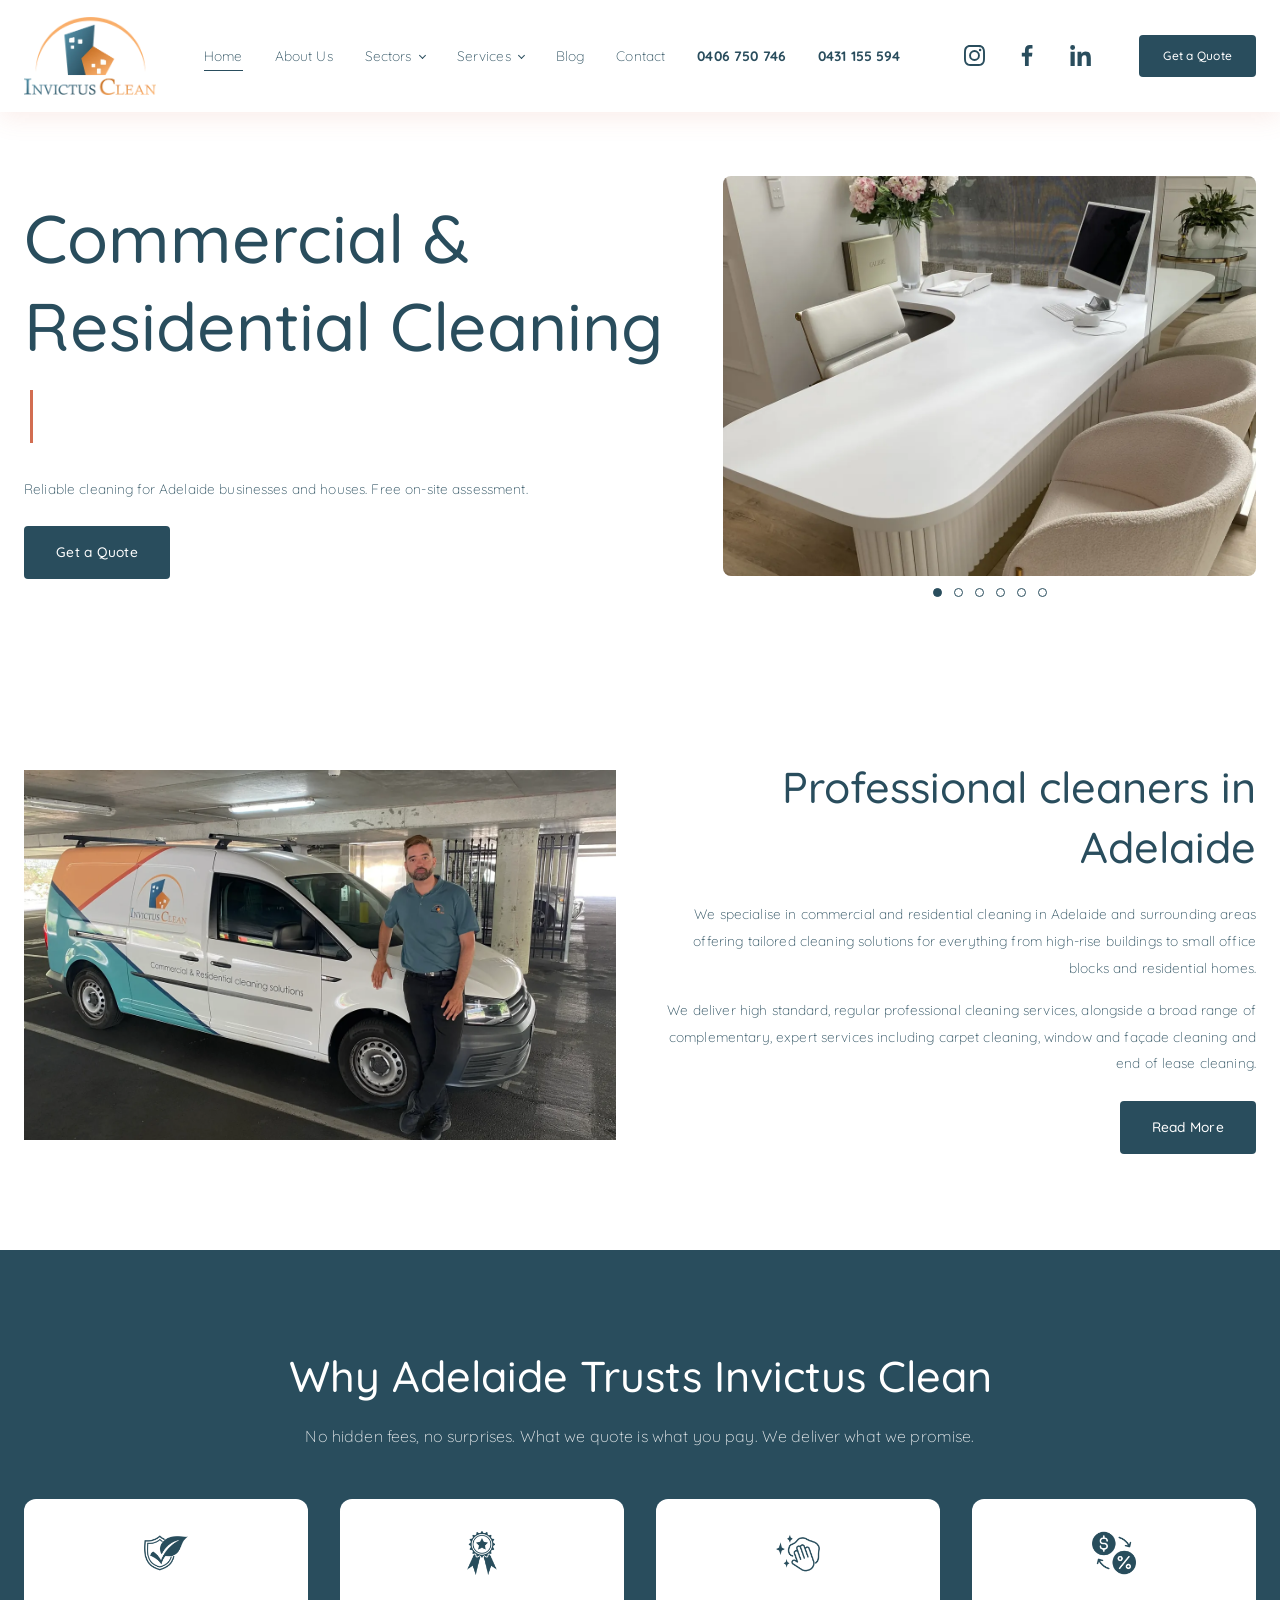
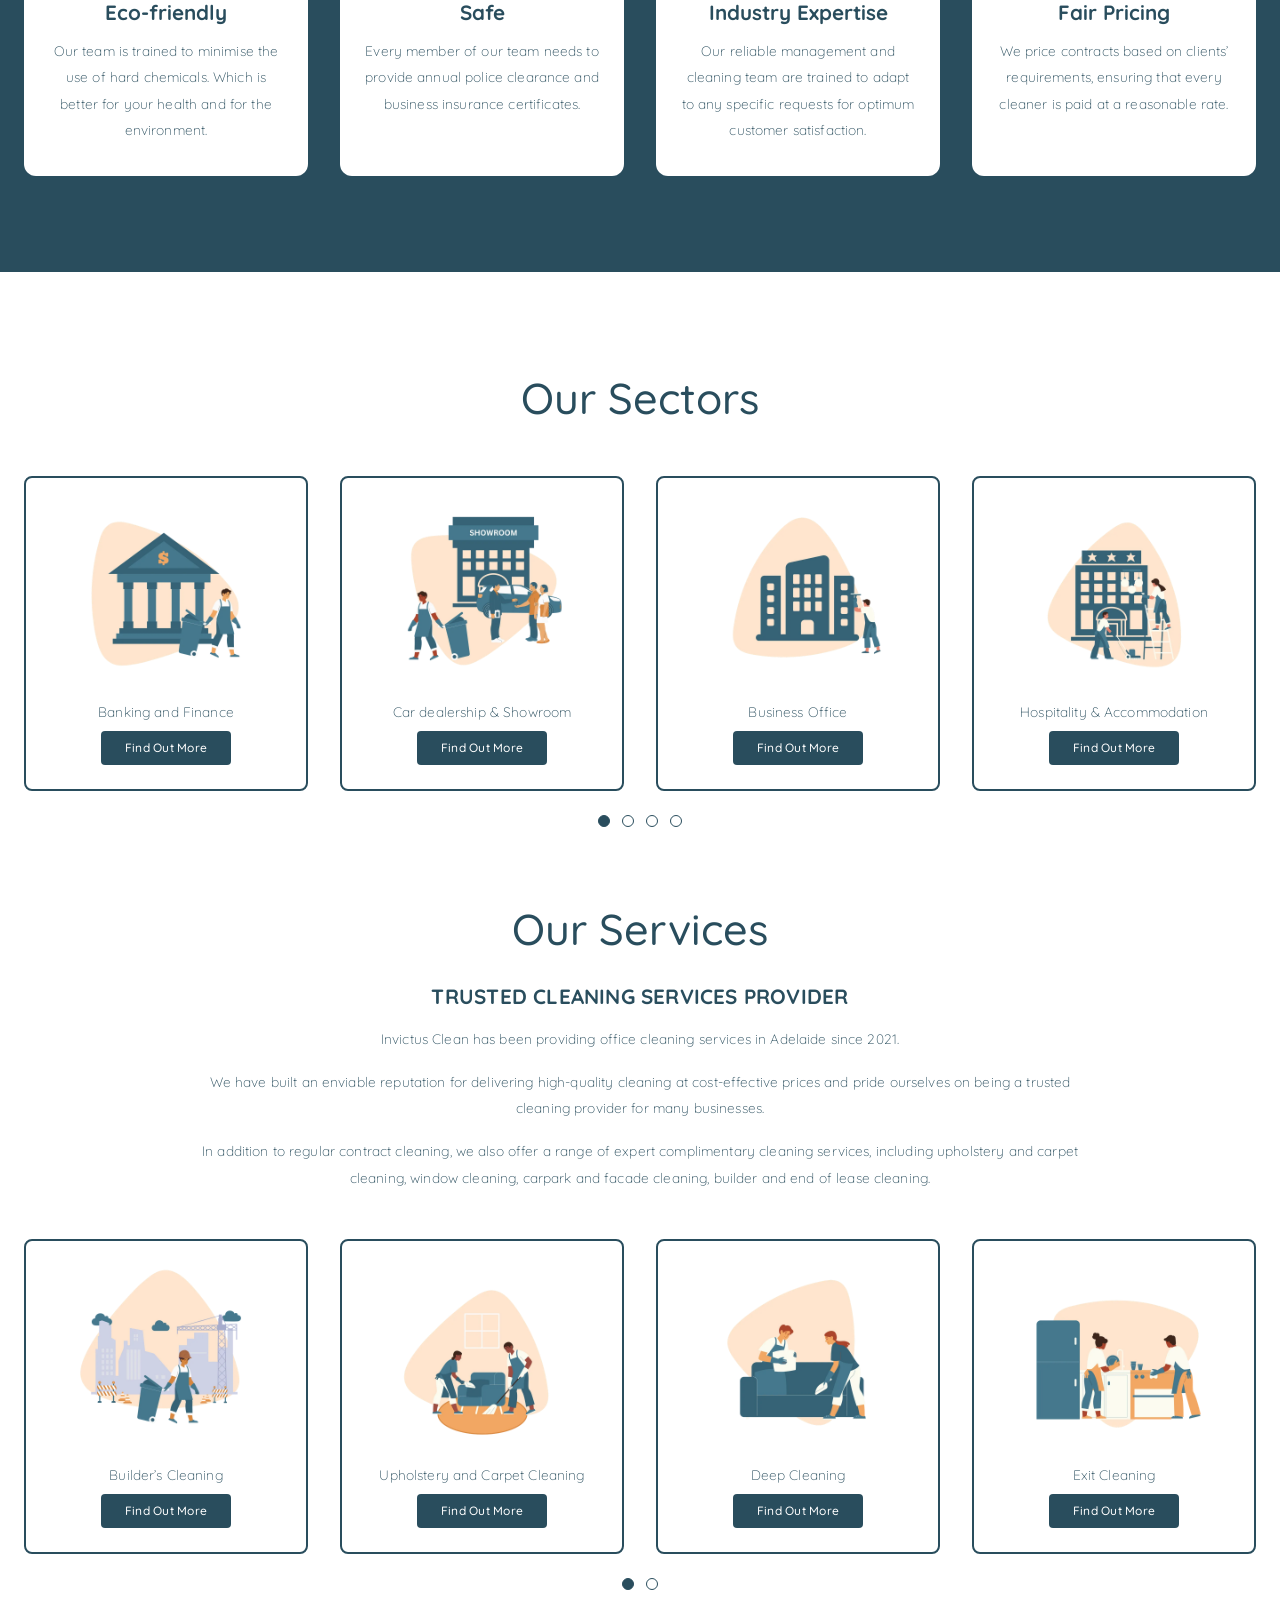
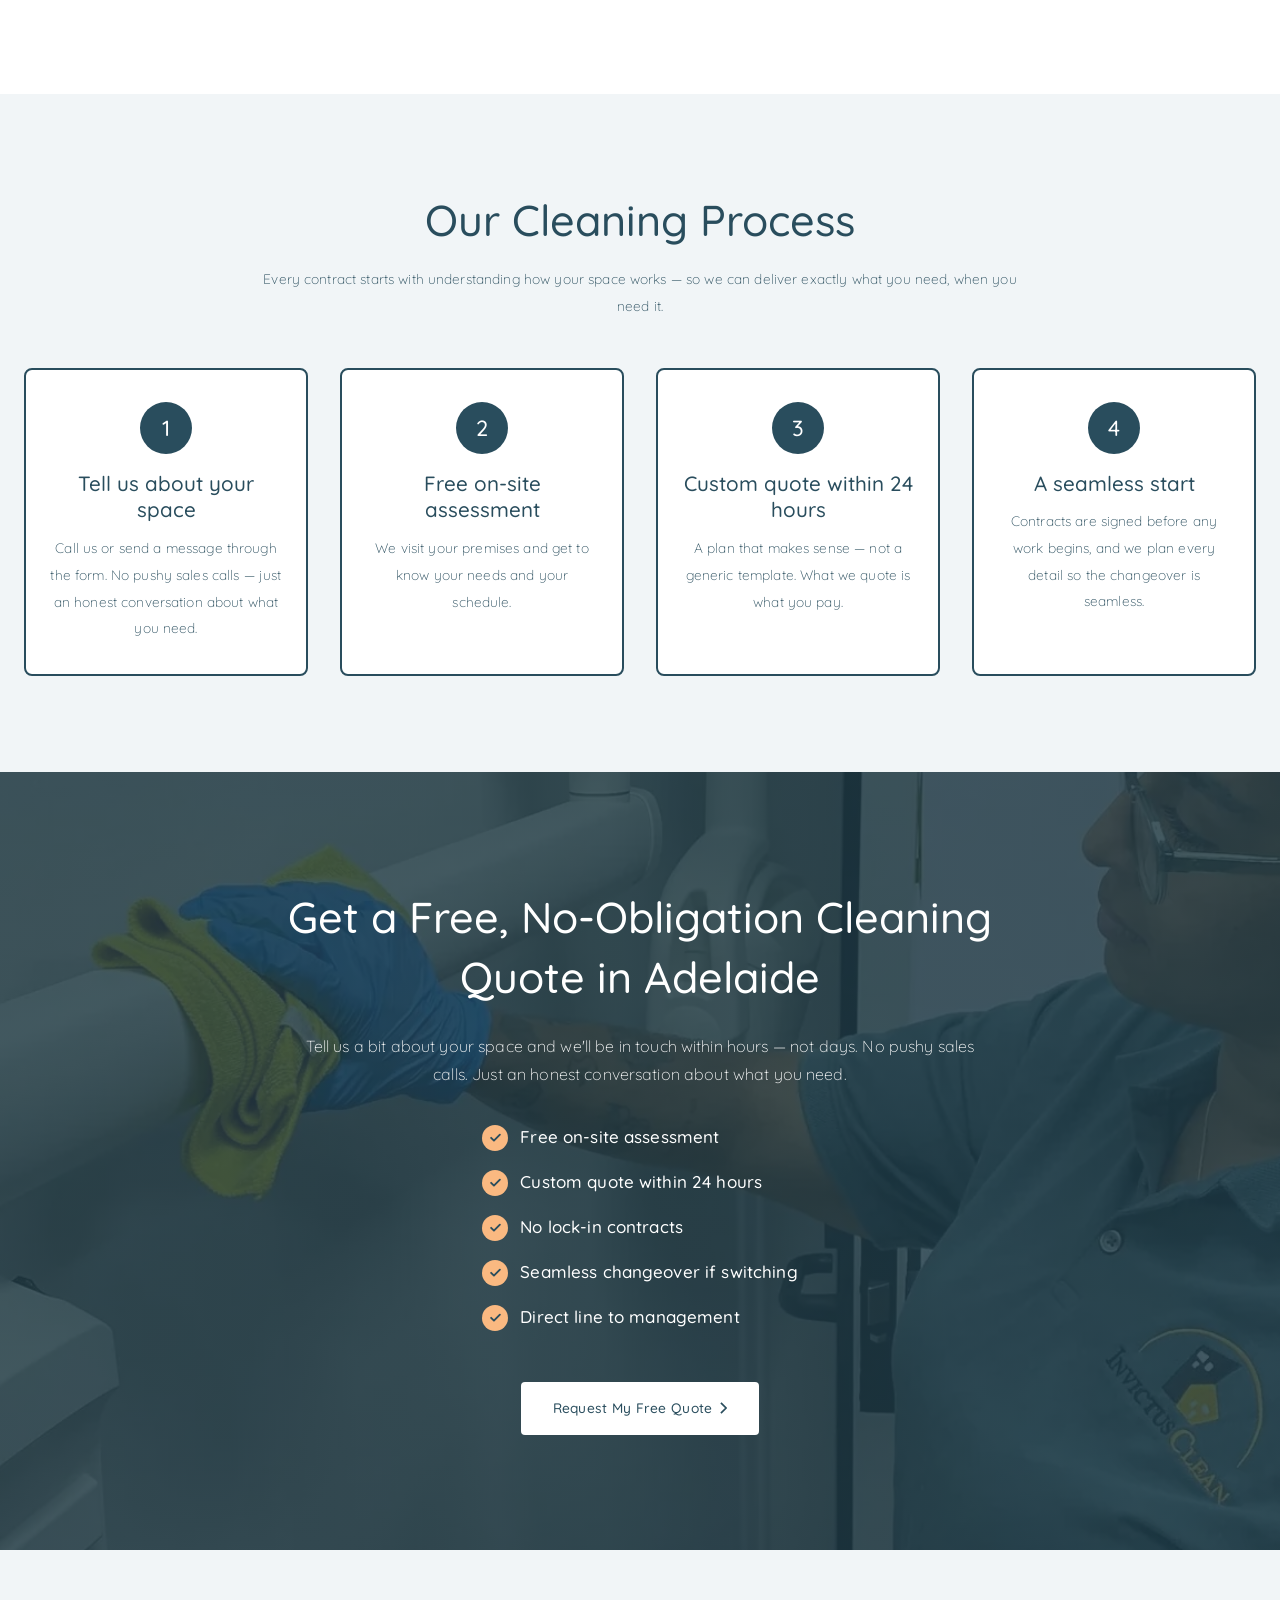
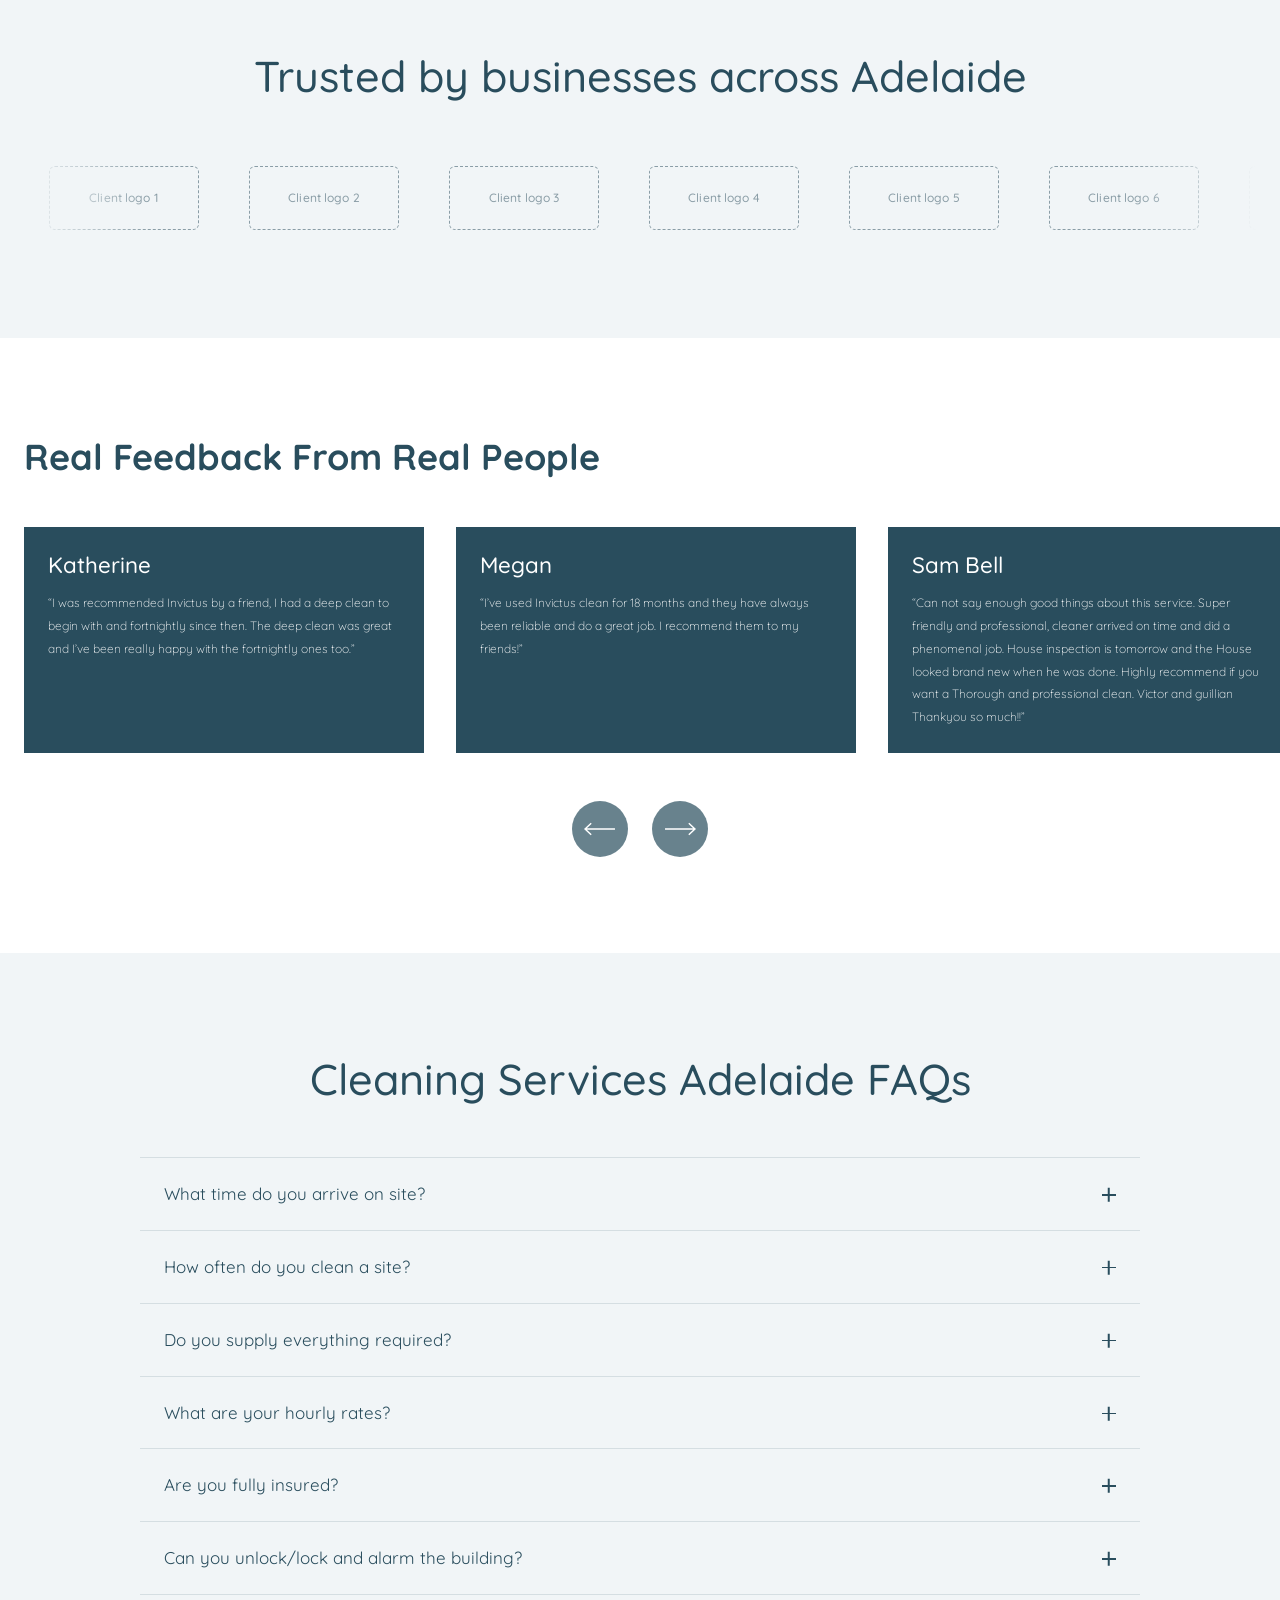
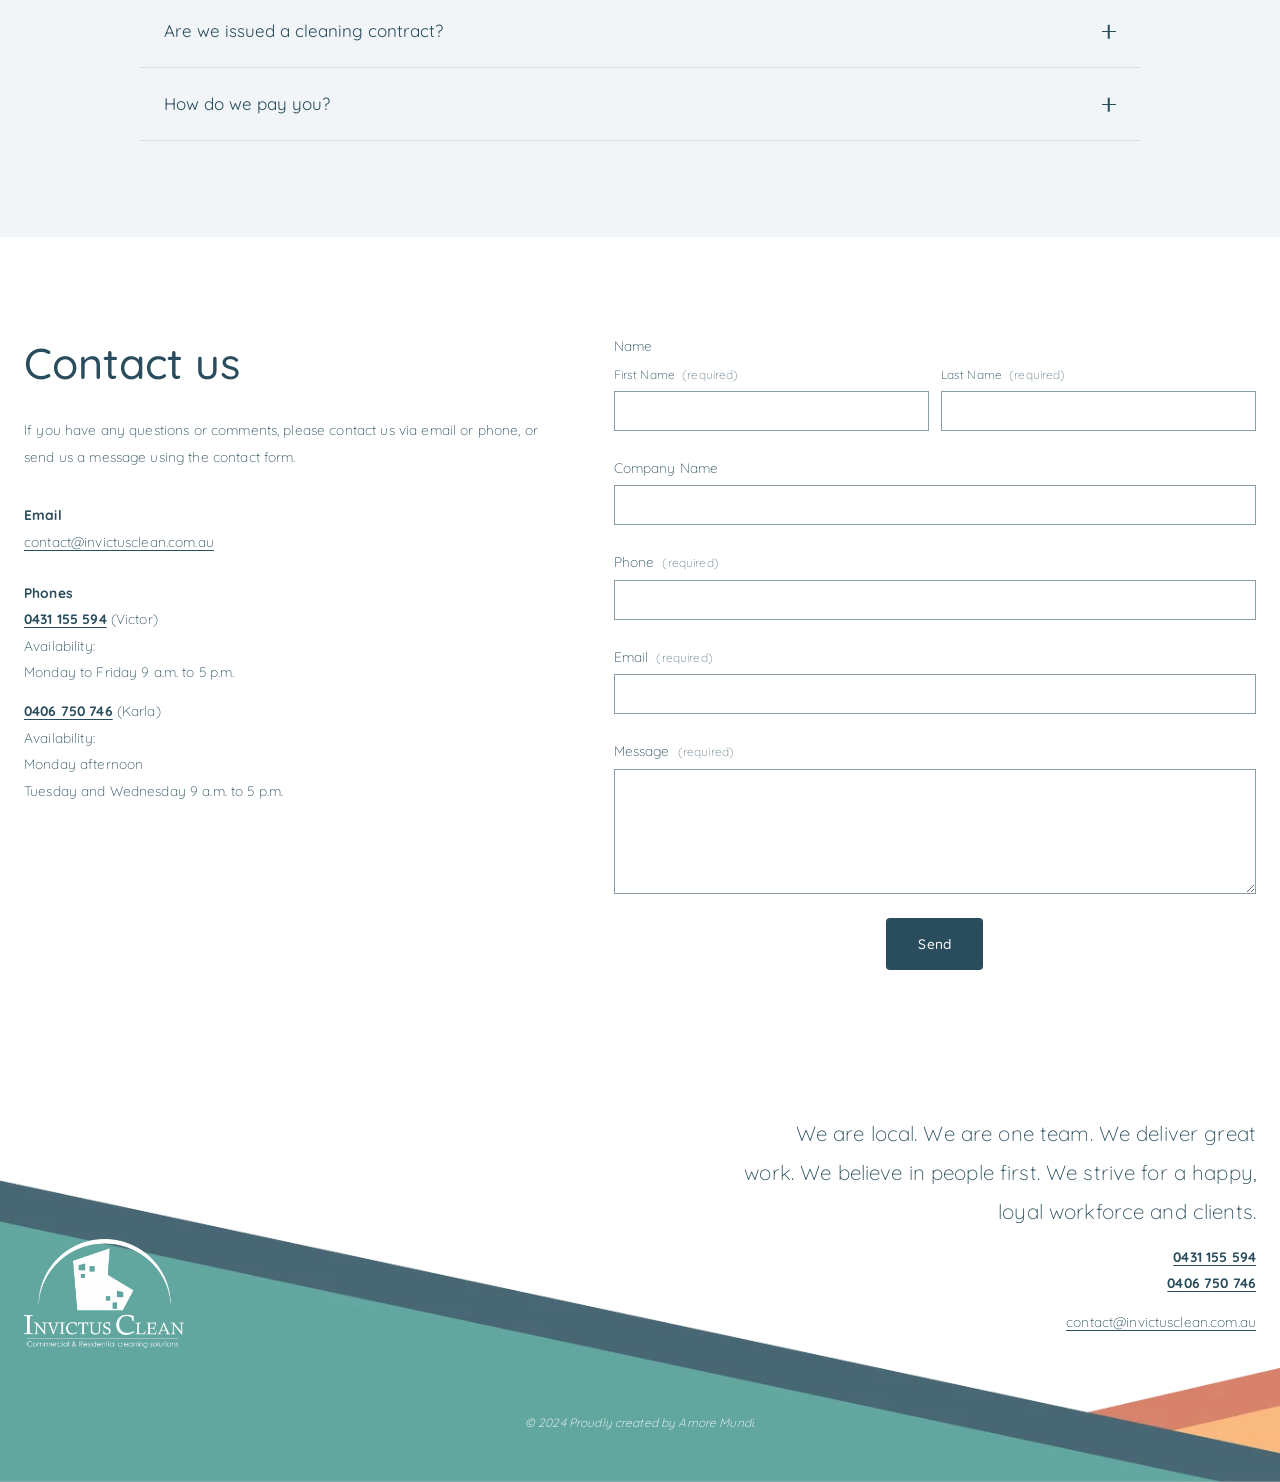
<file: index.html>
<!doctype html>
<html lang="en-AU">
<head>
  <meta charset="utf-8">
  <meta name="viewport" content="width=device-width, initial-scale=1">
  <!-- PREVIEW ONLY: keeps this online copy out of Google (do not carry over to WordPress) -->
  <meta name="robots" content="noindex, nofollow">
  <title>Invictus Clean | Commercial Cleaning Adelaide | Office Cleaning</title>
  <meta name="description" content="Adelaide's trusted commercial cleaning company. We keep offices, gyms, schools, banks &amp; corporate spaces spotless — long-term contracts available. Get your free quote today!">
  <link rel="canonical" href="https://www.invictusclean.com.au/">

  <meta property="og:type" content="website">
  <meta property="og:url" content="https://www.invictusclean.com.au/">
  <meta property="og:title" content="Invictus Clean | Commercial Cleaning Adelaide | Office Cleaning">
  <meta property="og:description" content="Adelaide's trusted commercial cleaning company. We keep offices, gyms, schools, banks &amp; corporate spaces spotless — long-term contracts available. Get your free quote today!">
  <meta property="og:image" content="images/global-logo.webp">
  <meta name="twitter:card" content="summary">

  <link rel="icon" href="images/global-favicon-512.png" type="image/png">

  <link rel="preconnect" href="https://fonts.googleapis.com">
  <link rel="preconnect" href="https://fonts.gstatic.com" crossorigin>
  <link href="https://fonts.googleapis.com/css2?family=Quicksand:wght@300;500;700&display=swap" rel="stylesheet">
  <link rel="stylesheet" href="css/style.css">

  <script type="application/ld+json">
  {
    "@context": "https://schema.org",
    "@type": "LocalBusiness",
    "name": "Invictus Clean",
    "url": "https://www.invictusclean.com.au/",
    "email": "contact@invictusclean.com.au",
    "telephone": "+61 431 155 594",
    "address": {
      "@type": "PostalAddress",
      "streetAddress": "386 Carrington Street",
      "addressLocality": "Adelaide",
      "addressRegion": "SA",
      "postalCode": "5000",
      "addressCountry": "AU"
    },
    "openingHours": "Mo-Fr 09:00-18:00",
    "sameAs": [
      "https://instagram.com/invictusclean.au",
      "https://www.facebook.com/profile.php?id=61556073989324",
      "https://www.linkedin.com/company/100952873/"
    ]
  }
  </script>
</head>
<body>

<a class="ic-skip" href="#main">Skip to content</a>

<!-- =========================================================
     HEADER  → Elementor: Theme Builder > Header
     ========================================================= -->
<header class="ic-header" id="top">
  <div class="ic-header__inner">
    <a class="ic-header__logo" href="index.html" aria-label="Invictus Clean – Home">
      <img src="images/global-logo.webp" alt="Invictus Clean logo" width="132" height="79">
    </a>

    <nav class="ic-nav" aria-label="Main">
      <ul class="ic-nav__list">
        <li class="ic-nav__item is-active"><a href="index.html" aria-current="page">Home</a></li>
        <li class="ic-nav__item"><a href="about.html">About Us</a></li>
        <li class="ic-nav__item has-sub has-mega">
          <a href="index.html#sectors" aria-haspopup="true">Sectors</a>
          <div class="ic-mega">
            <div class="ic-mega__inner">
              <p class="ic-mega__eyebrow">Cleaning sectors</p>
              <ul class="ic-mega__list">
                <li><a href="banking-and-finance.html">Banking and Finance</a></li>
                <li><a href="car-dealership-showroom.html">Car dealership &amp; Showroom</a></li>
                <li><a href="business-office.html">Business Office</a></li>
                <li><a href="hospitality-accommodation.html">Hospitality &amp; Accommodation</a></li>
                <li><a href="professional-practice.html">Professional Practice</a></li>
                <li><a href="healthcare-medical-centre.html">Healthcare &amp; Medical Centre</a></li>
                <li><a href="property-management.html">Property Management</a></li>
                <li><a href="public-sector.html">Public Sector</a></li>
                <li><a href="retail-gym-and-leisure.html">Retail, Gym and Leisure</a></li>
                <li><a href="school-education.html">School &amp; Education</a></li>
                <li><a href="tv-radio-film-studio.html">TV, Radio &amp; Film Studio</a></li>
                <li><a href="church-community-centre.html">Church &amp; Community Centre</a></li>
                <li><a href="residential-homes.html">Residential Homes</a></li>
              </ul>
            </div>
          </div>
        </li>
        <li class="ic-nav__item has-sub has-mega">
          <a href="index.html#services" aria-haspopup="true">Services</a>
          <div class="ic-mega">
            <div class="ic-mega__inner">
              <p class="ic-mega__eyebrow">Cleaning services</p>
              <ul class="ic-mega__list">
                <li><a href="builders-cleaning.html">Builder’s Cleaning</a></li>
                <li><a href="upholstery-and-carpet-cleaning.html">Upholstery and Carpet Cleaning</a></li>
                <li><a href="deep-cleaning.html">Deep Cleaning</a></li>
                <li><a href="exit-cleaning.html">Exit Cleaning</a></li>
                <li><a href="window-cleaning.html">Window Cleaning</a></li>
                <li><a href="carpark-and-facade-cleaning.html">Carpark and Facade Cleaning</a></li>
              </ul>
            </div>
          </div>
        </li>
        <li class="ic-nav__item"><a href="blog.html">Blog</a></li>
        <li class="ic-nav__item"><a href="contact.html">Contact</a></li>
        <li class="ic-nav__item ic-nav__item--phone"><a href="tel:+61406750746">0406 750 746</a></li>
        <li class="ic-nav__item ic-nav__item--phone"><a href="tel:+61431155594">0431 155 594</a></li>
      </ul>
    </nav>

    <div class="ic-header__actions">
      <ul class="ic-social" aria-label="Social media">
        <li><a href="https://instagram.com/invictusclean.au" target="_blank" rel="noopener" aria-label="Instagram">
          <svg viewBox="0 0 24 24" aria-hidden="true"><path d="M12 2.2c3.2 0 3.6 0 4.8.1 1.2.1 1.8.2 2.2.4.6.2 1 .5 1.4.9.4.4.7.8.9 1.4.2.4.4 1.1.4 2.2.1 1.3.1 1.6.1 4.8s0 3.6-.1 4.8c-.1 1.2-.2 1.8-.4 2.2-.2.6-.5 1-.9 1.4-.4.4-.8.7-1.4.9-.4.2-1.1.4-2.2.4-1.3.1-1.6.1-4.8.1s-3.6 0-4.8-.1c-1.2-.1-1.8-.2-2.2-.4-.6-.2-1-.5-1.4-.9-.4-.4-.7-.8-.9-1.4-.2-.4-.4-1.1-.4-2.2C2.2 15.6 2.2 15.2 2.2 12s0-3.6.1-4.8c.1-1.2.2-1.8.4-2.2.2-.6.5-1 .9-1.4.4-.4.8-.7 1.4-.9.4-.2 1.1-.4 2.2-.4C8.4 2.2 8.8 2.2 12 2.2M12 0C8.7 0 8.3 0 7.1.1 5.8.1 4.9.3 4.1.6c-.8.3-1.5.7-2.1 1.4C1.3 2.6.9 3.3.6 4.1.3 4.9.1 5.8.1 7.1 0 8.3 0 8.7 0 12s0 3.7.1 4.9c.1 1.3.3 2.2.6 2.9.3.8.7 1.5 1.4 2.1.7.7 1.3 1.1 2.1 1.4.8.3 1.6.5 2.9.6 1.2.1 1.6.1 4.9.1s3.7 0 4.9-.1c1.3-.1 2.2-.3 2.9-.6.8-.3 1.5-.7 2.1-1.4.7-.7 1.1-1.3 1.4-2.1.3-.8.5-1.6.6-2.9.1-1.2.1-1.6.1-4.9s0-3.7-.1-4.9c-.1-1.3-.3-2.2-.6-2.9-.3-.8-.7-1.5-1.4-2.1C21.4 1.3 20.7.9 19.9.6 19.1.3 18.2.1 16.9.1 15.7 0 15.3 0 12 0Zm0 5.8a6.2 6.2 0 1 0 0 12.4 6.2 6.2 0 0 0 0-12.4ZM12 16a4 4 0 1 1 0-8 4 4 0 0 1 0 8Zm6.4-11.8a1.4 1.4 0 1 0 0 2.9 1.4 1.4 0 0 0 0-2.9Z"/></svg>
        </a></li>
        <li><a href="https://www.facebook.com/profile.php?id=61556073989324" target="_blank" rel="noopener" aria-label="Facebook">
          <svg viewBox="0 0 24 24" aria-hidden="true"><path d="M13.4 24V13.1h3.7l.5-4.3h-4.2V6.1c0-1.2.3-2.1 2.1-2.1h2.2V.2C17.3.1 16 0 14.5 0c-3.2 0-5.4 2-5.4 5.6v3.2H5.5v4.3h3.6V24h4.3Z"/></svg>
        </a></li>
        <li><a href="https://www.linkedin.com/company/100952873/" target="_blank" rel="noopener" aria-label="LinkedIn">
          <svg viewBox="0 0 24 24" aria-hidden="true"><path d="M5.4 7.8H.6V24h4.8V7.8ZM3 0a2.8 2.8 0 1 0 0 5.6A2.8 2.8 0 0 0 3 0Zm5.6 7.8V24h4.8v-8c0-2.1.4-4.2 3-4.2s2.6 2.4 2.6 4.3V24h4.8v-8.9c0-4.4-.9-7.7-6-7.7-2.5 0-4.1 1.3-4.8 2.6h-.1V7.8H8.6Z"/></svg>
        </a></li>
      </ul>
      <a class="ic-btn ic-btn--sm" href="contact.html">Get a Quote</a>
    </div>

    <button class="ic-burger" type="button" aria-label="Open menu" aria-expanded="false" aria-controls="ic-mobile-menu">
      <span></span><span></span>
    </button>
  </div>

  <!-- Mobile menu → Elementor: Nav Menu widget (dropdown / off-canvas) -->
  <div class="ic-mobile-menu" id="ic-mobile-menu" hidden>
    <ul>
      <li><a href="index.html">Home</a></li>
      <li><a href="about.html">About Us</a></li>
      <li><a href="index.html#sectors">Sectors</a></li>
      <li><a href="index.html#services">Services</a></li>
      <li><a href="blog.html">Blog</a></li>
      <li><a href="contact.html">Contact</a></li>
      <li><a class="is-bold" href="tel:+61406750746">0406 750 746</a></li>
      <li><a class="is-bold" href="tel:+61431155594">0431 155 594</a></li>
    </ul>
    <a class="ic-btn" href="contact.html">Get a Quote</a>
  </div>
</header>

<main id="main">

  <!-- =========================================================
       1. HERO  → Elementor: Container (2 columns)
       v2: typing animation on the title → Elementor Pro "Animated Headline" widget, animation "Typing"
       ========================================================= -->
  <section class="ic-section ic-hero">
    <div class="ic-container ic-hero__grid">
      <div class="ic-hero__content">
        <h1 class="ic-hero__title">
          <!-- Google and screen readers read the full sentence; the animated part is visual only -->
          <span class="ic-visually-hidden">Commercial &amp; Residential Cleaning Solutions</span>
          <span aria-hidden="true">Commercial &amp; Residential Cleaning
            <span class="ic-typing" data-typing='["Solutions", "You Can Trust", "Across Adelaide", "Done Right"]'><span class="ic-typing__text">Solutions</span><span class="ic-typing__cursor"></span></span>
          </span>
        </h1>
        <div class="ic-hero__text">
          <p>Reliable cleaning for Adelaide businesses and houses. Free on-site assessment.</p>
          <div class="ic-hero__cta">
            <a class="ic-btn" href="contact.html">Get a Quote</a>
          </div>
        </div>
      </div>
      <!-- v3: photos of clean spaces (results) instead of the illustration; people photos live on About.
           Alternating commercial / residential to match the title. Same photo slider as About:
           Elementor → Image Carousel, 1 slide, Fade, autoplay 4500ms, pause on hover No, arrows + dots (same as About). -->
      <div class="ic-hero__media">
        <div class="ic-slider ic-slider--hero" data-slider aria-roledescription="carousel" aria-label="Spaces we clean across Adelaide">
          <div class="ic-slider__viewport">
            <figure class="ic-slider__slide is-active" aria-roledescription="slide" aria-label="1 of 6">
              <img src="images/home-hero-01-reception-desk.webp" alt="Clean, bright reception desk after a professional clean" width="1200" height="900" fetchpriority="high">
            </figure>
            <figure class="ic-slider__slide" aria-roledescription="slide" aria-label="2 of 6">
              <img src="images/home-hero-02-carpeted-bedroom.webp" alt="Clean carpeted bedroom in an Adelaide home" width="1200" height="900" loading="lazy">
            </figure>
            <figure class="ic-slider__slide" aria-roledescription="slide" aria-label="3 of 6">
              <img src="images/home-hero-03-open-plan-office.webp" alt="Clean open-plan office in Adelaide" width="1200" height="900" loading="lazy">
            </figure>
            <figure class="ic-slider__slide" aria-roledescription="slide" aria-label="4 of 6">
              <img src="images/home-hero-04-bedroom.webp" alt="Freshly cleaned bedroom with a made bed" width="1200" height="900" loading="lazy">
            </figure>
            <figure class="ic-slider__slide" aria-roledescription="slide" aria-label="5 of 6">
              <img src="images/home-hero-05-office-lounge.webp" alt="Clean office lounge area with a blue sofa" width="1200" height="900" loading="lazy">
            </figure>
            <figure class="ic-slider__slide" aria-roledescription="slide" aria-label="6 of 6">
              <img src="images/home-hero-06-carpet-cleaning.webp" alt="Freshly cleaned carpet in a building hallway" width="1200" height="900" loading="lazy">
            </figure>

            <button class="ic-slider__arrow ic-slider__arrow--prev" type="button" data-slider-prev aria-label="Previous photo">
              <svg viewBox="0 0 10 18" aria-hidden="true"><path d="M9 1 1 9l8 8"/></svg>
            </button>
            <button class="ic-slider__arrow ic-slider__arrow--next" type="button" data-slider-next aria-label="Next photo">
              <svg viewBox="0 0 10 18" aria-hidden="true"><path d="m1 1 8 8-8 8"/></svg>
            </button>
          </div>
          <div class="ic-slider__dots" data-slider-dots></div>
        </div>
      </div>
    </div>
  </section>

  <!-- =========================================================
       2. ABOUT  → Elementor: Container (2 columns). Text comes first in the code (= first on mobile);
          on desktop the grid shows the photo on the left.
       ========================================================= -->
  <section class="ic-section ic-about">
    <div class="ic-container ic-about__grid">
      <div class="ic-about__content">
        <h2 class="ic-h2">Professional cleaners in Adelaide</h2>
        <p>We specialise in commercial and residential cleaning in Adelaide and surrounding areas offering tailored cleaning solutions for everything from high-rise buildings to small office blocks and residential homes.</p>
        <p>We deliver high standard, regular professional cleaning services, alongside a broad range of complementary, expert services including carpet cleaning, window and façade cleaning and end of lease cleaning.</p>
        <div class="ic-about__cta">
          <a class="ic-btn" href="about.html">Read More</a>
        </div>
      </div>
      <div class="ic-about__media">
        <img src="images/home-professional.webp" alt="Invictus Clean team leader beside branded cleaning van in Adelaide" width="1400" height="1050" loading="lazy">
      </div>
    </div>
  </section>

  <!-- =========================================================
       2b. WHY ADELAIDE TRUSTS US (v2)  → Elementor: Container (dark background) + Heading + Text + 4 Icon Box
       Reference: "Peace of Mind" band (totalclean.co.uk). Same 4 values as before, in white cards.
       ========================================================= -->
  <section class="ic-why" aria-labelledby="ic-why-title">
    <div class="ic-container">
      <h2 class="ic-h2 ic-center" id="ic-why-title">Why Adelaide Trusts Invictus Clean</h2>
      <p class="ic-why__intro">No hidden fees, no surprises. What we quote is what you pay. We deliver what we promise.</p>
      <ul class="ic-why__cards">
          <li class="ic-value">
            <img class="ic-value__icon" src="images/home-value-01-eco-friendly-dark.webp" alt="" width="40" height="40" loading="lazy">
            <h3 class="ic-value__title">Eco-friendly</h3>
            <p>Our team is trained to minimise the use of hard chemicals. Which is better for your health and for the environment.</p>
          </li>
          <li class="ic-value">
            <img class="ic-value__icon" src="images/home-value-02-safe-dark.webp" alt="" width="40" height="40" loading="lazy">
            <h3 class="ic-value__title">Safe</h3>
            <p>Every member of our team needs to provide annual police clearance and business insurance certificates.</p>
          </li>
          <li class="ic-value">
            <img class="ic-value__icon" src="images/home-value-03-industry-expertise-dark.webp" alt="" width="40" height="40" loading="lazy">
            <h3 class="ic-value__title">Industry Expertise</h3>
            <p>Our reliable management and cleaning team are trained to adapt to any specific requests for optimum customer satisfaction.</p>
          </li>
          <li class="ic-value">
            <img class="ic-value__icon" src="images/home-value-04-fair-pricing-dark.webp" alt="" width="40" height="40" loading="lazy">
            <h3 class="ic-value__title">Fair Pricing</h3>
            <p>We price contracts based on clients’ requirements, ensuring that every cleaner is paid at a reasonable rate.</p>
          </li>
      </ul>
    </div>
  </section>

  <!-- =========================================================
       3. SECTORS + SERVICES  → Elementor: Heading + Container grid (3 cols) of Image Box
       v2: "Our Sectors" is now a carousel (4 cards per view, arrows on the sides, dots below)
           → Elementor: Loop Carousel / Image Carousel — see GUIA-ELEMENTOR.md. "Our Services" uses the same carousel.
       ========================================================= -->
  <section class="ic-section ic-cards-section" id="sectors">
    <div class="ic-container">
      <h2 class="ic-h2 ic-center">Our Sectors</h2>

      <div class="ic-card-carousel" data-card-carousel aria-roledescription="carousel" aria-label="Our sectors">
        <div class="ic-card-carousel__viewport" data-cc-viewport>
          <ul class="ic-card-carousel__track">
            <li><a class="ic-card" href="banking-and-finance.html">
              <img src="images/home-sector-01-banking-finance.webp" alt="Illustration of a cleaner pushing a bin in front of a bank building" width="600" height="600" loading="lazy">
              <span class="ic-card__label">Banking and Finance</span>
              <span class="ic-card__btn" aria-hidden="true">Find Out More</span>
            </a></li>
            <li><a class="ic-card" href="car-dealership-showroom.html">
              <img src="images/home-sector-02-car-dealership.webp" alt="Illustration of a car showroom with a cleaner outside" width="600" height="600" loading="lazy">
              <span class="ic-card__label">Car dealership &amp; Showroom</span>
              <span class="ic-card__btn" aria-hidden="true">Find Out More</span>
            </a></li>
            <li><a class="ic-card" href="business-office.html">
              <img src="images/home-sector-03-business-office.webp" alt="Illustration of a cleaner washing an office building" width="600" height="600" loading="lazy">
              <span class="ic-card__label">Business Office</span>
              <span class="ic-card__btn" aria-hidden="true">Find Out More</span>
            </a></li>
            <li><a class="ic-card" href="hospitality-accommodation.html">
              <img src="images/home-sector-04-hospitality.webp" alt="Illustration of cleaners working on a hotel facade" width="600" height="600" loading="lazy">
              <span class="ic-card__label">Hospitality &amp; Accommodation</span>
              <span class="ic-card__btn" aria-hidden="true">Find Out More</span>
            </a></li>
            <li><a class="ic-card" href="professional-practice.html">
              <img src="images/home-sector-05-professional-practice.webp" alt="Illustration of two cleaners organising an office room" width="600" height="600" loading="lazy">
              <span class="ic-card__label">Professional Practice</span>
              <span class="ic-card__btn" aria-hidden="true">Find Out More</span>
            </a></li>
            <li><a class="ic-card" href="healthcare-medical-centre.html">
              <img src="images/home-sector-06-healthcare.webp" alt="Illustration of a cleaner mopping outside a hospital" width="600" height="600" loading="lazy">
              <span class="ic-card__label">Healthcare &amp; Medical Centre</span>
              <span class="ic-card__btn" aria-hidden="true">Find Out More</span>
            </a></li>
            <li><a class="ic-card" href="property-management.html">
              <img src="images/home-sector-07-property-management.webp" alt="Illustration of two cleaners working in a property" width="600" height="600" loading="lazy">
              <span class="ic-card__label">Property Management</span>
              <span class="ic-card__btn" aria-hidden="true">Find Out More</span>
            </a></li>
            <li><a class="ic-card" href="public-sector.html">
              <img src="images/home-sector-08-public-sector.webp" alt="Illustration of a cleaner in front of a public building" width="600" height="600" loading="lazy">
              <span class="ic-card__label">Public Sector</span>
              <span class="ic-card__btn" aria-hidden="true">Find Out More</span>
            </a></li>
            <li><a class="ic-card" href="retail-gym-and-leisure.html">
              <img src="images/home-sector-09-retail-gym-leisure.webp" alt="Illustration of a cleaner wiping gym equipment" width="600" height="600" loading="lazy">
              <span class="ic-card__label">Retail, Gym and Leisure</span>
              <span class="ic-card__btn" aria-hidden="true">Find Out More</span>
            </a></li>
            <li><a class="ic-card" href="school-education.html">
              <img src="images/home-sector-10-school-education.webp" alt="Illustration of two cleaners in a classroom" width="600" height="600" loading="lazy">
              <span class="ic-card__label">School &amp; Education</span>
              <span class="ic-card__btn" aria-hidden="true">Find Out More</span>
            </a></li>
            <li><a class="ic-card" href="tv-radio-film-studio.html">
              <img src="images/home-sector-11-tv-radio-film.webp" alt="Illustration of a cleaner next to a film clapperboard" width="600" height="600" loading="lazy">
              <span class="ic-card__label">TV, Radio &amp; Film Studio</span>
              <span class="ic-card__btn" aria-hidden="true">Find Out More</span>
            </a></li>
            <li><a class="ic-card" href="church-community-centre.html">
              <img src="images/home-sector-12-church-community.webp" alt="Illustration of two cleaners at a church" width="600" height="600" loading="lazy">
              <span class="ic-card__label">Church &amp; Community Centre</span>
              <span class="ic-card__btn" aria-hidden="true">Find Out More</span>
            </a></li>
            <li><a class="ic-card" href="residential-homes.html">
              <img src="images/home-sector-13-residential-homes.webp" alt="Illustration of two cleaners cleaning a sofa at home" width="600" height="600" loading="lazy">
              <span class="ic-card__label">Residential Homes</span>
              <span class="ic-card__btn" aria-hidden="true">Find Out More</span>
            </a></li>
          </ul>
        </div>

        <div class="ic-card-carousel__nav">
          <button class="ic-card-carousel__arrow ic-card-carousel__arrow--prev" type="button" data-cc-prev aria-label="Previous sectors">
            <svg viewBox="0 0 24 24" aria-hidden="true"><path d="M19 12H5m6-6-6 6 6 6"/></svg>
          </button>
          <div class="ic-card-carousel__dots" data-cc-dots></div>
          <button class="ic-card-carousel__arrow ic-card-carousel__arrow--next" type="button" data-cc-next aria-label="Next sectors">
            <svg viewBox="0 0 24 24" aria-hidden="true"><path d="M5 12h14m-6-6 6 6-6 6"/></svg>
          </button>
        </div>
      </div>

      <h2 class="ic-h2 ic-center ic-services-title" id="services">Our Services</h2>
      <div class="ic-services-intro">
        <h3 class="ic-eyebrow">TRUSTED CLEANING SERVICES PROVIDER</h3>
        <p>Invictus Clean has been providing office cleaning services in Adelaide since 2021.</p>
        <p>We have built an enviable reputation for delivering high-quality cleaning at cost-effective prices and pride ourselves on being a trusted cleaning provider for many businesses.</p>
        <p>In addition to regular contract cleaning, we also offer a range of expert complimentary cleaning services, including upholstery and carpet cleaning, window cleaning, carpark and facade cleaning, builder and end of lease cleaning.</p>
      </div>

      <div class="ic-card-carousel" data-card-carousel aria-roledescription="carousel" aria-label="Our services">
        <div class="ic-card-carousel__viewport" data-cc-viewport>
          <ul class="ic-card-carousel__track">
            <li><a class="ic-card" href="builders-cleaning.html">
              <img src="images/home-service-01-builders-cleaning.webp" alt="Illustration of a worker carrying a bin on a construction site" width="600" height="600" loading="lazy">
              <span class="ic-card__label">Builder’s Cleaning</span>
              <span class="ic-card__btn" aria-hidden="true">Find Out More</span>
            </a></li>
            <li><a class="ic-card" href="upholstery-and-carpet-cleaning.html">
              <img src="images/home-service-02-upholstery-carpet.webp" alt="Illustration of two cleaners vacuuming an armchair and carpet" width="600" height="600" loading="lazy">
              <span class="ic-card__label">Upholstery and Carpet Cleaning</span>
              <span class="ic-card__btn" aria-hidden="true">Find Out More</span>
            </a></li>
            <li><a class="ic-card" href="deep-cleaning.html">
              <img src="images/home-service-03-deep-cleaning.webp" alt="Illustration of two cleaners deep cleaning a sofa" width="600" height="600" loading="lazy">
              <span class="ic-card__label">Deep Cleaning</span>
              <span class="ic-card__btn" aria-hidden="true">Find Out More</span>
            </a></li>
            <li><a class="ic-card" href="exit-cleaning.html">
              <img src="images/home-service-04-exit-cleaning.webp" alt="Illustration of two cleaners cleaning a kitchen" width="600" height="600" loading="lazy">
              <span class="ic-card__label">Exit Cleaning</span>
              <span class="ic-card__btn" aria-hidden="true">Find Out More</span>
            </a></li>
            <li><a class="ic-card" href="window-cleaning.html">
              <img src="images/home-service-05-window-cleaning.webp" alt="Illustration of two cleaners washing a large window" width="600" height="600" loading="lazy">
              <span class="ic-card__label">Window Cleaning</span>
              <span class="ic-card__btn" aria-hidden="true">Find Out More</span>
            </a></li>
            <li><a class="ic-card" href="carpark-and-facade-cleaning.html">
              <img src="images/home-service-06-carpark-facade.webp" alt="Illustration of workers cleaning a building facade and car park" width="600" height="600" loading="lazy">
              <span class="ic-card__label">Carpark and Facade Cleaning</span>
              <span class="ic-card__btn" aria-hidden="true">Find Out More</span>
            </a></li>
          </ul>
        </div>

        <div class="ic-card-carousel__nav">
          <button class="ic-card-carousel__arrow ic-card-carousel__arrow--prev" type="button" data-cc-prev aria-label="Previous services">
            <svg viewBox="0 0 24 24" aria-hidden="true"><path d="M19 12H5m6-6-6 6 6 6"/></svg>
          </button>
          <div class="ic-card-carousel__dots" data-cc-dots></div>
          <button class="ic-card-carousel__arrow ic-card-carousel__arrow--next" type="button" data-cc-next aria-label="Next services">
            <svg viewBox="0 0 24 24" aria-hidden="true"><path d="M5 12h14m-6-6 6 6-6 6"/></svg>
          </button>
        </div>
      </div>
    </div>
  </section>

  <!-- =========================================================
       3c. OUR CLEANING PROCESS (v2)  → Elementor: Heading + Text + 4 Icon Box (number instead of icon)
       Reference: "Our ... Office Cleaning Process" (totalclean.co.uk). Copy taken from the site's landing pages + FAQ.
       ========================================================= -->
  <section class="ic-process" aria-labelledby="ic-process-title">
    <div class="ic-container">
      <h2 class="ic-h2 ic-center" id="ic-process-title">Our Cleaning Process</h2>
      <p class="ic-process__intro">Every contract starts with understanding how your space works — so we can deliver exactly what you need, when you need it.</p>
      <ol class="ic-process__steps">
        <li class="ic-step">
          <span class="ic-step__num" aria-hidden="true">1</span>
          <h3 class="ic-step__title">Tell us about your space</h3>
          <p>Call us or send a message through the form. No pushy sales calls — just an honest conversation about what you need.</p>
        </li>
        <li class="ic-step">
          <span class="ic-step__num" aria-hidden="true">2</span>
          <h3 class="ic-step__title">Free on-site assessment</h3>
          <p>We visit your premises and get to know your needs and your schedule.</p>
        </li>
        <li class="ic-step">
          <span class="ic-step__num" aria-hidden="true">3</span>
          <h3 class="ic-step__title">Custom quote within 24 hours</h3>
          <p>A plan that makes sense — not a generic template. What we quote is what you pay.</p>
        </li>
        <li class="ic-step">
          <span class="ic-step__num" aria-hidden="true">4</span>
          <h3 class="ic-step__title">A seamless start</h3>
          <p>Contracts are signed before any work begins, and we plan every detail so the changeover is seamless.</p>
        </li>
      </ol>
    </div>
  </section>

  <!-- =========================================================
       3d. FREE QUOTE CTA (v2)  → Elementor: Container (background image + dark overlay) + Heading + Text + Icon List + Button
       Reference: "Request a ... quote ... today" (totalclean.co.uk). Copy from the site's landing pages.
       Button goes to the contact form at the bottom of this page.
       ========================================================= -->
  <section class="ic-quote-cta" aria-labelledby="ic-quote-title">
    <div class="ic-container">
      <div class="ic-quote-cta__content">
        <h2 class="ic-h2" id="ic-quote-title">Get a Free, No-Obligation Cleaning Quote in Adelaide</h2>
        <p>Tell us a bit about your space and we'll be in touch within hours — not days. No pushy sales calls. Just an honest conversation about what you need.</p>
        <ul class="ic-quote-cta__checks">
          <li>Free on-site assessment</li>
          <li>Custom quote within 24 hours</li>
          <li>No lock-in contracts</li>
          <li>Seamless changeover if switching</li>
          <li>Direct line to management</li>
        </ul>
        <a class="ic-btn ic-btn--light" href="#contact">Request My Free Quote
          <svg viewBox="0 0 8 14" aria-hidden="true"><path d="m1 1 6 6-6 6"/></svg>
        </a>
      </div>
    </div>
  </section>

  <!-- =========================================================
       3b. CLIENT LOGOS (v2)  → Elementor: Heading + logo strip scrolling non-stop
       (Image Carousel / Loop Carousel with continuous autoplay — see GUIA-ELEMENTOR.md)
       PLACEHOLDERS: swap each .ic-logo-placeholder for <img src="images/client-logo-XX.webp" alt="Client name">
       ========================================================= -->
  <section class="ic-clients" aria-labelledby="ic-clients-title">
    <div class="ic-container">
      <h2 class="ic-h2 ic-center ic-clients__title" id="ic-clients-title">Trusted by businesses across Adelaide</h2>
    </div>

    <div class="ic-logo-marquee" data-logo-marquee>
      <div class="ic-logo-marquee__inner">
      <ul class="ic-logo-marquee__track">
        <li><span class="ic-logo-placeholder">Client logo 1</span></li>
        <li><span class="ic-logo-placeholder">Client logo 2</span></li>
        <li><span class="ic-logo-placeholder">Client logo 3</span></li>
        <li><span class="ic-logo-placeholder">Client logo 4</span></li>
        <li><span class="ic-logo-placeholder">Client logo 5</span></li>
        <li><span class="ic-logo-placeholder">Client logo 6</span></li>
        <li><span class="ic-logo-placeholder">Client logo 7</span></li>
        <li><span class="ic-logo-placeholder">Client logo 8</span></li>
      </ul>
      <!-- the JS duplicates the list here so the loop has no gap -->
      </div>
    </div>
  </section>

  <!-- =========================================================
       4. TESTIMONIALS  → Elementor: Heading + Testimonial Carousel (Pro) / Loop Carousel
       ========================================================= -->
  <section class="ic-section ic-testimonials" aria-labelledby="ic-testimonials-title">
    <div class="ic-container ic-container--wide">
      <h2 class="ic-testimonials__title" id="ic-testimonials-title">Real Feedback From Real People</h2>
    </div>

    <div class="ic-carousel" data-carousel>
      <ul class="ic-carousel__track" data-carousel-track>
        <li class="ic-testimonial">
          <h3 class="ic-testimonial__name">Katherine</h3>
          <p>“I was recommended Invictus by a friend, I had a deep clean to begin with and fortnightly since then. The deep clean was great and I’ve been really happy with the fortnightly ones too.”</p>
        </li>
        <li class="ic-testimonial">
          <h3 class="ic-testimonial__name">Megan</h3>
          <p>“I’ve used Invictus clean for 18 months and they have always been reliable and do a great job. I recommend them to my friends!”</p>
        </li>
        <li class="ic-testimonial">
          <h3 class="ic-testimonial__name">Sam Bell</h3>
          <p>“Can not say enough good things about this service. Super friendly and professional, cleaner arrived on time and did a phenomenal job. House inspection is tomorrow and the House looked brand new when he was done. Highly recommend if you want a Thorough and professional clean. Victor and guillian Thankyou so much!!”</p>
        </li>
        <li class="ic-testimonial">
          <h3 class="ic-testimonial__name">Anna Hodge</h3>
          <p>“Victor and his team have always shown attention to detail and provide a high quality cleaning service. They are reliable, fast and a wonderful company to work with. Would highly recommend!”</p>
        </li>
        <li class="ic-testimonial">
          <h3 class="ic-testimonial__name">Anita Sheppard</h3>
          <p>“My house has never been so clean! Always on time. Always professional. Great value for money and just lovely hard workers.”</p>
        </li>
        <li class="ic-testimonial">
          <h3 class="ic-testimonial__name">Amy R</h3>
          <p>“Victor and his team are professional, punctual and perfectionist. We use Invictus for our commercial business as well as home cleaning. Highly recommended, you won’t be disappointed!”</p>
        </li>
        <li class="ic-testimonial">
          <h3 class="ic-testimonial__name">Julie Bakasetas</h3>
          <p>“Victor from Invictus Clean is reliable, professional and always does a thorough job. He’s easy to deal with and takes pride in his work. Highly recommend.”</p>
        </li>
        <li class="ic-testimonial">
          <h3 class="ic-testimonial__name">Alicia Depetro</h3>
          <p>“Victor and Maria helped with my end of lease clean and I couldn’t be happier with the results. They were friendly, professional, and extremely thorough. I would highly recommend them to anyone looking for thoughtful cleaners. They were able to fit me in with late notice, for an affordable price. Thank you!”</p>
        </li>
        <li class="ic-testimonial">
          <h3 class="ic-testimonial__name">Bev</h3>
          <p>“I am so pleased I chose Invictus clean they have done a remarkable job [...] the cleaners very professional in service and manner I can recommend them and will use their service more often. [...] also no dog smells”</p>
        </li>
        <li class="ic-testimonial">
          <h3 class="ic-testimonial__name">Sharyn, SY LUXURY REAL ESTATE</h3>
          <p>“I cannot recommend Victor from Invictus cleaning enough [...] the service was outstanding [...] resulted in an exceptional clean outcome [...] we have regular carpet cleaning but never has the result been as quality as today's outcome. [...] Myself and our business will definitely recommend and refer you.”</p>
        </li>
      </ul>

      <div class="ic-carousel__nav">
        <button class="ic-carousel__arrow" type="button" data-carousel-prev aria-label="Previous testimonial">
          <svg viewBox="0 0 44 18" aria-hidden="true"><path d="M9.9 1 1.4 9l8.5 8M1.4 9h41.2"/></svg>
        </button>
        <button class="ic-carousel__arrow" type="button" data-carousel-next aria-label="Next testimonial">
          <svg viewBox="0 0 44 18" aria-hidden="true"><path d="m34.1 1 8.5 8-8.5 8m8.5-8H1.4"/></svg>
        </button>
      </div>
    </div>
  </section>

  <!-- =========================================================
       4b. FAQ (v2)  → Elementor: Heading + Accordion widget (1 open at a time)
       General / service questions. The company questions live on the About page (no duplicated content).
       ========================================================= -->
  <section class="ic-faq-list" aria-labelledby="ic-faq-home-title">
    <div class="ic-container">
      <h2 class="ic-h2 ic-center" id="ic-faq-home-title">Cleaning Services Adelaide FAQs</h2>
      <div class="ic-faq-list__items">
        <details name="faq-home">
          <summary>What time do you arrive on site?</summary>
          <div class="ic-faq-list__answer"><p>We have a completely flexible approach and will attend your premises at the time that suits your use of the site. This can be early mornings, before any of your staff arrive, during the day, or in the evening after everyone has left for the day.</p></div>
        </details>
        <details name="faq-home">
          <summary>How often do you clean a site?</summary>
          <div class="ic-faq-list__answer"><p>Our service is tailored entirely to your requirements. For some, we will only attend once or twice per week. For other larger clients, we will have many cleaners on site seven days per week or even multiple times during the day. We build our service around what you need.</p></div>
        </details>
        <details name="faq-home">
          <summary>Do you supply everything required?</summary>
          <div class="ic-faq-list__answer"><p>Yes. Generally, we supply all the labour, equipment, machinery and materials required to carry out all our cleaning tasks within the agreed price. Additionally, we regularly supply consumables such as toilet rolls, hand towels, bin liners etc., which would be invoiced at the end of each calendar month.</p></div>
        </details>
        <details name="faq-home">
          <summary>What are your hourly rates?</summary>
          <div class="ic-faq-list__answer"><p>We believe our prices are very competitive, but do not publish a fixed hourly rate. All jobs are priced according to the service required, whether it be a domestic or commercial service, a builders clean or a one-off deep clean. A number of variables will impact the final calculation of the rate such as equipment and materials.</p></div>
        </details>
        <details name="faq-home">
          <summary>Are you fully insured?</summary>
          <div class="ic-faq-list__answer"><p>Each cleaner, as a subcontractor, have their own business insurance cover which, amongst other things, covers Public Liability for at least AUS 5,000,000.</p></div>
        </details>
        <details name="faq-home">
          <summary>Can you unlock/lock and alarm the building?</summary>
          <div class="ic-faq-list__answer"><p>Yes. This is a regular service offered to all our clients, large or small. This enables us to carry out our cleaning service outside normal working hours, thus minimising disruption to your staff.</p></div>
        </details>
        <details name="faq-home">
          <summary>Are we issued a cleaning contract?</summary>
          <div class="ic-faq-list__answer"><p>Yes. Contracts are signed before going ahead with any work.</p></div>
        </details>
        <details name="faq-home">
          <summary>How do we pay you?</summary>
          <div class="ic-faq-list__answer"><p>Both Commercial and Residential clients are invoiced at the end of each calendar month and are expected to proceed with the payment on the fortnight from invoice date.</p></div>
        </details>
      </div>
    </div>
  </section>

  <!-- =========================================================
       5. CONTACT  → Elementor: Container (2 columns) — Text Editor + Form widget (Pro) / WPForms / CF7
       ========================================================= -->
  <section class="ic-section ic-contact" id="contact">
    <div class="ic-container ic-contact__grid">
      <div class="ic-contact__info">
        <h2 class="ic-h2">Contact us</h2>
        <p class="ic-contact__intro">If you have any questions or comments, please contact us via email or phone, or send us a message using the contact form.</p>

        <p class="ic-contact__email"><strong>Email</strong><br>
          <a class="ic-link" href="mailto:contact@invictusclean.com.au">contact@invictusclean.com.au</a></p>

        <p><strong>Phones</strong><br>
          <a class="ic-link ic-link--bold" href="tel:+61431155594">0431 155 594</a> (Victor)<br>
          Availability:<br>
          Monday to Friday 9 a.m. to 5 p.m.</p>

        <p><a class="ic-link ic-link--bold" href="tel:+61406750746">0406 750 746</a> (Karla)<br>
          Availability:<br>
          Monday afternoon<br>
          Tuesday and Wednesday 9 a.m. to 5 p.m.</p>
      </div>

      <!-- In WordPress this form is replaced by the Elementor Form widget (or WPForms / Contact Form 7).
           The fields, labels and styles below are the reference. -->
      <form class="ic-form" action="#" method="post" novalidate>
        <fieldset class="ic-form__group">
          <legend class="ic-form__legend">Name</legend>
          <div class="ic-form__row">
            <label class="ic-field">
              <span class="ic-field__label ic-field__label--sm">First Name <em>(required)</em></span>
              <input type="text" name="first_name" autocomplete="given-name" required>
            </label>
            <label class="ic-field">
              <span class="ic-field__label ic-field__label--sm">Last Name <em>(required)</em></span>
              <input type="text" name="last_name" autocomplete="family-name" required>
            </label>
          </div>
        </fieldset>

        <label class="ic-field">
          <span class="ic-field__label">Company Name</span>
          <input type="text" name="company" autocomplete="organization">
        </label>

        <label class="ic-field">
          <span class="ic-field__label">Phone <em>(required)</em></span>
          <input type="tel" name="phone" autocomplete="tel" required>
        </label>

        <label class="ic-field">
          <span class="ic-field__label">Email <em>(required)</em></span>
          <input type="email" name="email" autocomplete="email" required>
        </label>

        <label class="ic-field">
          <span class="ic-field__label">Message <em>(required)</em></span>
          <textarea name="message" rows="4" required></textarea>
        </label>

        <div class="ic-form__submit">
          <button class="ic-btn" type="submit">Send</button>
        </div>
      </form>
    </div>
  </section>

</main>

<!-- =========================================================
     FOOTER  → Elementor: Theme Builder > Footer
     ========================================================= -->
<footer class="ic-footer">
  <div class="ic-footer__inner">
    <div class="ic-footer__text">
      <p class="ic-footer__tagline">We are local. We are one team. We deliver great work. We believe in people first. We strive for a happy, loyal workforce and clients.</p>
      <p>
        <a class="ic-link ic-link--bold" href="tel:+61431155594">0431 155 594</a><br>
        <a class="ic-link ic-link--bold" href="tel:+61406750746">0406 750 746</a>
      </p>
      <p><a class="ic-link" href="mailto:contact@invictusclean.com.au">contact@invictusclean.com.au</a></p>
    </div>

    <a class="ic-footer__logo" href="index.html" aria-label="Invictus Clean – Home">
      <img src="images/global-logo-white.webp" alt="Invictus Clean – Commercial &amp; Residential cleaning solutions" width="160" height="109" loading="lazy">
    </a>

    <p class="ic-footer__copy"><em>© 2024 Proudly created by Amore Mundi.</em></p>
  </div>
</footer>

<script src="js/main.js" defer></script>
</body>
</html>
</file>
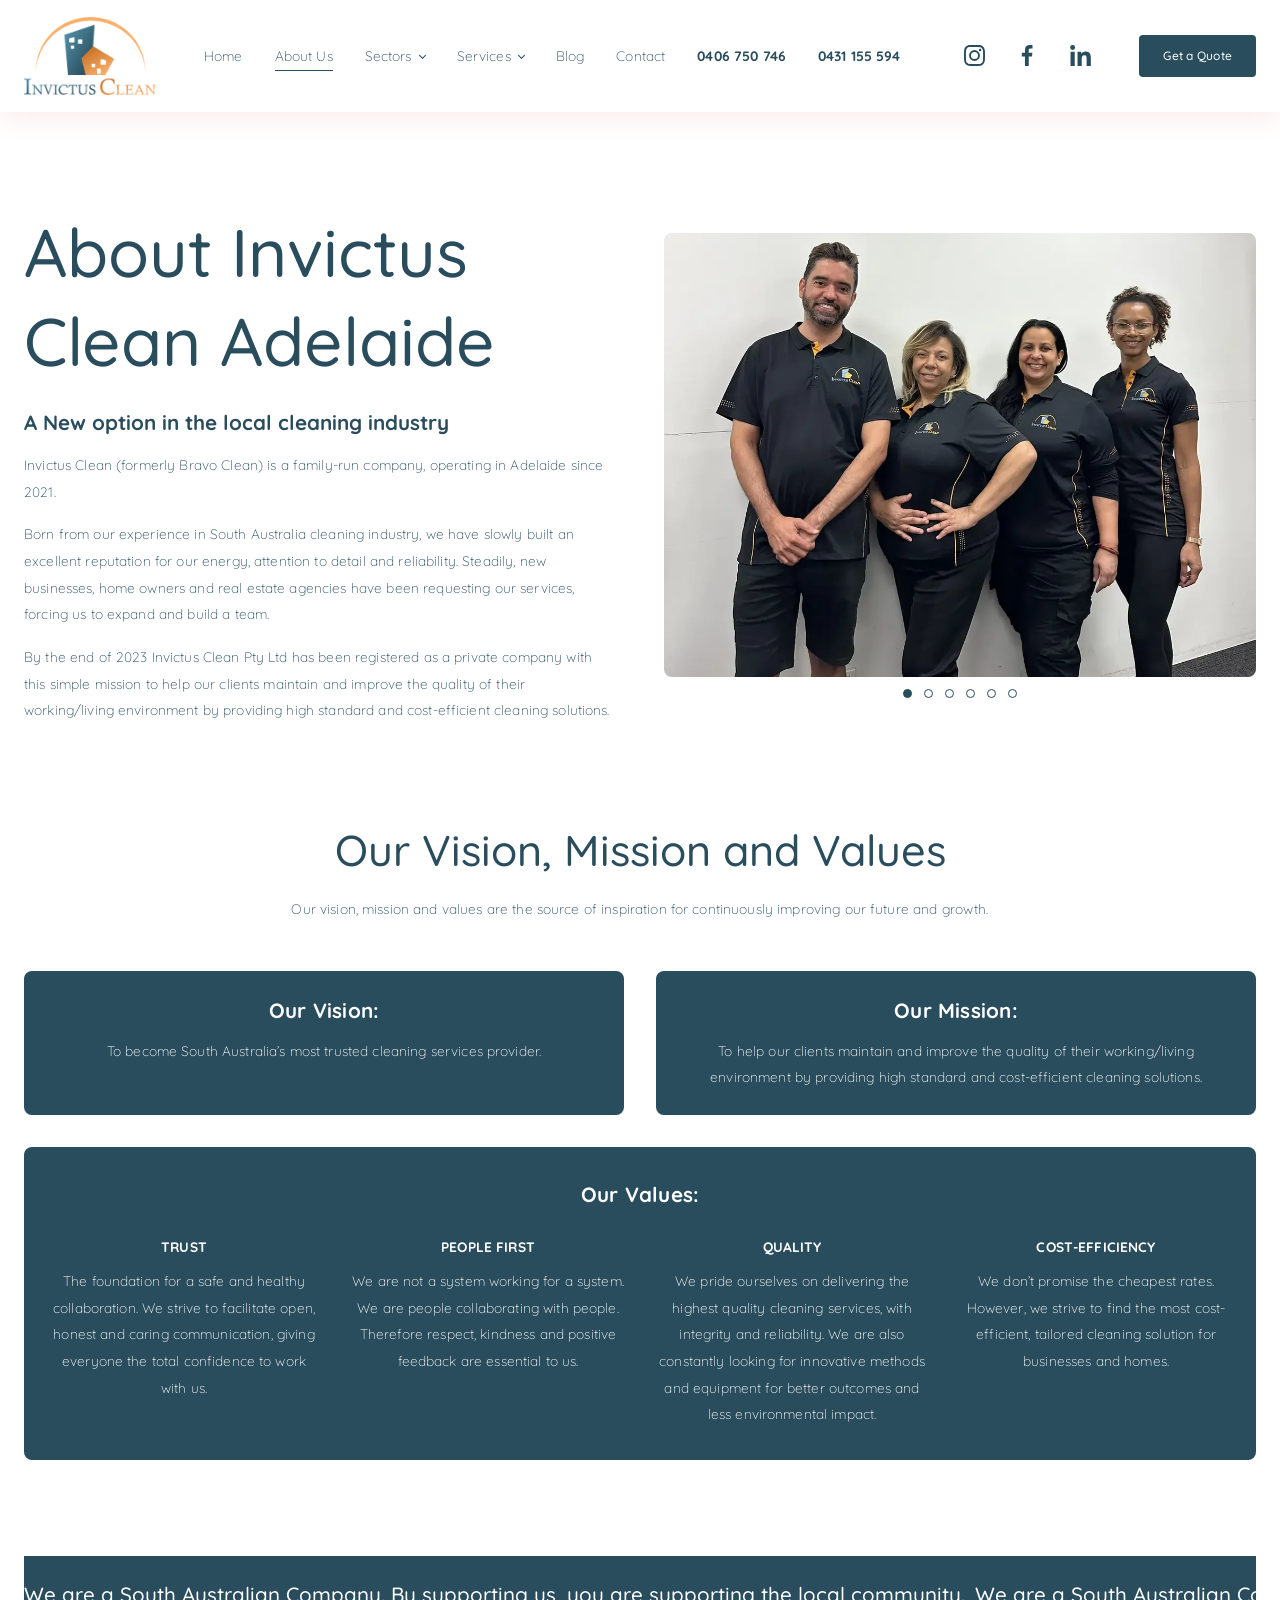
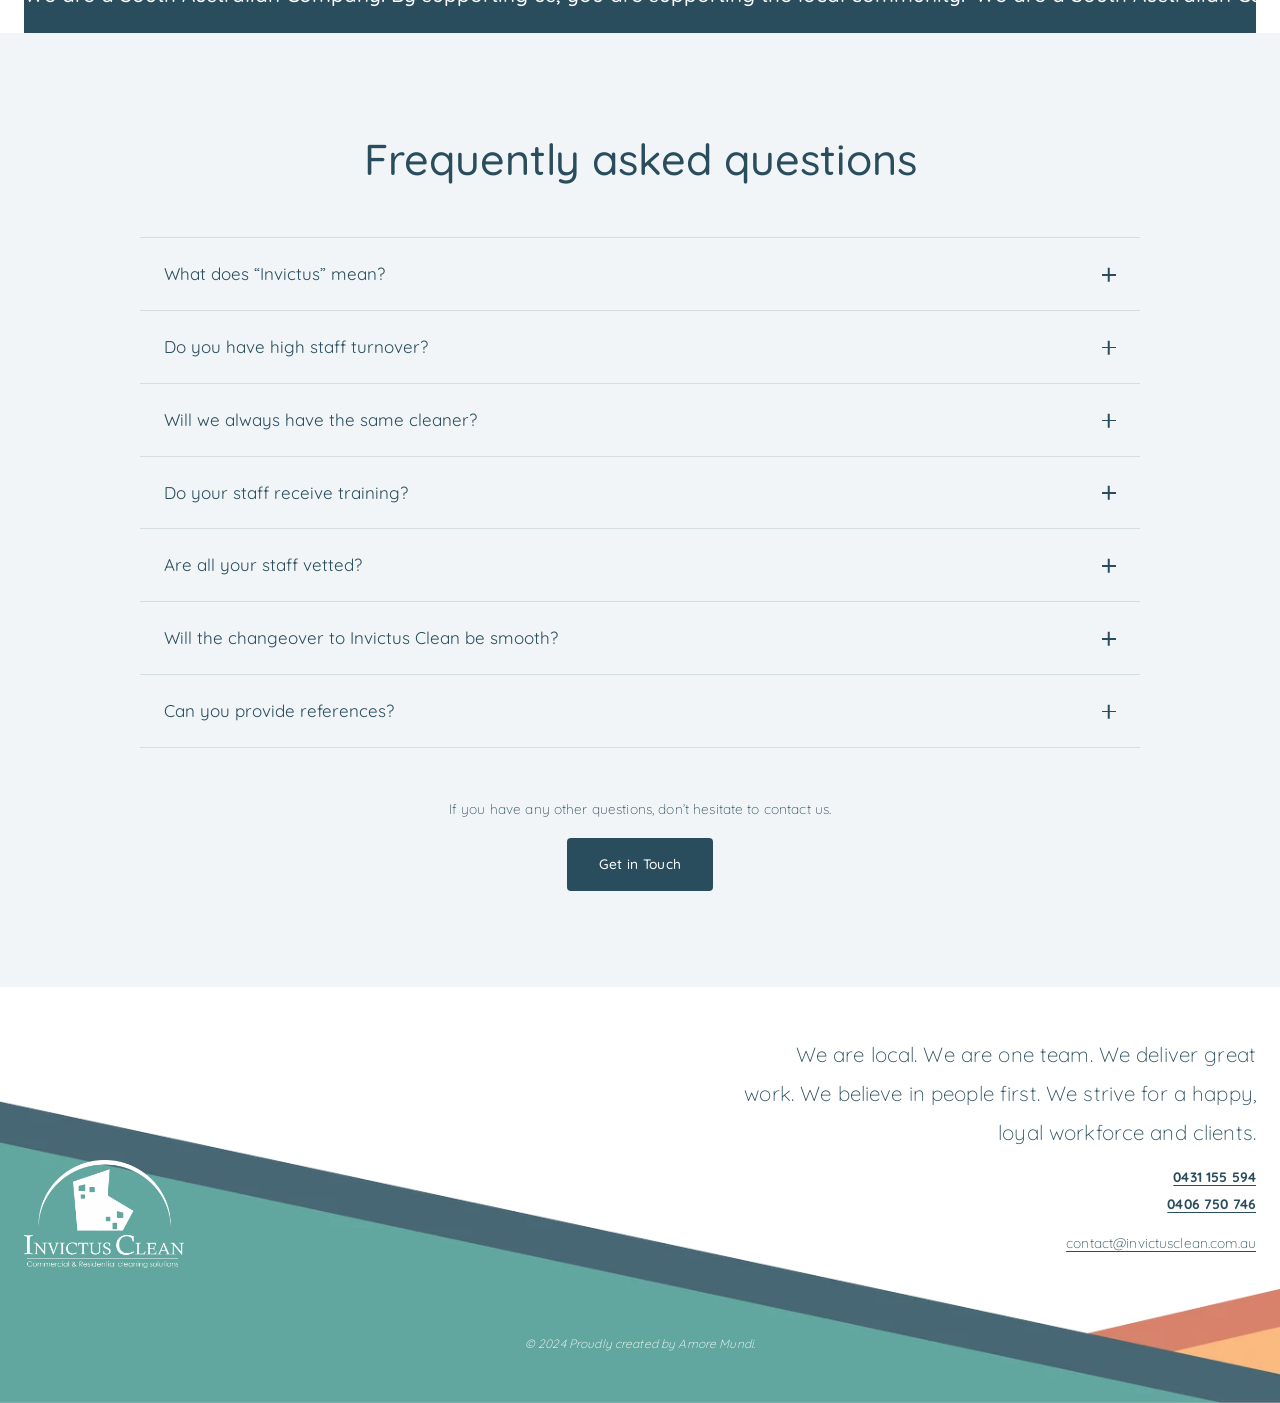
<file: about.html>
<!doctype html>
<html lang="en-AU">
<head>
  <meta charset="utf-8">
  <meta name="viewport" content="width=device-width, initial-scale=1">
  <!-- PREVIEW ONLY: keeps this online copy out of Google (do not carry over to WordPress) -->
  <meta name="robots" content="noindex, nofollow">
  <title>About Us | Experience Reliable Cleaning Today</title>
  <meta name="description" content="Invictus Clean offers trusted, high-quality cleaning services in Adelaide, supporting various sectors including commercial and residential clients with cost-efficient solutions.">
  <link rel="canonical" href="https://www.invictusclean.com.au/about">

  <meta property="og:type" content="website">
  <meta property="og:url" content="https://www.invictusclean.com.au/about">
  <meta property="og:title" content="About Us | Experience Reliable Cleaning Today">
  <meta property="og:description" content="Invictus Clean offers trusted, high-quality cleaning services in Adelaide, supporting various sectors including commercial and residential clients with cost-efficient solutions.">
  <meta property="og:image" content="images/global-logo.webp">
  <meta name="twitter:card" content="summary">

  <link rel="icon" href="images/global-favicon-512.png" type="image/png">

  <link rel="preconnect" href="https://fonts.googleapis.com">
  <link rel="preconnect" href="https://fonts.gstatic.com" crossorigin>
  <link href="https://fonts.googleapis.com/css2?family=Quicksand:wght@300;500;700&display=swap" rel="stylesheet">
  <link rel="stylesheet" href="css/style.css">
</head>
<body>

<a class="ic-skip" href="#main">Skip to content</a>

<!-- =========================================================
     HEADER  → Elementor: Theme Builder > Header
     ========================================================= -->
<header class="ic-header" id="top">
  <div class="ic-header__inner">
    <a class="ic-header__logo" href="index.html" aria-label="Invictus Clean – Home">
      <img src="images/global-logo.webp" alt="Invictus Clean logo" width="132" height="79">
    </a>

    <nav class="ic-nav" aria-label="Main">
      <ul class="ic-nav__list">
        <li class="ic-nav__item"><a href="index.html">Home</a></li>
        <li class="ic-nav__item is-active"><a href="about.html" aria-current="page">About Us</a></li>
        <li class="ic-nav__item has-sub has-mega">
          <a href="index.html#sectors" aria-haspopup="true">Sectors</a>
          <div class="ic-mega">
            <div class="ic-mega__inner">
              <p class="ic-mega__eyebrow">Cleaning sectors</p>
              <ul class="ic-mega__list">
                <li><a href="banking-and-finance.html">Banking and Finance</a></li>
                <li><a href="car-dealership-showroom.html">Car dealership &amp; Showroom</a></li>
                <li><a href="business-office.html">Business Office</a></li>
                <li><a href="hospitality-accommodation.html">Hospitality &amp; Accommodation</a></li>
                <li><a href="professional-practice.html">Professional Practice</a></li>
                <li><a href="healthcare-medical-centre.html">Healthcare &amp; Medical Centre</a></li>
                <li><a href="property-management.html">Property Management</a></li>
                <li><a href="public-sector.html">Public Sector</a></li>
                <li><a href="retail-gym-and-leisure.html">Retail, Gym and Leisure</a></li>
                <li><a href="school-education.html">School &amp; Education</a></li>
                <li><a href="tv-radio-film-studio.html">TV, Radio &amp; Film Studio</a></li>
                <li><a href="church-community-centre.html">Church &amp; Community Centre</a></li>
                <li><a href="residential-homes.html">Residential Homes</a></li>
              </ul>
            </div>
          </div>
        </li>
        <li class="ic-nav__item has-sub has-mega">
          <a href="index.html#services" aria-haspopup="true">Services</a>
          <div class="ic-mega">
            <div class="ic-mega__inner">
              <p class="ic-mega__eyebrow">Cleaning services</p>
              <ul class="ic-mega__list">
                <li><a href="builders-cleaning.html">Builder’s Cleaning</a></li>
                <li><a href="upholstery-and-carpet-cleaning.html">Upholstery and Carpet Cleaning</a></li>
                <li><a href="deep-cleaning.html">Deep Cleaning</a></li>
                <li><a href="exit-cleaning.html">Exit Cleaning</a></li>
                <li><a href="window-cleaning.html">Window Cleaning</a></li>
                <li><a href="carpark-and-facade-cleaning.html">Carpark and Facade Cleaning</a></li>
              </ul>
            </div>
          </div>
        </li>
        <li class="ic-nav__item"><a href="blog.html">Blog</a></li>
        <li class="ic-nav__item"><a href="contact.html">Contact</a></li>
        <li class="ic-nav__item ic-nav__item--phone"><a href="tel:+61406750746">0406 750 746</a></li>
        <li class="ic-nav__item ic-nav__item--phone"><a href="tel:+61431155594">0431 155 594</a></li>
      </ul>
    </nav>

    <div class="ic-header__actions">
      <ul class="ic-social" aria-label="Social media">
        <li><a href="https://instagram.com/invictusclean.au" target="_blank" rel="noopener" aria-label="Instagram">
          <svg viewBox="0 0 24 24" aria-hidden="true"><path d="M12 2.2c3.2 0 3.6 0 4.8.1 1.2.1 1.8.2 2.2.4.6.2 1 .5 1.4.9.4.4.7.8.9 1.4.2.4.4 1.1.4 2.2.1 1.3.1 1.6.1 4.8s0 3.6-.1 4.8c-.1 1.2-.2 1.8-.4 2.2-.2.6-.5 1-.9 1.4-.4.4-.8.7-1.4.9-.4.2-1.1.4-2.2.4-1.3.1-1.6.1-4.8.1s-3.6 0-4.8-.1c-1.2-.1-1.8-.2-2.2-.4-.6-.2-1-.5-1.4-.9-.4-.4-.7-.8-.9-1.4-.2-.4-.4-1.1-.4-2.2C2.2 15.6 2.2 15.2 2.2 12s0-3.6.1-4.8c.1-1.2.2-1.8.4-2.2.2-.6.5-1 .9-1.4.4-.4.8-.7 1.4-.9.4-.2 1.1-.4 2.2-.4C8.4 2.2 8.8 2.2 12 2.2M12 0C8.7 0 8.3 0 7.1.1 5.8.1 4.9.3 4.1.6c-.8.3-1.5.7-2.1 1.4C1.3 2.6.9 3.3.6 4.1.3 4.9.1 5.8.1 7.1 0 8.3 0 8.7 0 12s0 3.7.1 4.9c.1 1.3.3 2.2.6 2.9.3.8.7 1.5 1.4 2.1.7.7 1.3 1.1 2.1 1.4.8.3 1.6.5 2.9.6 1.2.1 1.6.1 4.9.1s3.7 0 4.9-.1c1.3-.1 2.2-.3 2.9-.6.8-.3 1.5-.7 2.1-1.4.7-.7 1.1-1.3 1.4-2.1.3-.8.5-1.6.6-2.9.1-1.2.1-1.6.1-4.9s0-3.7-.1-4.9c-.1-1.3-.3-2.2-.6-2.9-.3-.8-.7-1.5-1.4-2.1C21.4 1.3 20.7.9 19.9.6 19.1.3 18.2.1 16.9.1 15.7 0 15.3 0 12 0Zm0 5.8a6.2 6.2 0 1 0 0 12.4 6.2 6.2 0 0 0 0-12.4ZM12 16a4 4 0 1 1 0-8 4 4 0 0 1 0 8Zm6.4-11.8a1.4 1.4 0 1 0 0 2.9 1.4 1.4 0 0 0 0-2.9Z"/></svg>
        </a></li>
        <li><a href="https://www.facebook.com/profile.php?id=61556073989324" target="_blank" rel="noopener" aria-label="Facebook">
          <svg viewBox="0 0 24 24" aria-hidden="true"><path d="M13.4 24V13.1h3.7l.5-4.3h-4.2V6.1c0-1.2.3-2.1 2.1-2.1h2.2V.2C17.3.1 16 0 14.5 0c-3.2 0-5.4 2-5.4 5.6v3.2H5.5v4.3h3.6V24h4.3Z"/></svg>
        </a></li>
        <li><a href="https://www.linkedin.com/company/100952873/" target="_blank" rel="noopener" aria-label="LinkedIn">
          <svg viewBox="0 0 24 24" aria-hidden="true"><path d="M5.4 7.8H.6V24h4.8V7.8ZM3 0a2.8 2.8 0 1 0 0 5.6A2.8 2.8 0 0 0 3 0Zm5.6 7.8V24h4.8v-8c0-2.1.4-4.2 3-4.2s2.6 2.4 2.6 4.3V24h4.8v-8.9c0-4.4-.9-7.7-6-7.7-2.5 0-4.1 1.3-4.8 2.6h-.1V7.8H8.6Z"/></svg>
        </a></li>
      </ul>
      <a class="ic-btn ic-btn--sm" href="contact.html">Get a Quote</a>
    </div>

    <button class="ic-burger" type="button" aria-label="Open menu" aria-expanded="false" aria-controls="ic-mobile-menu">
      <span></span><span></span>
    </button>
  </div>

  <!-- Mobile menu → Elementor: Nav Menu widget (dropdown / off-canvas) -->
  <div class="ic-mobile-menu" id="ic-mobile-menu" hidden>
    <ul>
      <li><a href="index.html">Home</a></li>
      <li><a href="about.html">About Us</a></li>
      <li><a href="index.html#sectors">Sectors</a></li>
      <li><a href="index.html#services">Services</a></li>
      <li><a href="blog.html">Blog</a></li>
      <li><a href="contact.html">Contact</a></li>
      <li><a class="is-bold" href="tel:+61406750746">0406 750 746</a></li>
      <li><a class="is-bold" href="tel:+61431155594">0431 155 594</a></li>
    </ul>
    <a class="ic-btn" href="contact.html">Get a Quote</a>
  </div>
</header>

<main id="main">

  <!-- =========================================================
       1. HERO: ABOUT US + STORY  → Elementor: Container (2 halves) — Heading H1 + Heading H2 + Text Editor | Image Carousel
       v3 (client feedback): the story comes first; vision / mission / values moved to the next section.
       ========================================================= -->
  <section class="ic-section ic-about-hero">
    <div class="ic-container ic-about-hero__grid">
      <div class="ic-about-hero__intro">
        <h1 class="ic-h1">About Invictus Clean Adelaide</h1>
        <h2 class="ic-about-hero__subtitle">A New option in the local cleaning industry</h2>
        <div class="ic-about-hero__story">
          <p>Invictus Clean (formerly Bravo Clean) is a family-run company, operating in Adelaide since 2021.</p>
          <p>Born from our experience in South Australia cleaning industry, we have slowly built an excellent reputation for our energy, attention to detail and reliability. Steadily, new businesses, home owners and real estate agencies have been requesting our services, forcing us to expand and build a team.</p>
          <p>By the end of 2023 Invictus Clean Pty Ltd has been registered as a private company with this simple mission to help our clients maintain and improve the quality of their working/living environment by providing high standard and cost-efficient cleaning solutions.</p>
        </div>
      </div>

      <!-- photo carousel (real team photos) → Elementor: Image Carousel, Fade, autoplay 4500ms, pause on hover No, arrows + dots -->
      <div class="ic-about-hero__media">
        <div class="ic-slider" data-slider aria-roledescription="carousel" aria-label="The Invictus Clean team at work">
          <div class="ic-slider__viewport">
            <figure class="ic-slider__slide is-active" aria-roledescription="slide" aria-label="1 of 6">
              <img src="images/about-carousel-01-team.webp" alt="The Invictus Clean team in Adelaide" width="1116" height="860" fetchpriority="high">
            </figure>
            <figure class="ic-slider__slide" aria-roledescription="slide" aria-label="2 of 6">
              <img src="images/about-carousel-02-cleaner-smiling.webp" alt="Smiling Invictus Clean cleaner wiping a kitchen benchtop" width="1116" height="860" loading="lazy">
            </figure>
            <figure class="ic-slider__slide" aria-roledescription="slide" aria-label="3 of 6">
              <img src="images/about-carousel-03-victor-van.webp" alt="Victor, Invictus Clean team leader, beside the branded cleaning van" width="1116" height="860" loading="lazy">
            </figure>
            <figure class="ic-slider__slide" aria-roledescription="slide" aria-label="4 of 6">
              <img src="images/about-carousel-04-handrail.webp" alt="Invictus Clean cleaner wiping a handrail with a microfibre cloth" width="1116" height="860" loading="lazy">
            </figure>
            <figure class="ic-slider__slide" aria-roledescription="slide" aria-label="5 of 6">
              <img src="images/about-carousel-05-office-vacuuming.webp" alt="Invictus Clean cleaner vacuuming an office with a backpack vacuum" width="1116" height="860" loading="lazy">
            </figure>
            <figure class="ic-slider__slide" aria-roledescription="slide" aria-label="6 of 6">
              <img src="images/about-carousel-06-reception.webp" alt="Invictus Clean cleaner cleaning a reception desk" width="1116" height="860" loading="lazy">
            </figure>

            <button class="ic-slider__arrow ic-slider__arrow--prev" type="button" data-slider-prev aria-label="Previous photo">
              <svg viewBox="0 0 10 18" aria-hidden="true"><path d="M9 1 1 9l8 8"/></svg>
            </button>
            <button class="ic-slider__arrow ic-slider__arrow--next" type="button" data-slider-next aria-label="Next photo">
              <svg viewBox="0 0 10 18" aria-hidden="true"><path d="m1 1 8 8-8 8"/></svg>
            </button>
          </div>
          <div class="ic-slider__dots" data-slider-dots></div>
        </div>
      </div>
    </div>
  </section>

  <!-- =========================================================
       2. VISION / MISSION / VALUES  → Elementor: Heading + Text + Container (2 dark panels) + dark panel with 4 columns
       ========================================================= -->
  <section class="ic-section ic-vmv" aria-labelledby="ic-vmv-title">
    <div class="ic-container">
      <h2 class="ic-h2 ic-center" id="ic-vmv-title">Our Vision, Mission and Values</h2>
      <p class="ic-vmv__intro">Our vision, mission and values are the source of inspiration for continuously improving our future and growth.</p>
        <div class="ic-vmv__cards">
          <div class="ic-panel ic-panel--vm">
            <h2 class="ic-panel__title">Our Vision:</h2>
            <p>To become South Australia’s most trusted cleaning services provider.</p>
          </div>
          <div class="ic-panel ic-panel--vm">
            <h2 class="ic-panel__title">Our Mission:</h2>
            <p>To help our clients maintain and improve the quality of their working/living environment by providing high standard and cost-efficient cleaning solutions.</p>
          </div>
        </div>
      <div class="ic-panel ic-values-panel">
        <h2 class="ic-panel__title">Our Values:</h2>
        <ul class="ic-values-panel__grid">
          <li>
            <h3 class="ic-values-panel__label">TRUST</h3>
            <p>The foundation for a safe and healthy collaboration. We strive to facilitate open, honest and caring communication, giving everyone the total confidence to work with us.</p>
          </li>
          <li>
            <h3 class="ic-values-panel__label">PEOPLE FIRST</h3>
            <p>We are not a system working for a system. We are people collaborating with people. Therefore respect, kindness and positive feedback are essential to us.</p>
          </li>
          <li>
            <h3 class="ic-values-panel__label">QUALITY</h3>
            <p>We pride ourselves on delivering the highest quality cleaning services, with integrity and reliability. We are also constantly looking for innovative methods and equipment for better outcomes and less environmental impact.</p>
          </li>
          <li>
            <h3 class="ic-values-panel__label">COST-EFFICIENCY</h3>
            <p>We don’t promise the cheapest rates. However, we strive to find the most cost-efficient, tailored cleaning solution for businesses and homes.</p>
          </li>
        </ul>
      </div>
    </div>
  </section>

  <!-- =========================================================
       3. MARQUEE  → Elementor: HTML widget (snippet in GUIA-ELEMENTOR.md)
       ========================================================= -->
  <div class="ic-container ic-container--wide">
    <div class="ic-marquee" role="marquee" aria-label="We are a South Australian Company. By supporting us, you are supporting the local community.">
      <div class="ic-marquee__track" aria-hidden="true">
        <span>We are a South Australian Company. By supporting us, you are supporting the local community.</span>
        <span>We are a South Australian Company. By supporting us, you are supporting the local community.</span>
        <span>We are a South Australian Company. By supporting us, you are supporting the local community.</span>
        <span>We are a South Australian Company. By supporting us, you are supporting the local community.</span>
      </div>
    </div>
  </div>

  <!-- =========================================================
       4. FAQ (v2)  → Elementor: Heading + Accordion widget (1 open at a time) + Text + Button
       Questions about the company. The general / service questions live on the Home page.
       ========================================================= -->
  <section class="ic-faq-list" aria-labelledby="faq-title">
    <div class="ic-container">
      <h2 class="ic-h2 ic-center" id="faq-title">Frequently asked questions</h2>
      <div class="ic-faq-list__items">
        <details name="faq-about">
          <summary>What does “Invictus” mean?</summary>
          <div class="ic-faq-list__answer"><p>Invictus means unconquerable or undefeated in Latin. It is also the name of a poem written by William Ernest Henley in 1875, which has been a source of inspiration for our company. Through all adversities and misfortunes life can put us through, we want to be that undefeated partner everyone can rely on.</p></div>
        </details>
        <details name="faq-about">
          <summary>Do you have high staff turnover?</summary>
          <div class="ic-faq-list__answer"><p>We have a small but very committed team. We aim to be the employer of choice in the cleaning industry, as such we provide our staff with appropriate training and competitive remuneration.</p></div>
        </details>
        <details name="faq-about">
          <summary>Will we always have the same cleaner?</summary>
          <div class="ic-faq-list__answer"><p>Yes, as far as is practical. We always try to maintain continuity by using the same staff on a client’s contract. This helps to build extensive knowledge of the site, a healthy relationship and trust between the cleaning team and the client, and leads to increased security for our customers.</p></div>
        </details>
        <details name="faq-about">
          <summary>Do your staff receive training?</summary>
          <div class="ic-faq-list__answer"><p>Yes. Each of our cleaners receives comprehensive in-house and in-situ training in all areas required for them to skilfully perform their duties. All Health and Safety issues and key company policies are covered in their initial training and induction.</p></div>
        </details>
        <details name="faq-about">
          <summary>Are all your staff vetted?</summary>
          <div class="ic-faq-list__answer"><p>Yes. As part of our recruitment process, following interview, we request a previous employer’s reference and required proof of address and entitlement to work in Australia. We also require a copy of their passport and driving licence for our records. We also require current police check and business insurance certificates to ensure additional security for our clients.</p></div>
        </details>
        <details name="faq-about">
          <summary>Will the changeover to Invictus Clean be smooth?</summary>
          <div class="ic-faq-list__answer"><p>Of course. We have experience in dealing with new office cleaning contracts, which allows us to be thorough with planning and client liaison in order to make the changeover a seamless process. The only difference you will notice is the planned improvement in service and standards.</p></div>
        </details>
        <details name="faq-about">
          <summary>Can you provide references?</summary>
          <div class="ic-faq-list__answer"><p>Yes. Once you have received the formal quotation from us and are serious about going ahead, we will be happy to provide you with customer references to help you finalise your decision.</p></div>
        </details>
      </div>
      <div class="ic-faq-list__cta">
        <p>If you have any other questions, don’t hesitate to contact us.</p>
        <a class="ic-btn" href="contact.html">Get in Touch</a>
      </div>
    </div>
  </section>

</main>

<!-- =========================================================
     FOOTER  → Elementor: Theme Builder > Footer
     ========================================================= -->
<footer class="ic-footer">
  <div class="ic-footer__inner">
    <div class="ic-footer__text">
      <p class="ic-footer__tagline">We are local. We are one team. We deliver great work. We believe in people first. We strive for a happy, loyal workforce and clients.</p>
      <p>
        <a class="ic-link ic-link--bold" href="tel:+61431155594">0431 155 594</a><br>
        <a class="ic-link ic-link--bold" href="tel:+61406750746">0406 750 746</a>
      </p>
      <p><a class="ic-link" href="mailto:contact@invictusclean.com.au">contact@invictusclean.com.au</a></p>
    </div>

    <a class="ic-footer__logo" href="index.html" aria-label="Invictus Clean – Home">
      <img src="images/global-logo-white.webp" alt="Invictus Clean – Commercial &amp; Residential cleaning solutions" width="160" height="109" loading="lazy">
    </a>

    <p class="ic-footer__copy"><em>© 2024 Proudly created by Amore Mundi.</em></p>
  </div>
</footer>

<script src="js/main.js" defer></script>
</body>
</html>
</file>
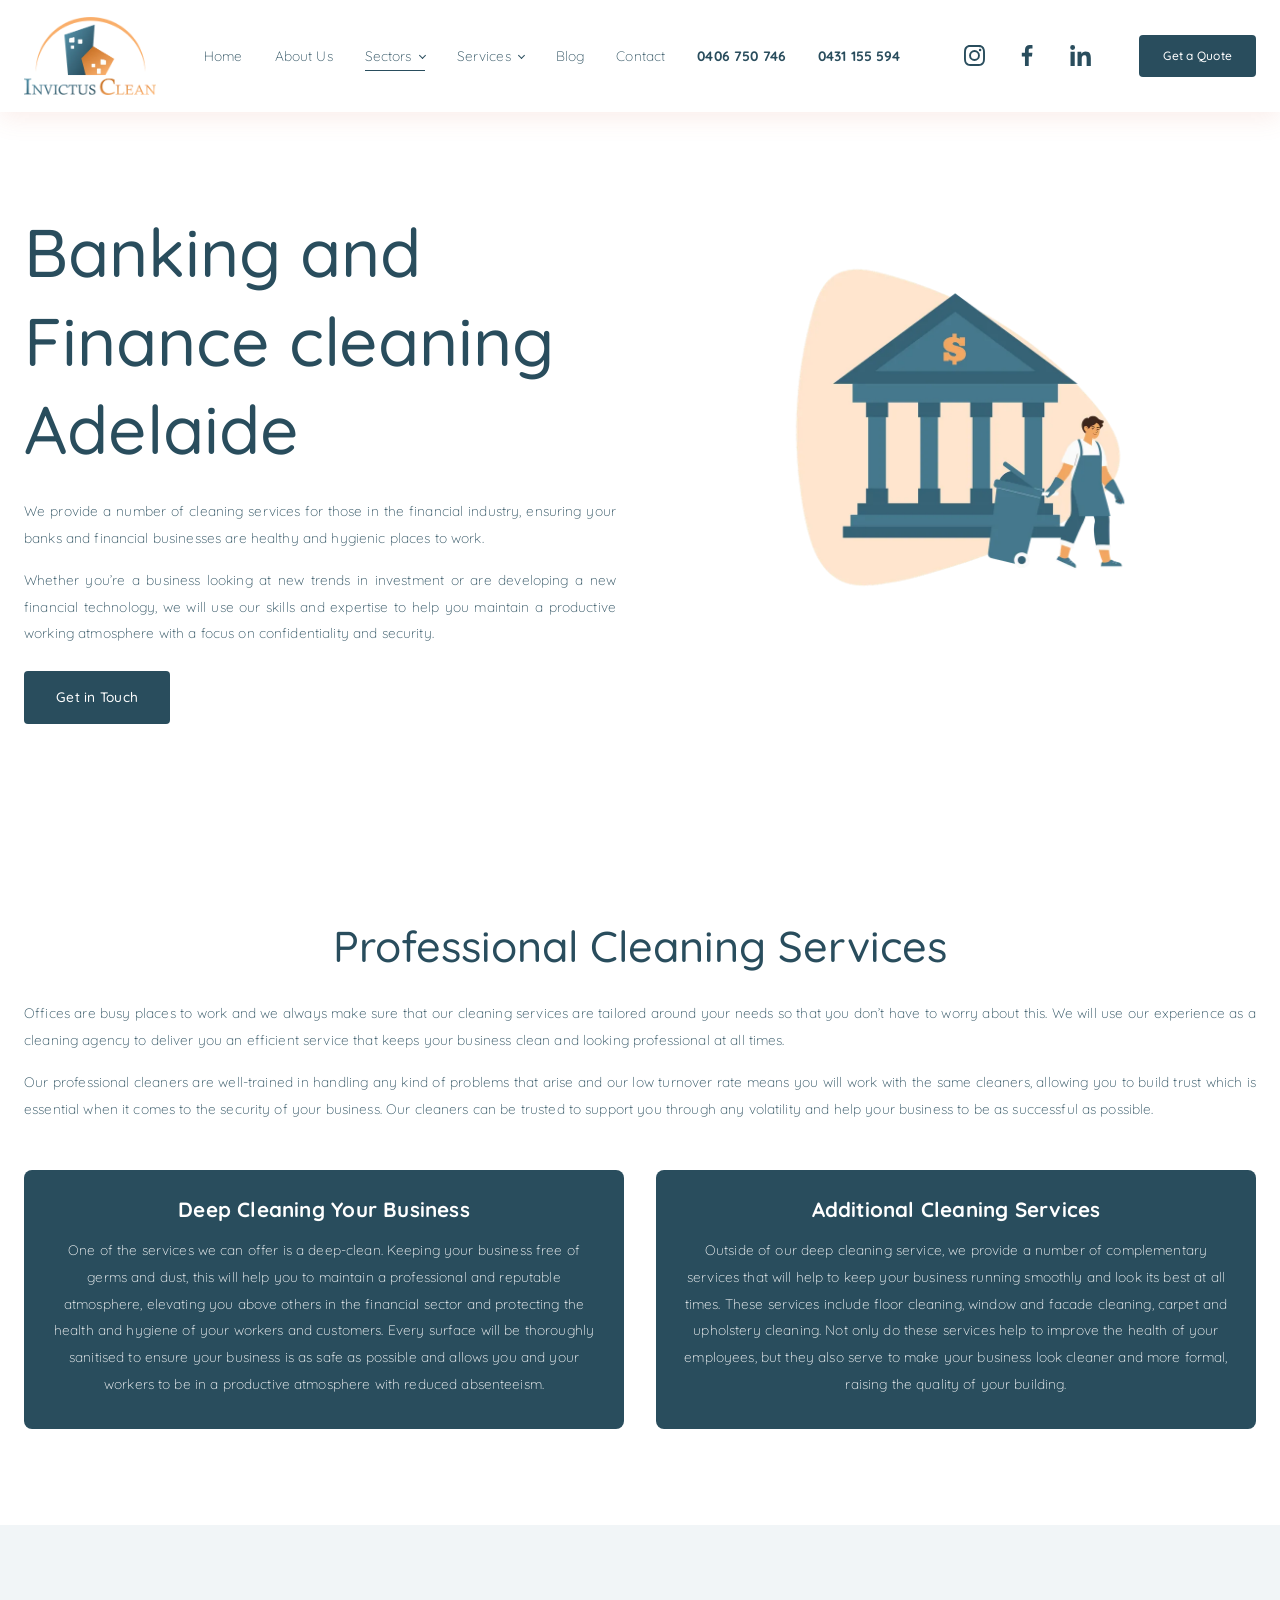
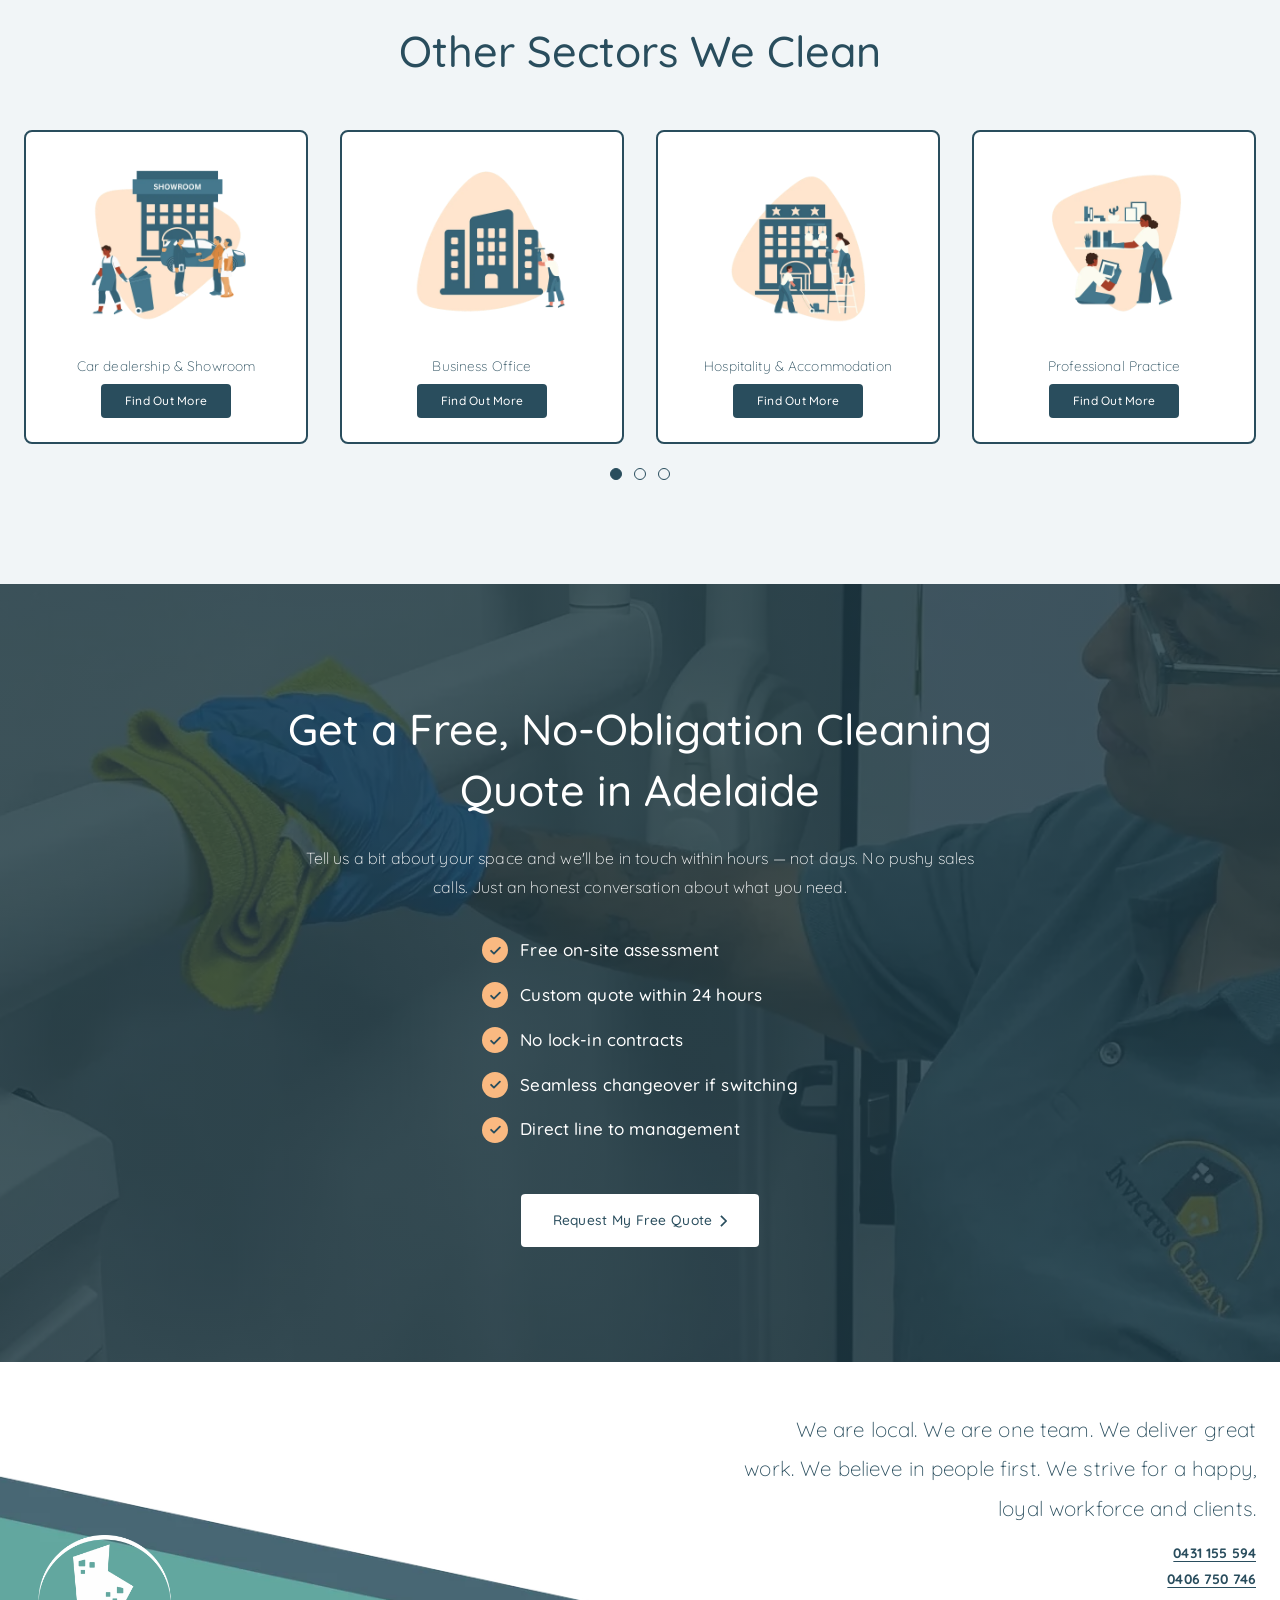
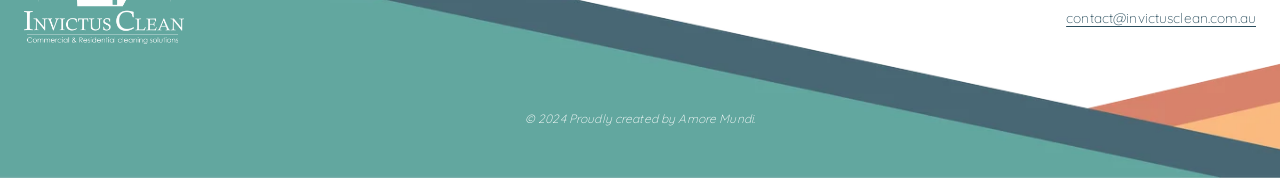
<file: banking-and-finance.html>
<!doctype html>
<html lang="en-AU">
<head>
  <meta charset="utf-8">
  <meta name="viewport" content="width=device-width, initial-scale=1">
  <!-- PREVIEW ONLY: keeps this online copy out of Google (do not carry over to WordPress) -->
  <meta name="robots" content="noindex, nofollow">
  <title>Banking and Finance | Enhance Security and Cleanliness Today</title>
  <meta name="description" content="Professional cleaning solutions for banking and finance sectors in Adelaide, ensuring a hygienic, secure, and professional environment for your business.">
  <link rel="canonical" href="https://www.invictusclean.com.au/banking-and-finance">

  <meta property="og:type" content="website">
  <meta property="og:url" content="https://www.invictusclean.com.au/banking-and-finance">
  <meta property="og:title" content="Banking and Finance | Enhance Security and Cleanliness Today">
  <meta property="og:description" content="Professional cleaning solutions for banking and finance sectors in Adelaide, ensuring a hygienic, secure, and professional environment for your business.">
  <meta property="og:image" content="images/global-logo.webp">
  <meta name="twitter:card" content="summary">

  <link rel="icon" href="images/global-favicon-512.png" type="image/png">

  <link rel="preconnect" href="https://fonts.googleapis.com">
  <link rel="preconnect" href="https://fonts.gstatic.com" crossorigin>
  <link href="https://fonts.googleapis.com/css2?family=Quicksand:wght@300;500;700&display=swap" rel="stylesheet">
  <link rel="stylesheet" href="css/style.css">
</head>
<body>

<a class="ic-skip" href="#main">Skip to content</a>

<!-- =========================================================
     HEADER  → Elementor: Theme Builder > Header
     ========================================================= -->
<header class="ic-header" id="top">
  <div class="ic-header__inner">
    <a class="ic-header__logo" href="index.html" aria-label="Invictus Clean – Home">
      <img src="images/global-logo.webp" alt="Invictus Clean logo" width="132" height="79">
    </a>

    <nav class="ic-nav" aria-label="Main">
      <ul class="ic-nav__list">
        <li class="ic-nav__item"><a href="index.html">Home</a></li>
        <li class="ic-nav__item"><a href="about.html">About Us</a></li>
        <li class="ic-nav__item has-sub has-mega is-active">
          <a href="index.html#sectors" aria-current="page" aria-haspopup="true">Sectors</a>
          <div class="ic-mega">
            <div class="ic-mega__inner">
              <p class="ic-mega__eyebrow">Cleaning sectors</p>
              <ul class="ic-mega__list">
                <li><a href="banking-and-finance.html">Banking and Finance</a></li>
                <li><a href="car-dealership-showroom.html">Car dealership &amp; Showroom</a></li>
                <li><a href="business-office.html">Business Office</a></li>
                <li><a href="hospitality-accommodation.html">Hospitality &amp; Accommodation</a></li>
                <li><a href="professional-practice.html">Professional Practice</a></li>
                <li><a href="healthcare-medical-centre.html">Healthcare &amp; Medical Centre</a></li>
                <li><a href="property-management.html">Property Management</a></li>
                <li><a href="public-sector.html">Public Sector</a></li>
                <li><a href="retail-gym-and-leisure.html">Retail, Gym and Leisure</a></li>
                <li><a href="school-education.html">School &amp; Education</a></li>
                <li><a href="tv-radio-film-studio.html">TV, Radio &amp; Film Studio</a></li>
                <li><a href="church-community-centre.html">Church &amp; Community Centre</a></li>
                <li><a href="residential-homes.html">Residential Homes</a></li>
              </ul>
            </div>
          </div>
        </li>
        <li class="ic-nav__item has-sub has-mega">
          <a href="index.html#services" aria-haspopup="true">Services</a>
          <div class="ic-mega">
            <div class="ic-mega__inner">
              <p class="ic-mega__eyebrow">Cleaning services</p>
              <ul class="ic-mega__list">
                <li><a href="builders-cleaning.html">Builder’s Cleaning</a></li>
                <li><a href="upholstery-and-carpet-cleaning.html">Upholstery and Carpet Cleaning</a></li>
                <li><a href="deep-cleaning.html">Deep Cleaning</a></li>
                <li><a href="exit-cleaning.html">Exit Cleaning</a></li>
                <li><a href="window-cleaning.html">Window Cleaning</a></li>
                <li><a href="carpark-and-facade-cleaning.html">Carpark and Facade Cleaning</a></li>
              </ul>
            </div>
          </div>
        </li>
        <li class="ic-nav__item"><a href="blog.html">Blog</a></li>
        <li class="ic-nav__item"><a href="contact.html">Contact</a></li>
        <li class="ic-nav__item ic-nav__item--phone"><a href="tel:+61406750746">0406 750 746</a></li>
        <li class="ic-nav__item ic-nav__item--phone"><a href="tel:+61431155594">0431 155 594</a></li>
      </ul>
    </nav>

    <div class="ic-header__actions">
      <ul class="ic-social" aria-label="Social media">
        <li><a href="https://instagram.com/invictusclean.au" target="_blank" rel="noopener" aria-label="Instagram">
          <svg viewBox="0 0 24 24" aria-hidden="true"><path d="M12 2.2c3.2 0 3.6 0 4.8.1 1.2.1 1.8.2 2.2.4.6.2 1 .5 1.4.9.4.4.7.8.9 1.4.2.4.4 1.1.4 2.2.1 1.3.1 1.6.1 4.8s0 3.6-.1 4.8c-.1 1.2-.2 1.8-.4 2.2-.2.6-.5 1-.9 1.4-.4.4-.8.7-1.4.9-.4.2-1.1.4-2.2.4-1.3.1-1.6.1-4.8.1s-3.6 0-4.8-.1c-1.2-.1-1.8-.2-2.2-.4-.6-.2-1-.5-1.4-.9-.4-.4-.7-.8-.9-1.4-.2-.4-.4-1.1-.4-2.2C2.2 15.6 2.2 15.2 2.2 12s0-3.6.1-4.8c.1-1.2.2-1.8.4-2.2.2-.6.5-1 .9-1.4.4-.4.8-.7 1.4-.9.4-.2 1.1-.4 2.2-.4C8.4 2.2 8.8 2.2 12 2.2M12 0C8.7 0 8.3 0 7.1.1 5.8.1 4.9.3 4.1.6c-.8.3-1.5.7-2.1 1.4C1.3 2.6.9 3.3.6 4.1.3 4.9.1 5.8.1 7.1 0 8.3 0 8.7 0 12s0 3.7.1 4.9c.1 1.3.3 2.2.6 2.9.3.8.7 1.5 1.4 2.1.7.7 1.3 1.1 2.1 1.4.8.3 1.6.5 2.9.6 1.2.1 1.6.1 4.9.1s3.7 0 4.9-.1c1.3-.1 2.2-.3 2.9-.6.8-.3 1.5-.7 2.1-1.4.7-.7 1.1-1.3 1.4-2.1.3-.8.5-1.6.6-2.9.1-1.2.1-1.6.1-4.9s0-3.7-.1-4.9c-.1-1.3-.3-2.2-.6-2.9-.3-.8-.7-1.5-1.4-2.1C21.4 1.3 20.7.9 19.9.6 19.1.3 18.2.1 16.9.1 15.7 0 15.3 0 12 0Zm0 5.8a6.2 6.2 0 1 0 0 12.4 6.2 6.2 0 0 0 0-12.4ZM12 16a4 4 0 1 1 0-8 4 4 0 0 1 0 8Zm6.4-11.8a1.4 1.4 0 1 0 0 2.9 1.4 1.4 0 0 0 0-2.9Z"/></svg>
        </a></li>
        <li><a href="https://www.facebook.com/profile.php?id=61556073989324" target="_blank" rel="noopener" aria-label="Facebook">
          <svg viewBox="0 0 24 24" aria-hidden="true"><path d="M13.4 24V13.1h3.7l.5-4.3h-4.2V6.1c0-1.2.3-2.1 2.1-2.1h2.2V.2C17.3.1 16 0 14.5 0c-3.2 0-5.4 2-5.4 5.6v3.2H5.5v4.3h3.6V24h4.3Z"/></svg>
        </a></li>
        <li><a href="https://www.linkedin.com/company/100952873/" target="_blank" rel="noopener" aria-label="LinkedIn">
          <svg viewBox="0 0 24 24" aria-hidden="true"><path d="M5.4 7.8H.6V24h4.8V7.8ZM3 0a2.8 2.8 0 1 0 0 5.6A2.8 2.8 0 0 0 3 0Zm5.6 7.8V24h4.8v-8c0-2.1.4-4.2 3-4.2s2.6 2.4 2.6 4.3V24h4.8v-8.9c0-4.4-.9-7.7-6-7.7-2.5 0-4.1 1.3-4.8 2.6h-.1V7.8H8.6Z"/></svg>
        </a></li>
      </ul>
      <a class="ic-btn ic-btn--sm" href="contact.html">Get a Quote</a>
    </div>

    <button class="ic-burger" type="button" aria-label="Open menu" aria-expanded="false" aria-controls="ic-mobile-menu">
      <span></span><span></span>
    </button>
  </div>

  <!-- Mobile menu → Elementor: Nav Menu widget (dropdown / off-canvas) -->
  <div class="ic-mobile-menu" id="ic-mobile-menu" hidden>
    <ul>
      <li><a href="index.html">Home</a></li>
      <li><a href="about.html">About Us</a></li>
      <li><a href="index.html#sectors">Sectors</a></li>
      <li><a href="index.html#services">Services</a></li>
      <li><a href="blog.html">Blog</a></li>
      <li><a href="contact.html">Contact</a></li>
      <li><a class="is-bold" href="tel:+61406750746">0406 750 746</a></li>
      <li><a class="is-bold" href="tel:+61431155594">0431 155 594</a></li>
    </ul>
    <a class="ic-btn" href="contact.html">Get a Quote</a>
  </div>
</header>

<!-- SECTOR PAGE TEMPLATE — the other 12 sector pages follow this same layout
     (hero, details + 2 dark cards, "Other sectors" carousel, free quote band). -->
<main id="main">

  <!-- =========================================================
       1. HERO  → Elementor: Container (2 columns): Heading + Text Editor + Button | Image
       ========================================================= -->
  <section class="ic-section ic-page-hero ic-page-hero--sector">
    <div class="ic-container ic-page-hero__grid">
      <div class="ic-page-hero__content">
        <h1 class="ic-h1">Banking and Finance cleaning Adelaide</h1>
        <div class="ic-text-justify">
          <p>We provide a number of cleaning services for those in the financial industry, ensuring your banks and financial businesses are healthy and hygienic places to work.</p>
          <p>Whether you’re a business looking at new trends in investment or are developing a new financial technology, we will use our skills and expertise to help you maintain a productive working atmosphere with a focus on confidentiality and security.</p>
        </div>
      </div>
      <div class="ic-page-hero__media">
        <img src="images/home-sector-01-banking-finance.webp" alt="Illustration of a cleaner pushing a bin in front of a bank building" width="900" height="900" fetchpriority="high">
      </div>
      <div class="ic-page-hero__cta">
        <a class="ic-btn" href="contact.html">Get in Touch</a>
      </div>
    </div>
  </section>

  <!-- =========================================================
       2. DETAILS  → Elementor: Heading + Text Editor + Container (2 dark boxes)
       ========================================================= -->
  <section class="ic-section ic-page-details">
    <div class="ic-container">
      <h2 class="ic-h2 ic-center">Professional Cleaning Services</h2>
      <div class="ic-text-justify ic-page-details__text">
        <p>Offices are busy places to work and we always make sure that our cleaning services are tailored around your needs so that you don’t have to worry about this. We will use our experience as a cleaning agency to deliver you an efficient service that keeps your business clean and looking professional at all times.</p>
        <p>Our professional cleaners are well-trained in handling any kind of problems that arise and our low turnover rate means you will work with the same cleaners, allowing you to build trust which is essential when it comes to the security of your business. Our cleaners can be trusted to support you through any volatility and help your business to be as successful as possible.</p>
      </div>
    </div>

    <div class="ic-sector-cards">
      <div class="ic-panel ic-panel--feature">
        <h3 class="ic-panel__title">Deep Cleaning Your Business</h3>
        <p>One of the services we can offer is a deep-clean. Keeping your business free of germs and dust, this will help you to maintain a professional and reputable atmosphere, elevating you above others in the financial sector and protecting the health and hygiene of your workers and customers. Every surface will be thoroughly sanitised to ensure your business is as safe as possible and allows you and your workers to be in a productive atmosphere with reduced absenteeism.</p>
      </div>
      <div class="ic-panel ic-panel--feature">
        <h3 class="ic-panel__title">Additional Cleaning Services</h3>
        <p>Outside of our deep cleaning service, we provide a number of complementary services that will help to keep your business running smoothly and look its best at all times. These services include floor cleaning, window and facade cleaning, carpet and upholstery cleaning. Not only do these services help to improve the health of your employees, but they also serve to make your business look cleaner and more formal, raising the quality of your building.</p>
      </div>
    </div>
  </section>

  <!-- =========================================================
       3. OTHER SECTORS (v2)  → Elementor: Heading + Loop Carousel (same card carousel as the Home)
       Every sector page lists the others (internal links). Remove the current page from the list.
       ========================================================= -->
  <section class="ic-section ic-related" aria-labelledby="ic-related-title">
    <div class="ic-container">
      <h2 class="ic-h2 ic-center" id="ic-related-title">Other Sectors We Clean</h2>

      <div class="ic-card-carousel" data-card-carousel aria-roledescription="carousel" aria-label="Other sectors">
        <div class="ic-card-carousel__viewport" data-cc-viewport>
          <ul class="ic-card-carousel__track">
            <li><a class="ic-card" href="car-dealership-showroom.html">
              <img src="images/home-sector-02-car-dealership.webp" alt="Illustration of a car showroom with a cleaner outside" width="600" height="600" loading="lazy">
              <span class="ic-card__label">Car dealership &amp; Showroom</span>
              <span class="ic-card__btn" aria-hidden="true">Find Out More</span>
            </a></li>
            <li><a class="ic-card" href="business-office.html">
              <img src="images/home-sector-03-business-office.webp" alt="Illustration of a cleaner washing an office building" width="600" height="600" loading="lazy">
              <span class="ic-card__label">Business Office</span>
              <span class="ic-card__btn" aria-hidden="true">Find Out More</span>
            </a></li>
            <li><a class="ic-card" href="hospitality-accommodation.html">
              <img src="images/home-sector-04-hospitality.webp" alt="Illustration of cleaners working on a hotel facade" width="600" height="600" loading="lazy">
              <span class="ic-card__label">Hospitality &amp; Accommodation</span>
              <span class="ic-card__btn" aria-hidden="true">Find Out More</span>
            </a></li>
            <li><a class="ic-card" href="professional-practice.html">
              <img src="images/home-sector-05-professional-practice.webp" alt="Illustration of two cleaners organising an office room" width="600" height="600" loading="lazy">
              <span class="ic-card__label">Professional Practice</span>
              <span class="ic-card__btn" aria-hidden="true">Find Out More</span>
            </a></li>
            <li><a class="ic-card" href="healthcare-medical-centre.html">
              <img src="images/home-sector-06-healthcare.webp" alt="Illustration of a cleaner mopping outside a hospital" width="600" height="600" loading="lazy">
              <span class="ic-card__label">Healthcare &amp; Medical Centre</span>
              <span class="ic-card__btn" aria-hidden="true">Find Out More</span>
            </a></li>
            <li><a class="ic-card" href="property-management.html">
              <img src="images/home-sector-07-property-management.webp" alt="Illustration of two cleaners working in a property" width="600" height="600" loading="lazy">
              <span class="ic-card__label">Property Management</span>
              <span class="ic-card__btn" aria-hidden="true">Find Out More</span>
            </a></li>
            <li><a class="ic-card" href="public-sector.html">
              <img src="images/home-sector-08-public-sector.webp" alt="Illustration of a cleaner in front of a public building" width="600" height="600" loading="lazy">
              <span class="ic-card__label">Public Sector</span>
              <span class="ic-card__btn" aria-hidden="true">Find Out More</span>
            </a></li>
            <li><a class="ic-card" href="retail-gym-and-leisure.html">
              <img src="images/home-sector-09-retail-gym-leisure.webp" alt="Illustration of a cleaner wiping gym equipment" width="600" height="600" loading="lazy">
              <span class="ic-card__label">Retail, Gym and Leisure</span>
              <span class="ic-card__btn" aria-hidden="true">Find Out More</span>
            </a></li>
            <li><a class="ic-card" href="school-education.html">
              <img src="images/home-sector-10-school-education.webp" alt="Illustration of two cleaners in a classroom" width="600" height="600" loading="lazy">
              <span class="ic-card__label">School &amp; Education</span>
              <span class="ic-card__btn" aria-hidden="true">Find Out More</span>
            </a></li>
            <li><a class="ic-card" href="tv-radio-film-studio.html">
              <img src="images/home-sector-11-tv-radio-film.webp" alt="Illustration of a cleaner next to a film clapperboard" width="600" height="600" loading="lazy">
              <span class="ic-card__label">TV, Radio &amp; Film Studio</span>
              <span class="ic-card__btn" aria-hidden="true">Find Out More</span>
            </a></li>
            <li><a class="ic-card" href="church-community-centre.html">
              <img src="images/home-sector-12-church-community.webp" alt="Illustration of two cleaners at a church" width="600" height="600" loading="lazy">
              <span class="ic-card__label">Church &amp; Community Centre</span>
              <span class="ic-card__btn" aria-hidden="true">Find Out More</span>
            </a></li>
            <li><a class="ic-card" href="residential-homes.html">
              <img src="images/home-sector-13-residential-homes.webp" alt="Illustration of two cleaners cleaning a sofa at home" width="600" height="600" loading="lazy">
              <span class="ic-card__label">Residential Homes</span>
              <span class="ic-card__btn" aria-hidden="true">Find Out More</span>
            </a></li>
          </ul>
        </div>

        <div class="ic-card-carousel__nav">
          <button class="ic-card-carousel__arrow ic-card-carousel__arrow--prev" type="button" data-cc-prev aria-label="Previous">
            <svg viewBox="0 0 24 24" aria-hidden="true"><path d="M19 12H5m6-6-6 6 6 6"/></svg>
          </button>
          <div class="ic-card-carousel__dots" data-cc-dots></div>
          <button class="ic-card-carousel__arrow ic-card-carousel__arrow--next" type="button" data-cc-next aria-label="Next">
            <svg viewBox="0 0 24 24" aria-hidden="true"><path d="M5 12h14m-6-6 6 6-6 6"/></svg>
          </button>
        </div>
      </div>
    </div>
  </section>

  <!-- =========================================================
       4. FREE QUOTE BAND (v2)  → same block as the Home (save it as an Elementor template); button → /contact
       ========================================================= -->
  <section class="ic-quote-cta" aria-labelledby="ic-quote-title">
    <div class="ic-container">
      <div class="ic-quote-cta__content">
        <h2 class="ic-h2" id="ic-quote-title">Get a Free, No-Obligation Cleaning Quote in Adelaide</h2>
        <p>Tell us a bit about your space and we'll be in touch within hours — not days. No pushy sales calls. Just an honest conversation about what you need.</p>
        <ul class="ic-quote-cta__checks">
          <li>Free on-site assessment</li>
          <li>Custom quote within 24 hours</li>
          <li>No lock-in contracts</li>
          <li>Seamless changeover if switching</li>
          <li>Direct line to management</li>
        </ul>
        <a class="ic-btn ic-btn--light" href="contact.html">Request My Free Quote
          <svg viewBox="0 0 8 14" aria-hidden="true"><path d="m1 1 6 6-6 6"/></svg>
        </a>
      </div>
    </div>
  </section>

</main>

<!-- =========================================================
     FOOTER  → Elementor: Theme Builder > Footer
     ========================================================= -->
<footer class="ic-footer">
  <div class="ic-footer__inner">
    <div class="ic-footer__text">
      <p class="ic-footer__tagline">We are local. We are one team. We deliver great work. We believe in people first. We strive for a happy, loyal workforce and clients.</p>
      <p>
        <a class="ic-link ic-link--bold" href="tel:+61431155594">0431 155 594</a><br>
        <a class="ic-link ic-link--bold" href="tel:+61406750746">0406 750 746</a>
      </p>
      <p><a class="ic-link" href="mailto:contact@invictusclean.com.au">contact@invictusclean.com.au</a></p>
    </div>

    <a class="ic-footer__logo" href="index.html" aria-label="Invictus Clean – Home">
      <img src="images/global-logo-white.webp" alt="Invictus Clean – Commercial &amp; Residential cleaning solutions" width="160" height="109" loading="lazy">
    </a>

    <p class="ic-footer__copy"><em>© 2024 Proudly created by Amore Mundi.</em></p>
  </div>
</footer>

<script src="js/main.js" defer></script>
</body>
</html>
</file>
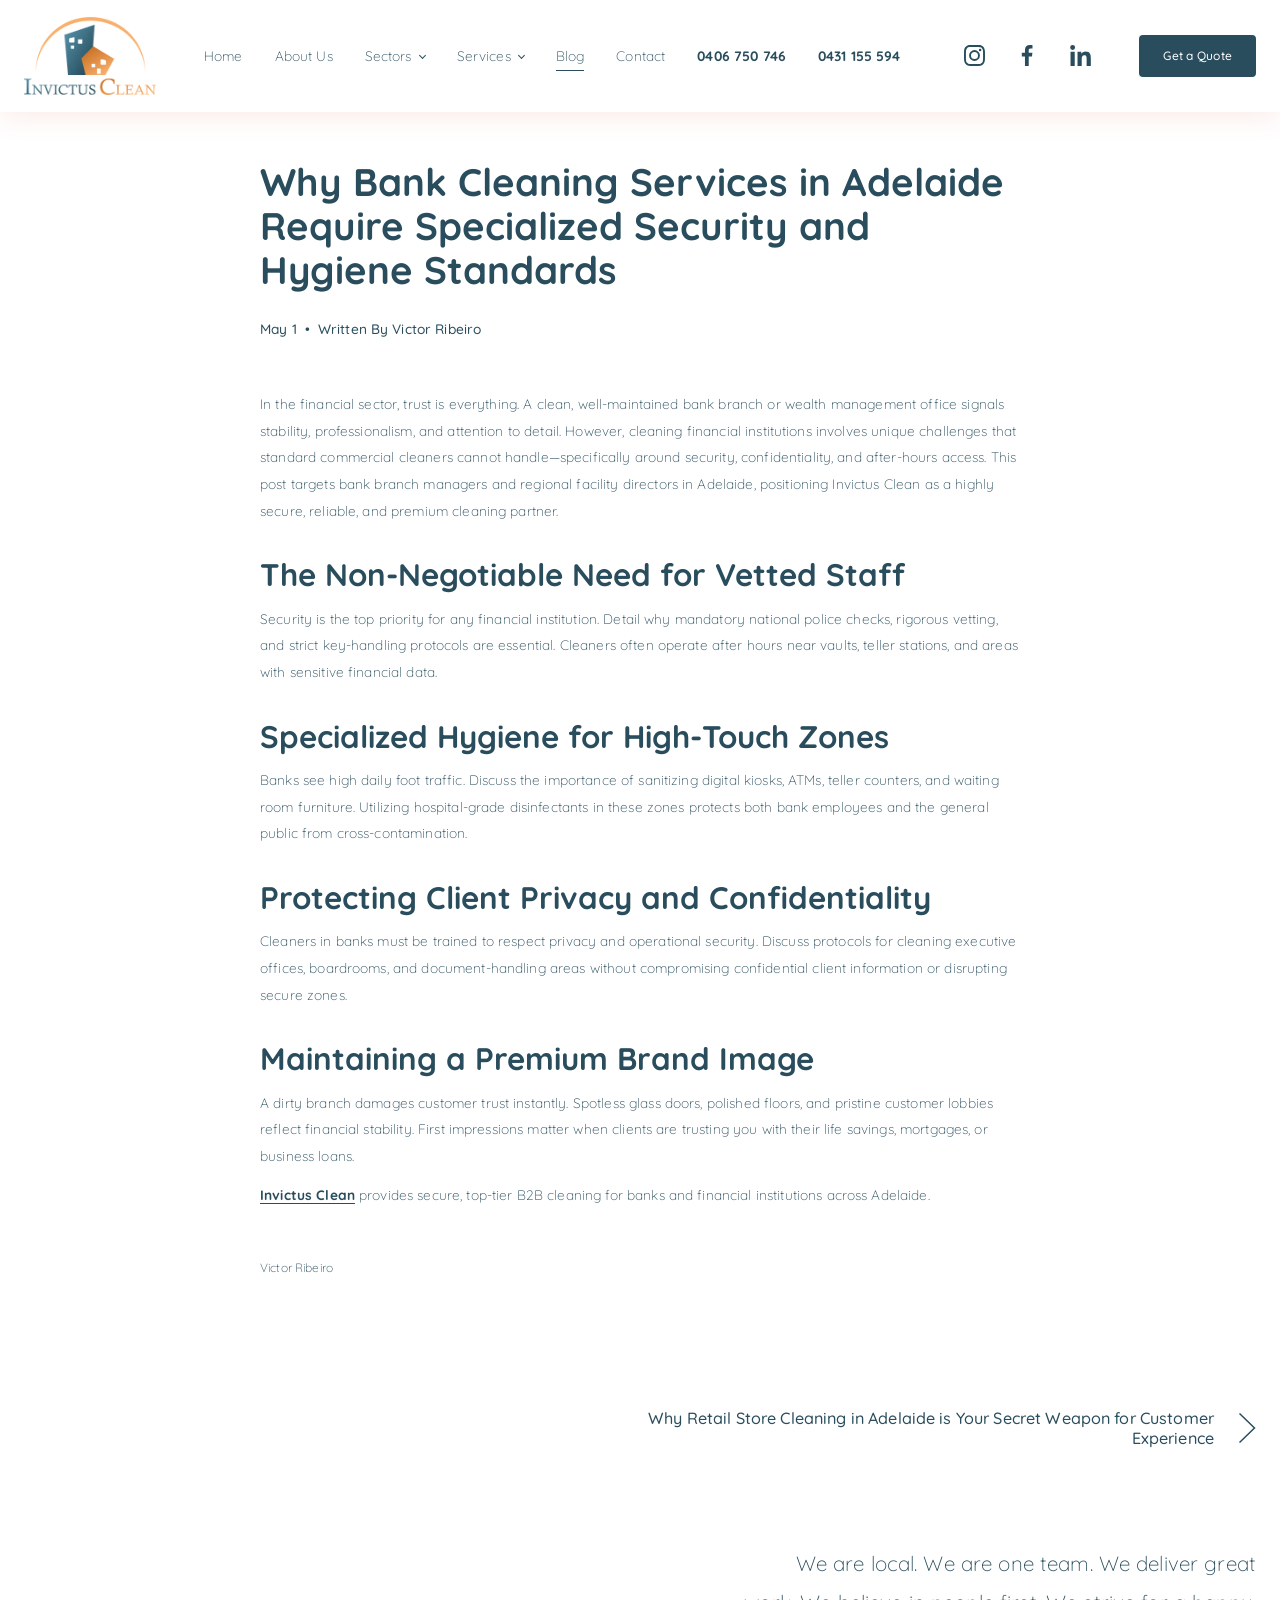
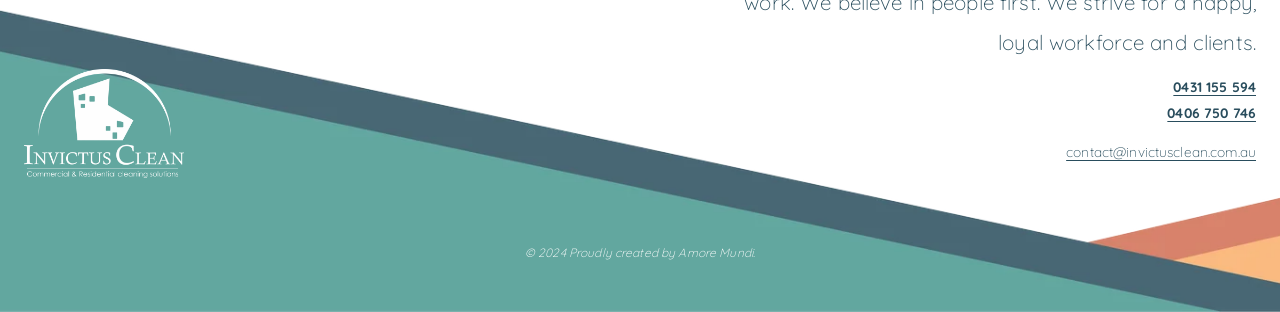
<file: blog-bank-cleaning-services-adelaide-security-hygiene.html>
<!doctype html>
<html lang="en-AU">
<head>
  <meta charset="utf-8">
  <meta name="viewport" content="width=device-width, initial-scale=1">
  <!-- PREVIEW ONLY: keeps this online copy out of Google (do not carry over to WordPress) -->
  <meta name="robots" content="noindex, nofollow">
  <title>Invictus Clean | Bank Cleaning Services Adelaide</title>
  <meta name="description" content="Looking for secure bank cleaning services in Adelaide? Learn why police-checked staff, confidentiality, and specialized hygiene are critical for financial institutions.">
  <link rel="canonical" href="https://www.invictusclean.com.au/blog/bank-cleaning-services-adelaide-security-hygiene">

  <meta property="og:type" content="article">
  <meta property="og:url" content="https://www.invictusclean.com.au/blog/bank-cleaning-services-adelaide-security-hygiene">
  <meta property="og:title" content="Invictus Clean | Bank Cleaning Services Adelaide">
  <meta property="og:description" content="Looking for secure bank cleaning services in Adelaide? Learn why police-checked staff, confidentiality, and specialized hygiene are critical for financial institutions.">
  <meta property="og:image" content="images/blog-bank-cleaning.webp">
  <meta name="twitter:card" content="summary">

  <link rel="icon" href="images/global-favicon-512.png" type="image/png">

  <link rel="preconnect" href="https://fonts.googleapis.com">
  <link rel="preconnect" href="https://fonts.gstatic.com" crossorigin>
  <link href="https://fonts.googleapis.com/css2?family=Quicksand:wght@300;500;700&display=swap" rel="stylesheet">
  <link rel="stylesheet" href="css/style.css">
</head>
<body>

<a class="ic-skip" href="#main">Skip to content</a>

<!-- =========================================================
     HEADER  → Elementor: Theme Builder > Header
     ========================================================= -->
<header class="ic-header" id="top">
  <div class="ic-header__inner">
    <a class="ic-header__logo" href="index.html" aria-label="Invictus Clean – Home">
      <img src="images/global-logo.webp" alt="Invictus Clean logo" width="132" height="79">
    </a>

    <nav class="ic-nav" aria-label="Main">
      <ul class="ic-nav__list">
        <li class="ic-nav__item"><a href="index.html">Home</a></li>
        <li class="ic-nav__item"><a href="about.html">About Us</a></li>
        <li class="ic-nav__item has-sub has-mega">
          <a href="index.html#sectors" aria-haspopup="true">Sectors</a>
          <div class="ic-mega">
            <div class="ic-mega__inner">
              <p class="ic-mega__eyebrow">Cleaning sectors</p>
              <ul class="ic-mega__list">
                <li><a href="banking-and-finance.html">Banking and Finance</a></li>
                <li><a href="car-dealership-showroom.html">Car dealership &amp; Showroom</a></li>
                <li><a href="business-office.html">Business Office</a></li>
                <li><a href="hospitality-accommodation.html">Hospitality &amp; Accommodation</a></li>
                <li><a href="professional-practice.html">Professional Practice</a></li>
                <li><a href="healthcare-medical-centre.html">Healthcare &amp; Medical Centre</a></li>
                <li><a href="property-management.html">Property Management</a></li>
                <li><a href="public-sector.html">Public Sector</a></li>
                <li><a href="retail-gym-and-leisure.html">Retail, Gym and Leisure</a></li>
                <li><a href="school-education.html">School &amp; Education</a></li>
                <li><a href="tv-radio-film-studio.html">TV, Radio &amp; Film Studio</a></li>
                <li><a href="church-community-centre.html">Church &amp; Community Centre</a></li>
                <li><a href="residential-homes.html">Residential Homes</a></li>
              </ul>
            </div>
          </div>
        </li>
        <li class="ic-nav__item has-sub has-mega">
          <a href="index.html#services" aria-haspopup="true">Services</a>
          <div class="ic-mega">
            <div class="ic-mega__inner">
              <p class="ic-mega__eyebrow">Cleaning services</p>
              <ul class="ic-mega__list">
                <li><a href="builders-cleaning.html">Builder’s Cleaning</a></li>
                <li><a href="upholstery-and-carpet-cleaning.html">Upholstery and Carpet Cleaning</a></li>
                <li><a href="deep-cleaning.html">Deep Cleaning</a></li>
                <li><a href="exit-cleaning.html">Exit Cleaning</a></li>
                <li><a href="window-cleaning.html">Window Cleaning</a></li>
                <li><a href="carpark-and-facade-cleaning.html">Carpark and Facade Cleaning</a></li>
              </ul>
            </div>
          </div>
        </li>
        <li class="ic-nav__item is-active"><a href="blog.html" aria-current="page">Blog</a></li>
        <li class="ic-nav__item"><a href="contact.html">Contact</a></li>
        <li class="ic-nav__item ic-nav__item--phone"><a href="tel:+61406750746">0406 750 746</a></li>
        <li class="ic-nav__item ic-nav__item--phone"><a href="tel:+61431155594">0431 155 594</a></li>
      </ul>
    </nav>

    <div class="ic-header__actions">
      <ul class="ic-social" aria-label="Social media">
        <li><a href="https://instagram.com/invictusclean.au" target="_blank" rel="noopener" aria-label="Instagram">
          <svg viewBox="0 0 24 24" aria-hidden="true"><path d="M12 2.2c3.2 0 3.6 0 4.8.1 1.2.1 1.8.2 2.2.4.6.2 1 .5 1.4.9.4.4.7.8.9 1.4.2.4.4 1.1.4 2.2.1 1.3.1 1.6.1 4.8s0 3.6-.1 4.8c-.1 1.2-.2 1.8-.4 2.2-.2.6-.5 1-.9 1.4-.4.4-.8.7-1.4.9-.4.2-1.1.4-2.2.4-1.3.1-1.6.1-4.8.1s-3.6 0-4.8-.1c-1.2-.1-1.8-.2-2.2-.4-.6-.2-1-.5-1.4-.9-.4-.4-.7-.8-.9-1.4-.2-.4-.4-1.1-.4-2.2C2.2 15.6 2.2 15.2 2.2 12s0-3.6.1-4.8c.1-1.2.2-1.8.4-2.2.2-.6.5-1 .9-1.4.4-.4.8-.7 1.4-.9.4-.2 1.1-.4 2.2-.4C8.4 2.2 8.8 2.2 12 2.2M12 0C8.7 0 8.3 0 7.1.1 5.8.1 4.9.3 4.1.6c-.8.3-1.5.7-2.1 1.4C1.3 2.6.9 3.3.6 4.1.3 4.9.1 5.8.1 7.1 0 8.3 0 8.7 0 12s0 3.7.1 4.9c.1 1.3.3 2.2.6 2.9.3.8.7 1.5 1.4 2.1.7.7 1.3 1.1 2.1 1.4.8.3 1.6.5 2.9.6 1.2.1 1.6.1 4.9.1s3.7 0 4.9-.1c1.3-.1 2.2-.3 2.9-.6.8-.3 1.5-.7 2.1-1.4.7-.7 1.1-1.3 1.4-2.1.3-.8.5-1.6.6-2.9.1-1.2.1-1.6.1-4.9s0-3.7-.1-4.9c-.1-1.3-.3-2.2-.6-2.9-.3-.8-.7-1.5-1.4-2.1C21.4 1.3 20.7.9 19.9.6 19.1.3 18.2.1 16.9.1 15.7 0 15.3 0 12 0Zm0 5.8a6.2 6.2 0 1 0 0 12.4 6.2 6.2 0 0 0 0-12.4ZM12 16a4 4 0 1 1 0-8 4 4 0 0 1 0 8Zm6.4-11.8a1.4 1.4 0 1 0 0 2.9 1.4 1.4 0 0 0 0-2.9Z"/></svg>
        </a></li>
        <li><a href="https://www.facebook.com/profile.php?id=61556073989324" target="_blank" rel="noopener" aria-label="Facebook">
          <svg viewBox="0 0 24 24" aria-hidden="true"><path d="M13.4 24V13.1h3.7l.5-4.3h-4.2V6.1c0-1.2.3-2.1 2.1-2.1h2.2V.2C17.3.1 16 0 14.5 0c-3.2 0-5.4 2-5.4 5.6v3.2H5.5v4.3h3.6V24h4.3Z"/></svg>
        </a></li>
        <li><a href="https://www.linkedin.com/company/100952873/" target="_blank" rel="noopener" aria-label="LinkedIn">
          <svg viewBox="0 0 24 24" aria-hidden="true"><path d="M5.4 7.8H.6V24h4.8V7.8ZM3 0a2.8 2.8 0 1 0 0 5.6A2.8 2.8 0 0 0 3 0Zm5.6 7.8V24h4.8v-8c0-2.1.4-4.2 3-4.2s2.6 2.4 2.6 4.3V24h4.8v-8.9c0-4.4-.9-7.7-6-7.7-2.5 0-4.1 1.3-4.8 2.6h-.1V7.8H8.6Z"/></svg>
        </a></li>
      </ul>
      <a class="ic-btn ic-btn--sm" href="contact.html">Get a Quote</a>
    </div>

    <button class="ic-burger" type="button" aria-label="Open menu" aria-expanded="false" aria-controls="ic-mobile-menu">
      <span></span><span></span>
    </button>
  </div>

  <!-- Mobile menu → Elementor: Nav Menu widget (dropdown / off-canvas) -->
  <div class="ic-mobile-menu" id="ic-mobile-menu" hidden>
    <ul>
      <li><a href="index.html">Home</a></li>
      <li><a href="about.html">About Us</a></li>
      <li><a href="index.html#sectors">Sectors</a></li>
      <li><a href="index.html#services">Services</a></li>
      <li><a href="blog.html">Blog</a></li>
      <li><a href="contact.html">Contact</a></li>
      <li><a class="is-bold" href="tel:+61406750746">0406 750 746</a></li>
      <li><a class="is-bold" href="tel:+61431155594">0431 155 594</a></li>
    </ul>
    <a class="ic-btn" href="contact.html">Get a Quote</a>
  </div>
</header>

<!-- BLOG POST — in WordPress this layout is the Single Post template:
     Elementor Pro → Theme Builder → Single Post (Post Title, Post Info, Post Content, Author, Post Navigation).
     The text itself goes into the WordPress editor for each post. -->
<main id="main">
  <article class="ic-article">
    <header class="ic-article__header">
      <h1 class="ic-article__title">Why Bank Cleaning Services in Adelaide Require Specialized Security and Hygiene Standards</h1>
      <div class="ic-article__meta">
        <time datetime="2026-05-01">May 1</time><span class="ic-dot" aria-hidden="true">•</span><span>Written By Victor Ribeiro</span>
      </div>
    </header>

    <div class="ic-article__content">
      <p>In the financial sector, trust is everything. A clean, well-maintained bank branch or wealth management office signals stability, professionalism, and attention to detail. However, cleaning financial institutions involves unique challenges that standard commercial cleaners cannot handle—specifically around security, confidentiality, and after-hours access. This post targets bank branch managers and regional facility directors in Adelaide, positioning Invictus Clean as a highly secure, reliable, and premium cleaning partner.</p>

      <h2>The Non-Negotiable Need for Vetted Staff</h2>
      <p>Security is the top priority for any financial institution. Detail why mandatory national police checks, rigorous vetting, and strict key-handling protocols are essential. Cleaners often operate after hours near vaults, teller stations, and areas with sensitive financial data.</p>

      <h2>Specialized Hygiene for High-Touch Zones</h2>
      <p>Banks see high daily foot traffic. Discuss the importance of sanitizing digital kiosks, ATMs, teller counters, and waiting room furniture. Utilizing hospital-grade disinfectants in these zones protects both bank employees and the general public from cross-contamination.</p>

      <h2>Protecting Client Privacy and Confidentiality</h2>
      <p>Cleaners in banks must be trained to respect privacy and operational security. Discuss protocols for cleaning executive offices, boardrooms, and document-handling areas without compromising confidential client information or disrupting secure zones.</p>

      <h2>Maintaining a Premium Brand Image</h2>
      <p>A dirty branch damages customer trust instantly. Spotless glass doors, polished floors, and pristine customer lobbies reflect financial stability. First impressions matter when clients are trusting you with their life savings, mortgages, or business loans.</p>
      <p><a href="banking-and-finance.html"><strong>Invictus Clean</strong></a> provides secure, top-tier B2B cleaning for banks and financial institutions across Adelaide.</p>
    </div>

    <footer class="ic-article__author">
      <span>Victor Ribeiro</span>
    </footer>
  </article>

  <nav class="ic-post-nav" aria-label="Next post">
    <a class="ic-post-nav__next" href="blog-retail-store-cleaning-adelaide-customer-experience.html">
      <span class="ic-visually-hidden">Next post: </span>
      <span class="ic-post-nav__title">Why Retail Store Cleaning in Adelaide is Your Secret Weapon for Customer Experience</span>
      <svg viewBox="0 0 18 32" aria-hidden="true"><path d="m1.5 1.5 15 14.5-15 14.5"/></svg>
    </a>
  </nav>
</main>

<!-- =========================================================
     FOOTER  → Elementor: Theme Builder > Footer
     ========================================================= -->
<footer class="ic-footer">
  <div class="ic-footer__inner">
    <div class="ic-footer__text">
      <p class="ic-footer__tagline">We are local. We are one team. We deliver great work. We believe in people first. We strive for a happy, loyal workforce and clients.</p>
      <p>
        <a class="ic-link ic-link--bold" href="tel:+61431155594">0431 155 594</a><br>
        <a class="ic-link ic-link--bold" href="tel:+61406750746">0406 750 746</a>
      </p>
      <p><a class="ic-link" href="mailto:contact@invictusclean.com.au">contact@invictusclean.com.au</a></p>
    </div>

    <a class="ic-footer__logo" href="index.html" aria-label="Invictus Clean – Home">
      <img src="images/global-logo-white.webp" alt="Invictus Clean – Commercial &amp; Residential cleaning solutions" width="160" height="109" loading="lazy">
    </a>

    <p class="ic-footer__copy"><em>© 2024 Proudly created by Amore Mundi.</em></p>
  </div>
</footer>

<script src="js/main.js" defer></script>
</body>
</html>
</file>
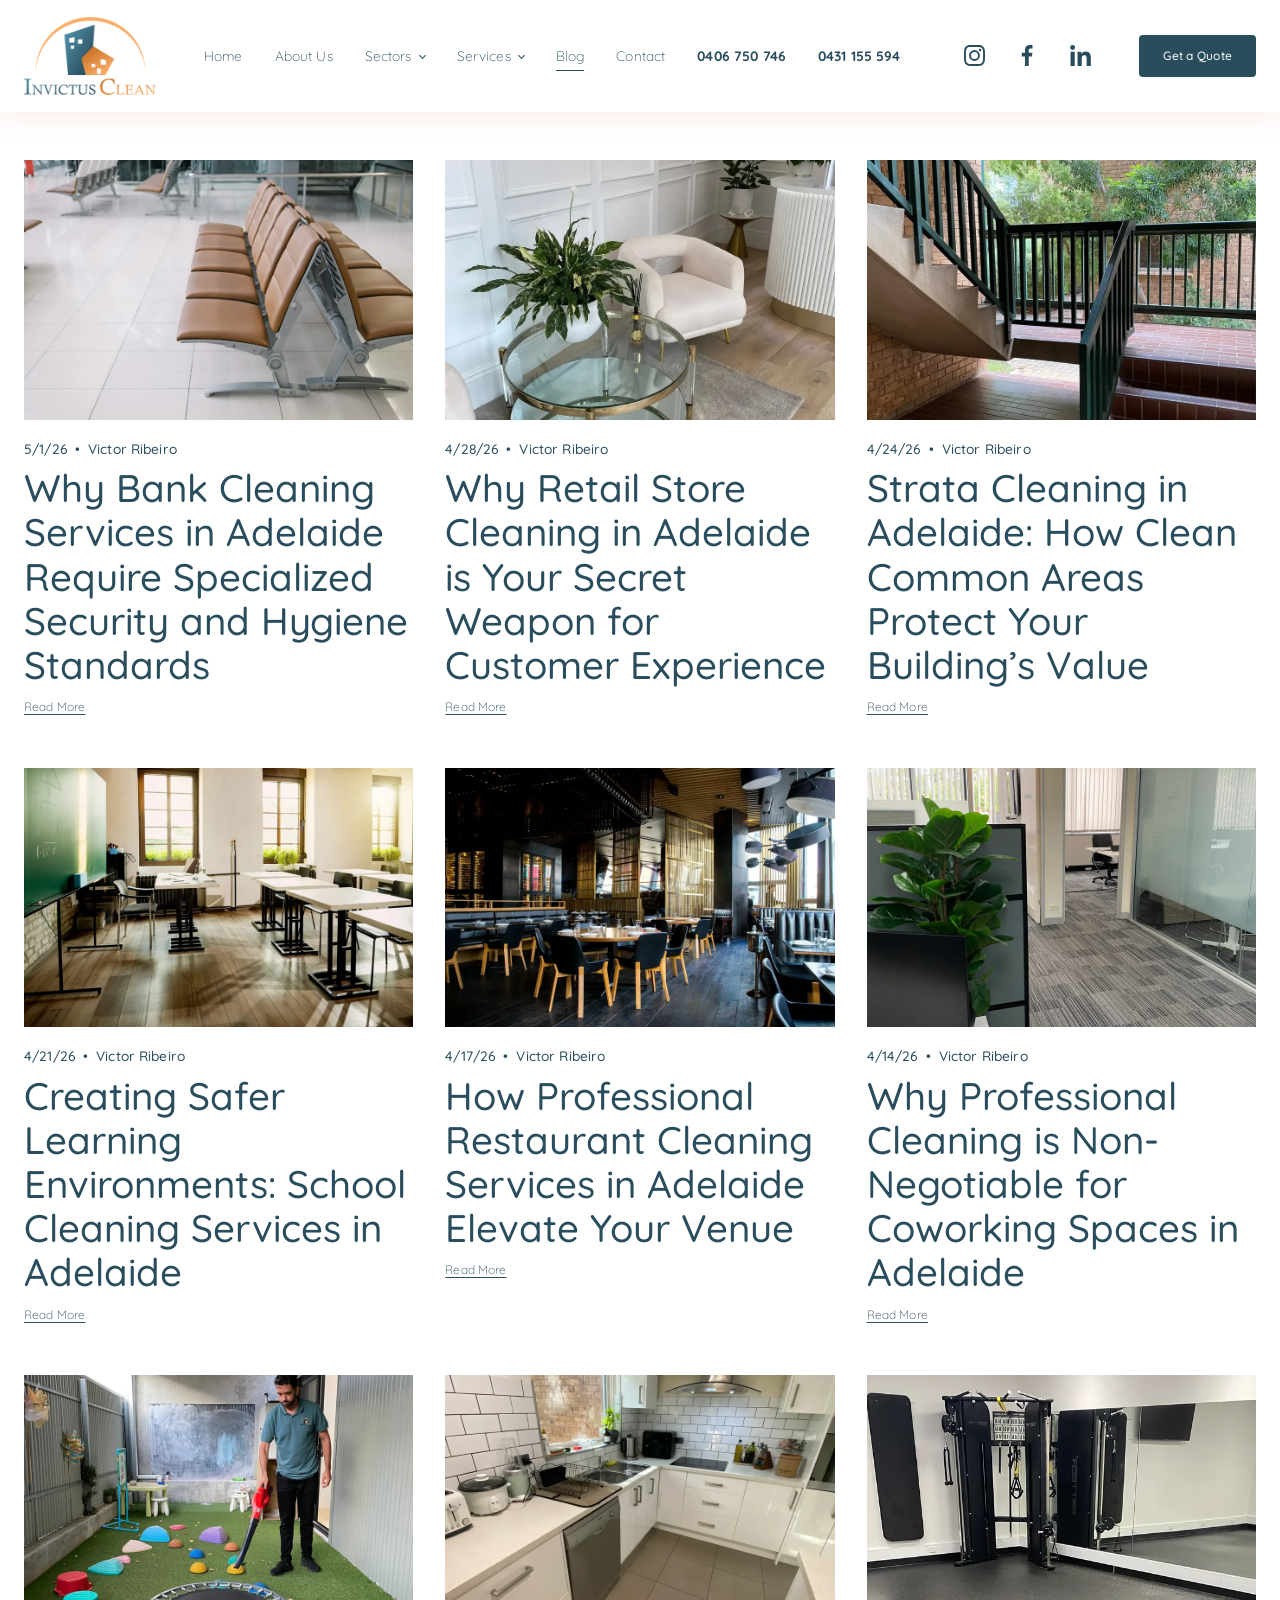
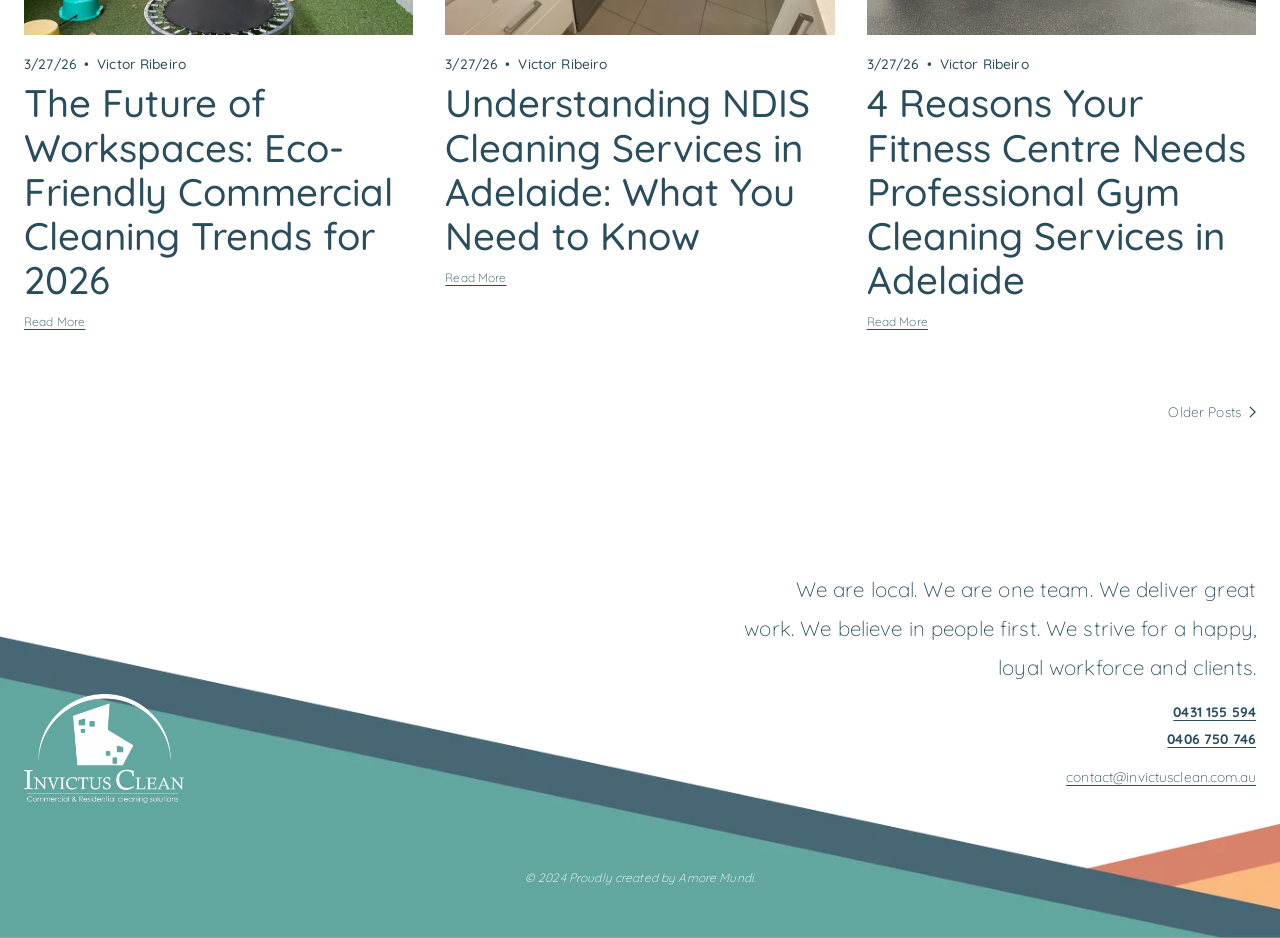
<file: blog.html>
<!doctype html>
<html lang="en-AU">
<head>
  <meta charset="utf-8">
  <meta name="viewport" content="width=device-width, initial-scale=1">
  <!-- PREVIEW ONLY: keeps this online copy out of Google (do not carry over to WordPress) -->
  <meta name="robots" content="noindex, nofollow">
  <title>Invictus Clean | Commercial &amp; Residential Cleaning Blog Adelaide</title>
  <meta name="description" content="Explore expert tips, cleaning insights, and workplace hygiene advice from Invictus Clean for Adelaide offices, commercial spaces, and local businesses.">
  <link rel="canonical" href="https://www.invictusclean.com.au/blog">

  <meta property="og:type" content="website">
  <meta property="og:url" content="https://www.invictusclean.com.au/blog">
  <meta property="og:title" content="Invictus Clean | Commercial &amp; Residential Cleaning Blog Adelaide">
  <meta property="og:description" content="Explore expert tips, cleaning insights, and workplace hygiene advice from Invictus Clean for Adelaide offices, commercial spaces, and local businesses.">
  <meta property="og:image" content="images/global-logo.webp">
  <meta name="twitter:card" content="summary">

  <link rel="icon" href="images/global-favicon-512.png" type="image/png">

  <link rel="preconnect" href="https://fonts.googleapis.com">
  <link rel="preconnect" href="https://fonts.gstatic.com" crossorigin>
  <link href="https://fonts.googleapis.com/css2?family=Quicksand:wght@300;500;700&display=swap" rel="stylesheet">
  <link rel="stylesheet" href="css/style.css">
</head>
<body>

<a class="ic-skip" href="#main">Skip to content</a>

<!-- =========================================================
     HEADER  → Elementor: Theme Builder > Header
     ========================================================= -->
<header class="ic-header" id="top">
  <div class="ic-header__inner">
    <a class="ic-header__logo" href="index.html" aria-label="Invictus Clean – Home">
      <img src="images/global-logo.webp" alt="Invictus Clean logo" width="132" height="79">
    </a>

    <nav class="ic-nav" aria-label="Main">
      <ul class="ic-nav__list">
        <li class="ic-nav__item"><a href="index.html">Home</a></li>
        <li class="ic-nav__item"><a href="about.html">About Us</a></li>
        <li class="ic-nav__item has-sub has-mega">
          <a href="index.html#sectors" aria-haspopup="true">Sectors</a>
          <div class="ic-mega">
            <div class="ic-mega__inner">
              <p class="ic-mega__eyebrow">Cleaning sectors</p>
              <ul class="ic-mega__list">
                <li><a href="banking-and-finance.html">Banking and Finance</a></li>
                <li><a href="car-dealership-showroom.html">Car dealership &amp; Showroom</a></li>
                <li><a href="business-office.html">Business Office</a></li>
                <li><a href="hospitality-accommodation.html">Hospitality &amp; Accommodation</a></li>
                <li><a href="professional-practice.html">Professional Practice</a></li>
                <li><a href="healthcare-medical-centre.html">Healthcare &amp; Medical Centre</a></li>
                <li><a href="property-management.html">Property Management</a></li>
                <li><a href="public-sector.html">Public Sector</a></li>
                <li><a href="retail-gym-and-leisure.html">Retail, Gym and Leisure</a></li>
                <li><a href="school-education.html">School &amp; Education</a></li>
                <li><a href="tv-radio-film-studio.html">TV, Radio &amp; Film Studio</a></li>
                <li><a href="church-community-centre.html">Church &amp; Community Centre</a></li>
                <li><a href="residential-homes.html">Residential Homes</a></li>
              </ul>
            </div>
          </div>
        </li>
        <li class="ic-nav__item has-sub has-mega">
          <a href="index.html#services" aria-haspopup="true">Services</a>
          <div class="ic-mega">
            <div class="ic-mega__inner">
              <p class="ic-mega__eyebrow">Cleaning services</p>
              <ul class="ic-mega__list">
                <li><a href="builders-cleaning.html">Builder’s Cleaning</a></li>
                <li><a href="upholstery-and-carpet-cleaning.html">Upholstery and Carpet Cleaning</a></li>
                <li><a href="deep-cleaning.html">Deep Cleaning</a></li>
                <li><a href="exit-cleaning.html">Exit Cleaning</a></li>
                <li><a href="window-cleaning.html">Window Cleaning</a></li>
                <li><a href="carpark-and-facade-cleaning.html">Carpark and Facade Cleaning</a></li>
              </ul>
            </div>
          </div>
        </li>
        <li class="ic-nav__item is-active"><a href="blog.html" aria-current="page">Blog</a></li>
        <li class="ic-nav__item"><a href="contact.html">Contact</a></li>
        <li class="ic-nav__item ic-nav__item--phone"><a href="tel:+61406750746">0406 750 746</a></li>
        <li class="ic-nav__item ic-nav__item--phone"><a href="tel:+61431155594">0431 155 594</a></li>
      </ul>
    </nav>

    <div class="ic-header__actions">
      <ul class="ic-social" aria-label="Social media">
        <li><a href="https://instagram.com/invictusclean.au" target="_blank" rel="noopener" aria-label="Instagram">
          <svg viewBox="0 0 24 24" aria-hidden="true"><path d="M12 2.2c3.2 0 3.6 0 4.8.1 1.2.1 1.8.2 2.2.4.6.2 1 .5 1.4.9.4.4.7.8.9 1.4.2.4.4 1.1.4 2.2.1 1.3.1 1.6.1 4.8s0 3.6-.1 4.8c-.1 1.2-.2 1.8-.4 2.2-.2.6-.5 1-.9 1.4-.4.4-.8.7-1.4.9-.4.2-1.1.4-2.2.4-1.3.1-1.6.1-4.8.1s-3.6 0-4.8-.1c-1.2-.1-1.8-.2-2.2-.4-.6-.2-1-.5-1.4-.9-.4-.4-.7-.8-.9-1.4-.2-.4-.4-1.1-.4-2.2C2.2 15.6 2.2 15.2 2.2 12s0-3.6.1-4.8c.1-1.2.2-1.8.4-2.2.2-.6.5-1 .9-1.4.4-.4.8-.7 1.4-.9.4-.2 1.1-.4 2.2-.4C8.4 2.2 8.8 2.2 12 2.2M12 0C8.7 0 8.3 0 7.1.1 5.8.1 4.9.3 4.1.6c-.8.3-1.5.7-2.1 1.4C1.3 2.6.9 3.3.6 4.1.3 4.9.1 5.8.1 7.1 0 8.3 0 8.7 0 12s0 3.7.1 4.9c.1 1.3.3 2.2.6 2.9.3.8.7 1.5 1.4 2.1.7.7 1.3 1.1 2.1 1.4.8.3 1.6.5 2.9.6 1.2.1 1.6.1 4.9.1s3.7 0 4.9-.1c1.3-.1 2.2-.3 2.9-.6.8-.3 1.5-.7 2.1-1.4.7-.7 1.1-1.3 1.4-2.1.3-.8.5-1.6.6-2.9.1-1.2.1-1.6.1-4.9s0-3.7-.1-4.9c-.1-1.3-.3-2.2-.6-2.9-.3-.8-.7-1.5-1.4-2.1C21.4 1.3 20.7.9 19.9.6 19.1.3 18.2.1 16.9.1 15.7 0 15.3 0 12 0Zm0 5.8a6.2 6.2 0 1 0 0 12.4 6.2 6.2 0 0 0 0-12.4ZM12 16a4 4 0 1 1 0-8 4 4 0 0 1 0 8Zm6.4-11.8a1.4 1.4 0 1 0 0 2.9 1.4 1.4 0 0 0 0-2.9Z"/></svg>
        </a></li>
        <li><a href="https://www.facebook.com/profile.php?id=61556073989324" target="_blank" rel="noopener" aria-label="Facebook">
          <svg viewBox="0 0 24 24" aria-hidden="true"><path d="M13.4 24V13.1h3.7l.5-4.3h-4.2V6.1c0-1.2.3-2.1 2.1-2.1h2.2V.2C17.3.1 16 0 14.5 0c-3.2 0-5.4 2-5.4 5.6v3.2H5.5v4.3h3.6V24h4.3Z"/></svg>
        </a></li>
        <li><a href="https://www.linkedin.com/company/100952873/" target="_blank" rel="noopener" aria-label="LinkedIn">
          <svg viewBox="0 0 24 24" aria-hidden="true"><path d="M5.4 7.8H.6V24h4.8V7.8ZM3 0a2.8 2.8 0 1 0 0 5.6A2.8 2.8 0 0 0 3 0Zm5.6 7.8V24h4.8v-8c0-2.1.4-4.2 3-4.2s2.6 2.4 2.6 4.3V24h4.8v-8.9c0-4.4-.9-7.7-6-7.7-2.5 0-4.1 1.3-4.8 2.6h-.1V7.8H8.6Z"/></svg>
        </a></li>
      </ul>
      <a class="ic-btn ic-btn--sm" href="contact.html">Get a Quote</a>
    </div>

    <button class="ic-burger" type="button" aria-label="Open menu" aria-expanded="false" aria-controls="ic-mobile-menu">
      <span></span><span></span>
    </button>
  </div>

  <!-- Mobile menu → Elementor: Nav Menu widget (dropdown / off-canvas) -->
  <div class="ic-mobile-menu" id="ic-mobile-menu" hidden>
    <ul>
      <li><a href="index.html">Home</a></li>
      <li><a href="about.html">About Us</a></li>
      <li><a href="index.html#sectors">Sectors</a></li>
      <li><a href="index.html#services">Services</a></li>
      <li><a href="blog.html">Blog</a></li>
      <li><a href="contact.html">Contact</a></li>
      <li><a class="is-bold" href="tel:+61406750746">0406 750 746</a></li>
      <li><a class="is-bold" href="tel:+61431155594">0431 155 594</a></li>
    </ul>
    <a class="ic-btn" href="contact.html">Get a Quote</a>
  </div>
</header>

<!-- BLOG LISTING — in WordPress this page is generated automatically:
     Elementor Pro → Theme Builder → Archive (Posts widget / Loop Grid), 3 columns, 9 posts per page. -->
<main id="main">
  <section class="ic-blog">
    <div class="ic-container">
      <h1 class="ic-visually-hidden">Invictus Clean Blog</h1>

      <ul class="ic-blog-grid">
        <li class="ic-post-card">
          <a class="ic-post-card__media" href="blog-bank-cleaning-services-adelaide-security-hygiene.html" tabindex="-1" aria-hidden="true">
            <img src="images/blog-bank-cleaning.webp" alt="" width="900" height="600">
          </a>
          <div class="ic-post-card__meta"><time datetime="2026-05-01">5/1/26</time><span class="ic-dot" aria-hidden="true">•</span><span>Victor Ribeiro</span></div>
          <h2 class="ic-post-card__title"><a href="blog-bank-cleaning-services-adelaide-security-hygiene.html">Why Bank Cleaning Services in Adelaide Require Specialized Security and Hygiene Standards</a></h2>
          <a class="ic-post-card__more" href="blog-bank-cleaning-services-adelaide-security-hygiene.html">Read More</a>
        </li>
        <li class="ic-post-card">
          <a class="ic-post-card__media" href="blog-retail-store-cleaning-adelaide-customer-experience.html" tabindex="-1" aria-hidden="true">
            <img src="images/blog-retail-store-cleaning.webp" alt="" width="900" height="1200">
          </a>
          <div class="ic-post-card__meta"><time datetime="2026-04-28">4/28/26</time><span class="ic-dot" aria-hidden="true">•</span><span>Victor Ribeiro</span></div>
          <h2 class="ic-post-card__title"><a href="blog-retail-store-cleaning-adelaide-customer-experience.html">Why Retail Store Cleaning in Adelaide is Your Secret Weapon for Customer Experience</a></h2>
          <a class="ic-post-card__more" href="blog-retail-store-cleaning-adelaide-customer-experience.html">Read More</a>
        </li>
        <li class="ic-post-card">
          <a class="ic-post-card__media" href="blog-strata-cleaning-adelaide-common-areas-building-value.html" tabindex="-1" aria-hidden="true">
            <img src="images/blog-strata-cleaning.webp" alt="" width="900" height="1200">
          </a>
          <div class="ic-post-card__meta"><time datetime="2026-04-24">4/24/26</time><span class="ic-dot" aria-hidden="true">•</span><span>Victor Ribeiro</span></div>
          <h2 class="ic-post-card__title"><a href="blog-strata-cleaning-adelaide-common-areas-building-value.html">Strata Cleaning in Adelaide: How Clean Common Areas Protect Your Building’s Value</a></h2>
          <a class="ic-post-card__more" href="blog-strata-cleaning-adelaide-common-areas-building-value.html">Read More</a>
        </li>
        <li class="ic-post-card">
          <a class="ic-post-card__media" href="blog-school-cleaning-services-adelaide-safe-learning-environment.html" tabindex="-1" aria-hidden="true">
            <img src="images/blog-school-cleaning.webp" alt="" width="900" height="600">
          </a>
          <div class="ic-post-card__meta"><time datetime="2026-04-21">4/21/26</time><span class="ic-dot" aria-hidden="true">•</span><span>Victor Ribeiro</span></div>
          <h2 class="ic-post-card__title"><a href="blog-school-cleaning-services-adelaide-safe-learning-environment.html">Creating Safer Learning Environments: School Cleaning Services in Adelaide</a></h2>
          <a class="ic-post-card__more" href="blog-school-cleaning-services-adelaide-safe-learning-environment.html">Read More</a>
        </li>
        <li class="ic-post-card">
          <a class="ic-post-card__media" href="blog-restaurant-cleaning-services-adelaide-customer-experience.html" tabindex="-1" aria-hidden="true">
            <img src="images/blog-restaurant-cleaning.webp" alt="" width="900" height="600" loading="lazy">
          </a>
          <div class="ic-post-card__meta"><time datetime="2026-04-17">4/17/26</time><span class="ic-dot" aria-hidden="true">•</span><span>Victor Ribeiro</span></div>
          <h2 class="ic-post-card__title"><a href="blog-restaurant-cleaning-services-adelaide-customer-experience.html">How Professional Restaurant Cleaning Services in Adelaide Elevate Your Venue</a></h2>
          <a class="ic-post-card__more" href="blog-restaurant-cleaning-services-adelaide-customer-experience.html">Read More</a>
        </li>
        <li class="ic-post-card">
          <a class="ic-post-card__media" href="blog-coworking-space-cleaning-adelaide-why-it-matters.html" tabindex="-1" aria-hidden="true">
            <img src="images/commercial-gallery-03-open-plan-office.webp" alt="" width="900" height="1200" loading="lazy">
          </a>
          <div class="ic-post-card__meta"><time datetime="2026-04-14">4/14/26</time><span class="ic-dot" aria-hidden="true">•</span><span>Victor Ribeiro</span></div>
          <h2 class="ic-post-card__title"><a href="blog-coworking-space-cleaning-adelaide-why-it-matters.html">Why Professional Cleaning is Non-Negotiable for Coworking Spaces in Adelaide</a></h2>
          <a class="ic-post-card__more" href="blog-coworking-space-cleaning-adelaide-why-it-matters.html">Read More</a>
        </li>
        <li class="ic-post-card">
          <a class="ic-post-card__media" href="blog-eco-friendly-commercial-cleaning-trends-2026.html" tabindex="-1" aria-hidden="true">
            <img src="images/blog-eco-friendly-cleaning.webp" alt="" width="900" height="941" loading="lazy">
          </a>
          <div class="ic-post-card__meta"><time datetime="2026-03-27">3/27/26</time><span class="ic-dot" aria-hidden="true">•</span><span>Victor Ribeiro</span></div>
          <h2 class="ic-post-card__title"><a href="blog-eco-friendly-commercial-cleaning-trends-2026.html">The Future of Workspaces: Eco-Friendly Commercial Cleaning Trends for 2026</a></h2>
          <a class="ic-post-card__more" href="blog-eco-friendly-commercial-cleaning-trends-2026.html">Read More</a>
        </li>
        <li class="ic-post-card">
          <a class="ic-post-card__media" href="blog-guide-to-ndis-cleaning-services-adelaide.html" tabindex="-1" aria-hidden="true">
            <img src="images/adelaide-residential-gallery-01-kitchen.webp" alt="" width="900" height="1200" loading="lazy">
          </a>
          <div class="ic-post-card__meta"><time datetime="2026-03-27">3/27/26</time><span class="ic-dot" aria-hidden="true">•</span><span>Victor Ribeiro</span></div>
          <h2 class="ic-post-card__title"><a href="blog-guide-to-ndis-cleaning-services-adelaide.html">Understanding NDIS Cleaning Services in Adelaide: What You Need to Know</a></h2>
          <a class="ic-post-card__more" href="blog-guide-to-ndis-cleaning-services-adelaide.html">Read More</a>
        </li>
        <li class="ic-post-card">
          <a class="ic-post-card__media" href="blog-why-hire-gym-cleaning-services-adelaide.html" tabindex="-1" aria-hidden="true">
            <img src="images/commercial-gallery-01-gym.webp" alt="" width="900" height="429" loading="lazy">
          </a>
          <div class="ic-post-card__meta"><time datetime="2026-03-27">3/27/26</time><span class="ic-dot" aria-hidden="true">•</span><span>Victor Ribeiro</span></div>
          <h2 class="ic-post-card__title"><a href="blog-why-hire-gym-cleaning-services-adelaide.html">4 Reasons Your Fitness Centre Needs Professional Gym Cleaning Services in Adelaide</a></h2>
          <a class="ic-post-card__more" href="blog-why-hire-gym-cleaning-services-adelaide.html">Read More</a>
        </li>
      </ul>

      <nav class="ic-blog-pagination" aria-label="Blog pages">
        <a href="#">Older Posts
          <svg viewBox="0 0 8 14" aria-hidden="true"><path d="m1 1 6 6-6 6"/></svg>
        </a>
      </nav>
    </div>
  </section>
</main>

<!-- =========================================================
     FOOTER  → Elementor: Theme Builder > Footer
     ========================================================= -->
<footer class="ic-footer">
  <div class="ic-footer__inner">
    <div class="ic-footer__text">
      <p class="ic-footer__tagline">We are local. We are one team. We deliver great work. We believe in people first. We strive for a happy, loyal workforce and clients.</p>
      <p>
        <a class="ic-link ic-link--bold" href="tel:+61431155594">0431 155 594</a><br>
        <a class="ic-link ic-link--bold" href="tel:+61406750746">0406 750 746</a>
      </p>
      <p><a class="ic-link" href="mailto:contact@invictusclean.com.au">contact@invictusclean.com.au</a></p>
    </div>

    <a class="ic-footer__logo" href="index.html" aria-label="Invictus Clean – Home">
      <img src="images/global-logo-white.webp" alt="Invictus Clean – Commercial &amp; Residential cleaning solutions" width="160" height="109" loading="lazy">
    </a>

    <p class="ic-footer__copy"><em>© 2024 Proudly created by Amore Mundi.</em></p>
  </div>
</footer>

<script src="js/main.js" defer></script>
</body>
</html>
</file>
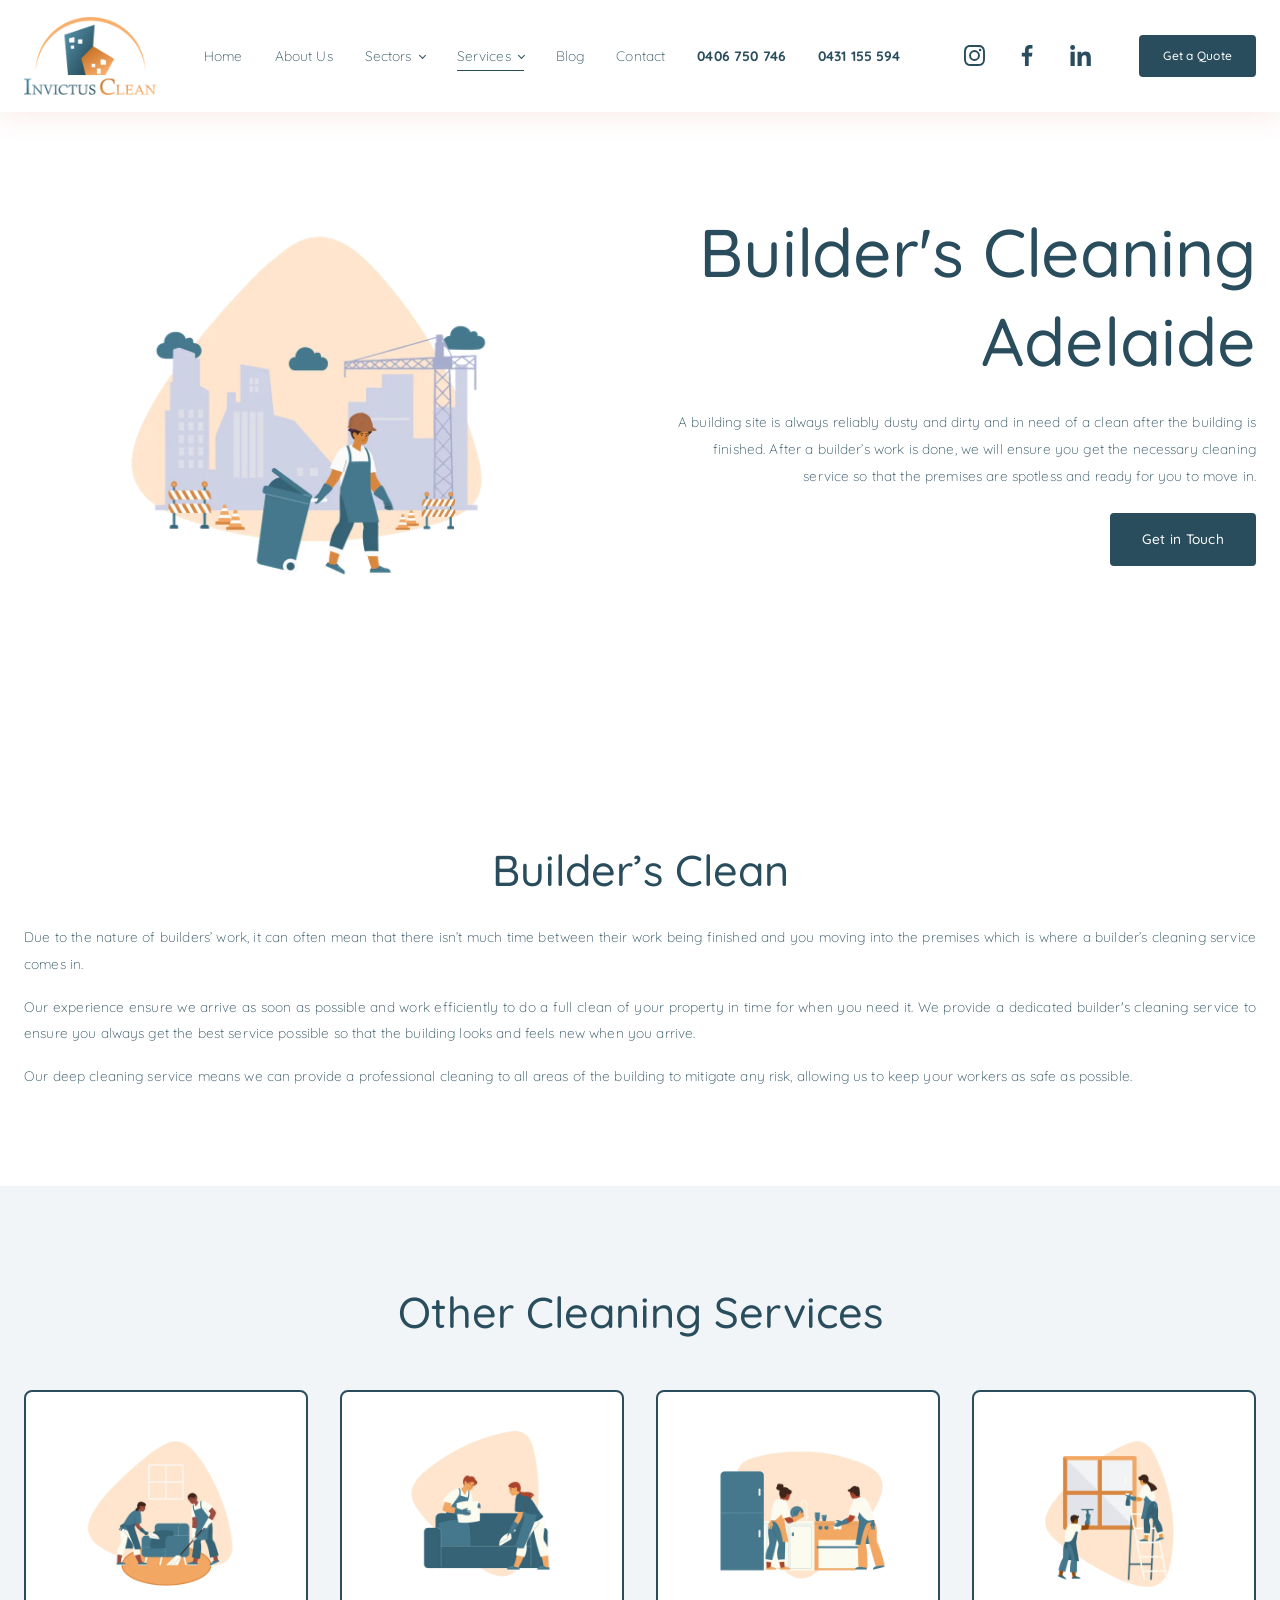
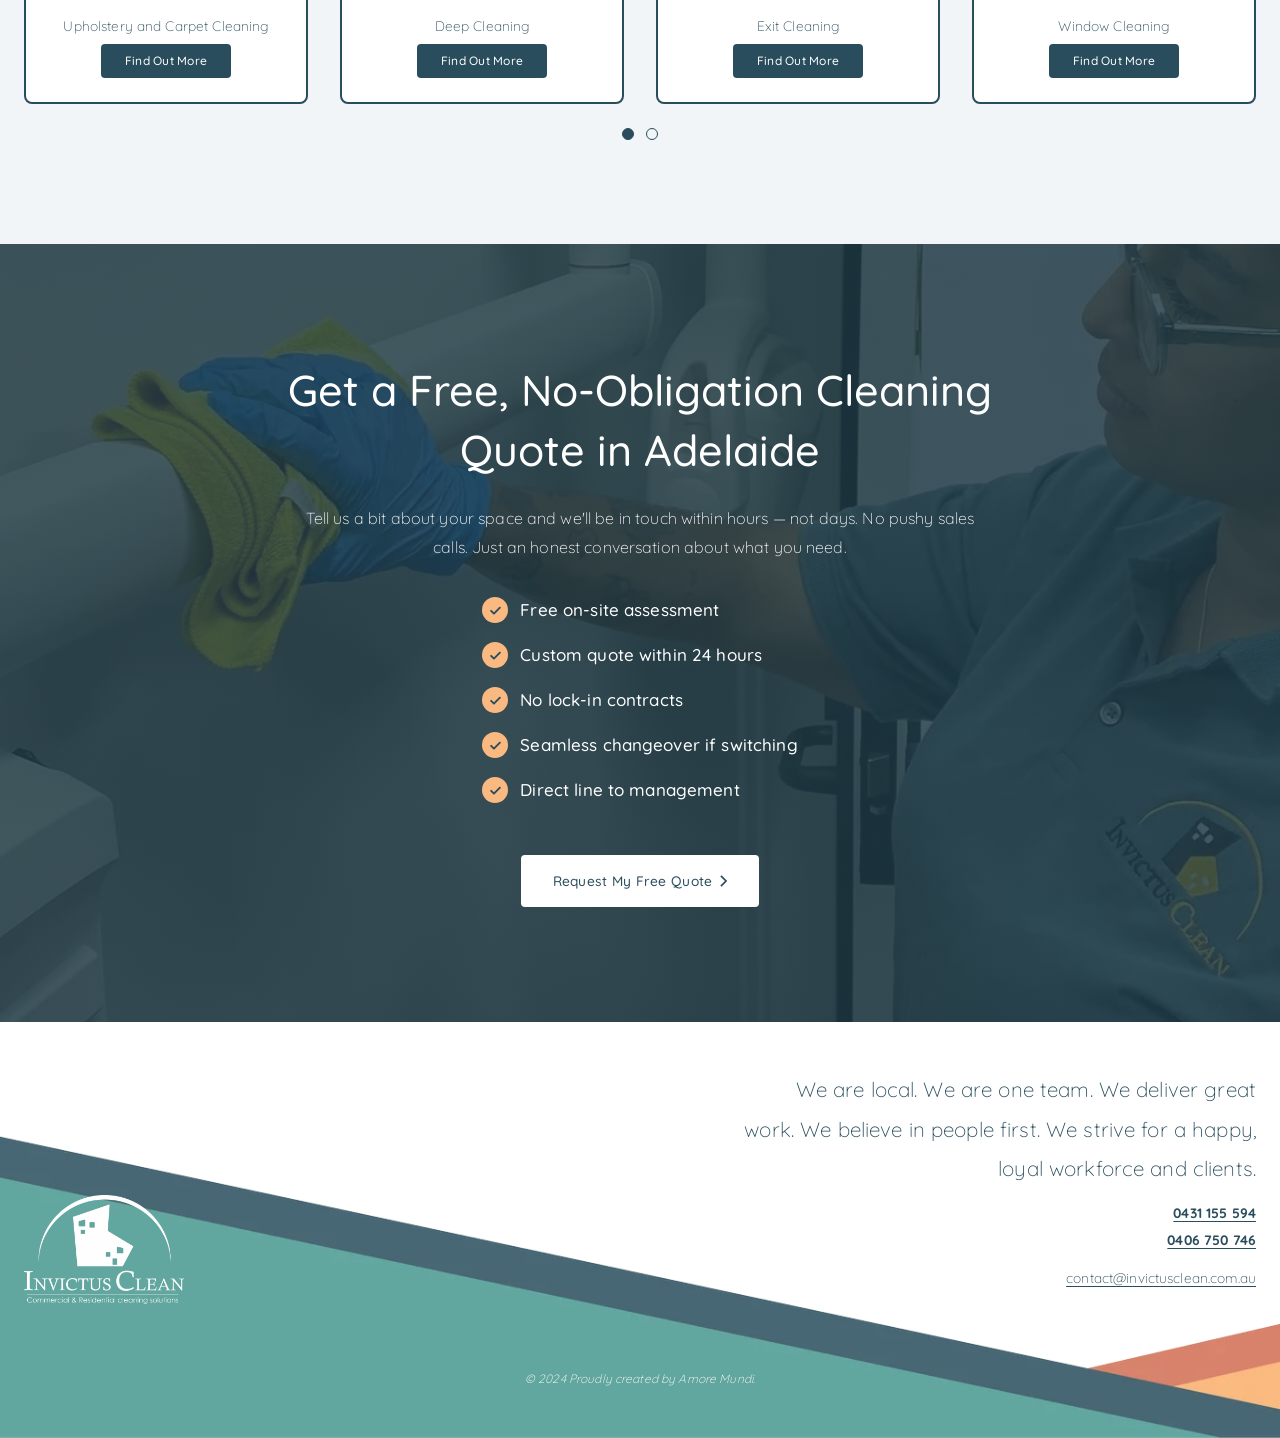
<file: builders-cleaning.html>
<!doctype html>
<html lang="en-AU">
<head>
  <meta charset="utf-8">
  <meta name="viewport" content="width=device-width, initial-scale=1">
  <!-- PREVIEW ONLY: keeps this online copy out of Google (do not carry over to WordPress) -->
  <meta name="robots" content="noindex, nofollow">
  <title>Builder’s Cleaning | Request Expert Builder&#x27;s Cleaning Today</title>
  <meta name="description" content="Professional builder&#x27;s cleaning services in Adelaide, ensuring spotless, ready-to-move-in properties after construction with quick, efficient, and deep cleaning solutions.">
  <link rel="canonical" href="https://www.invictusclean.com.au/builders-cleaning">

  <meta property="og:type" content="website">
  <meta property="og:url" content="https://www.invictusclean.com.au/builders-cleaning">
  <meta property="og:title" content="Builder’s Cleaning | Request Expert Builder&#x27;s Cleaning Today">
  <meta property="og:description" content="Professional builder&#x27;s cleaning services in Adelaide, ensuring spotless, ready-to-move-in properties after construction with quick, efficient, and deep cleaning solutions.">
  <meta property="og:image" content="images/global-logo.webp">
  <meta name="twitter:card" content="summary">

  <link rel="icon" href="images/global-favicon-512.png" type="image/png">

  <link rel="preconnect" href="https://fonts.googleapis.com">
  <link rel="preconnect" href="https://fonts.gstatic.com" crossorigin>
  <link href="https://fonts.googleapis.com/css2?family=Quicksand:wght@300;500;700&display=swap" rel="stylesheet">
  <link rel="stylesheet" href="css/style.css">
</head>
<body>

<a class="ic-skip" href="#main">Skip to content</a>

<!-- =========================================================
     HEADER  → Elementor: Theme Builder > Header
     ========================================================= -->
<header class="ic-header" id="top">
  <div class="ic-header__inner">
    <a class="ic-header__logo" href="index.html" aria-label="Invictus Clean – Home">
      <img src="images/global-logo.webp" alt="Invictus Clean logo" width="132" height="79">
    </a>

    <nav class="ic-nav" aria-label="Main">
      <ul class="ic-nav__list">
        <li class="ic-nav__item"><a href="index.html">Home</a></li>
        <li class="ic-nav__item"><a href="about.html">About Us</a></li>
        <li class="ic-nav__item has-sub has-mega">
          <a href="index.html#sectors" aria-haspopup="true">Sectors</a>
          <div class="ic-mega">
            <div class="ic-mega__inner">
              <p class="ic-mega__eyebrow">Cleaning sectors</p>
              <ul class="ic-mega__list">
                <li><a href="banking-and-finance.html">Banking and Finance</a></li>
                <li><a href="car-dealership-showroom.html">Car dealership &amp; Showroom</a></li>
                <li><a href="business-office.html">Business Office</a></li>
                <li><a href="hospitality-accommodation.html">Hospitality &amp; Accommodation</a></li>
                <li><a href="professional-practice.html">Professional Practice</a></li>
                <li><a href="healthcare-medical-centre.html">Healthcare &amp; Medical Centre</a></li>
                <li><a href="property-management.html">Property Management</a></li>
                <li><a href="public-sector.html">Public Sector</a></li>
                <li><a href="retail-gym-and-leisure.html">Retail, Gym and Leisure</a></li>
                <li><a href="school-education.html">School &amp; Education</a></li>
                <li><a href="tv-radio-film-studio.html">TV, Radio &amp; Film Studio</a></li>
                <li><a href="church-community-centre.html">Church &amp; Community Centre</a></li>
                <li><a href="residential-homes.html">Residential Homes</a></li>
              </ul>
            </div>
          </div>
        </li>
        <li class="ic-nav__item has-sub has-mega is-active">
          <a href="index.html#services" aria-current="page" aria-haspopup="true">Services</a>
          <div class="ic-mega">
            <div class="ic-mega__inner">
              <p class="ic-mega__eyebrow">Cleaning services</p>
              <ul class="ic-mega__list">
                <li><a href="builders-cleaning.html">Builder’s Cleaning</a></li>
                <li><a href="upholstery-and-carpet-cleaning.html">Upholstery and Carpet Cleaning</a></li>
                <li><a href="deep-cleaning.html">Deep Cleaning</a></li>
                <li><a href="exit-cleaning.html">Exit Cleaning</a></li>
                <li><a href="window-cleaning.html">Window Cleaning</a></li>
                <li><a href="carpark-and-facade-cleaning.html">Carpark and Facade Cleaning</a></li>
              </ul>
            </div>
          </div>
        </li>
        <li class="ic-nav__item"><a href="blog.html">Blog</a></li>
        <li class="ic-nav__item"><a href="contact.html">Contact</a></li>
        <li class="ic-nav__item ic-nav__item--phone"><a href="tel:+61406750746">0406 750 746</a></li>
        <li class="ic-nav__item ic-nav__item--phone"><a href="tel:+61431155594">0431 155 594</a></li>
      </ul>
    </nav>

    <div class="ic-header__actions">
      <ul class="ic-social" aria-label="Social media">
        <li><a href="https://instagram.com/invictusclean.au" target="_blank" rel="noopener" aria-label="Instagram">
          <svg viewBox="0 0 24 24" aria-hidden="true"><path d="M12 2.2c3.2 0 3.6 0 4.8.1 1.2.1 1.8.2 2.2.4.6.2 1 .5 1.4.9.4.4.7.8.9 1.4.2.4.4 1.1.4 2.2.1 1.3.1 1.6.1 4.8s0 3.6-.1 4.8c-.1 1.2-.2 1.8-.4 2.2-.2.6-.5 1-.9 1.4-.4.4-.8.7-1.4.9-.4.2-1.1.4-2.2.4-1.3.1-1.6.1-4.8.1s-3.6 0-4.8-.1c-1.2-.1-1.8-.2-2.2-.4-.6-.2-1-.5-1.4-.9-.4-.4-.7-.8-.9-1.4-.2-.4-.4-1.1-.4-2.2C2.2 15.6 2.2 15.2 2.2 12s0-3.6.1-4.8c.1-1.2.2-1.8.4-2.2.2-.6.5-1 .9-1.4.4-.4.8-.7 1.4-.9.4-.2 1.1-.4 2.2-.4C8.4 2.2 8.8 2.2 12 2.2M12 0C8.7 0 8.3 0 7.1.1 5.8.1 4.9.3 4.1.6c-.8.3-1.5.7-2.1 1.4C1.3 2.6.9 3.3.6 4.1.3 4.9.1 5.8.1 7.1 0 8.3 0 8.7 0 12s0 3.7.1 4.9c.1 1.3.3 2.2.6 2.9.3.8.7 1.5 1.4 2.1.7.7 1.3 1.1 2.1 1.4.8.3 1.6.5 2.9.6 1.2.1 1.6.1 4.9.1s3.7 0 4.9-.1c1.3-.1 2.2-.3 2.9-.6.8-.3 1.5-.7 2.1-1.4.7-.7 1.1-1.3 1.4-2.1.3-.8.5-1.6.6-2.9.1-1.2.1-1.6.1-4.9s0-3.7-.1-4.9c-.1-1.3-.3-2.2-.6-2.9-.3-.8-.7-1.5-1.4-2.1C21.4 1.3 20.7.9 19.9.6 19.1.3 18.2.1 16.9.1 15.7 0 15.3 0 12 0Zm0 5.8a6.2 6.2 0 1 0 0 12.4 6.2 6.2 0 0 0 0-12.4ZM12 16a4 4 0 1 1 0-8 4 4 0 0 1 0 8Zm6.4-11.8a1.4 1.4 0 1 0 0 2.9 1.4 1.4 0 0 0 0-2.9Z"/></svg>
        </a></li>
        <li><a href="https://www.facebook.com/profile.php?id=61556073989324" target="_blank" rel="noopener" aria-label="Facebook">
          <svg viewBox="0 0 24 24" aria-hidden="true"><path d="M13.4 24V13.1h3.7l.5-4.3h-4.2V6.1c0-1.2.3-2.1 2.1-2.1h2.2V.2C17.3.1 16 0 14.5 0c-3.2 0-5.4 2-5.4 5.6v3.2H5.5v4.3h3.6V24h4.3Z"/></svg>
        </a></li>
        <li><a href="https://www.linkedin.com/company/100952873/" target="_blank" rel="noopener" aria-label="LinkedIn">
          <svg viewBox="0 0 24 24" aria-hidden="true"><path d="M5.4 7.8H.6V24h4.8V7.8ZM3 0a2.8 2.8 0 1 0 0 5.6A2.8 2.8 0 0 0 3 0Zm5.6 7.8V24h4.8v-8c0-2.1.4-4.2 3-4.2s2.6 2.4 2.6 4.3V24h4.8v-8.9c0-4.4-.9-7.7-6-7.7-2.5 0-4.1 1.3-4.8 2.6h-.1V7.8H8.6Z"/></svg>
        </a></li>
      </ul>
      <a class="ic-btn ic-btn--sm" href="contact.html">Get a Quote</a>
    </div>

    <button class="ic-burger" type="button" aria-label="Open menu" aria-expanded="false" aria-controls="ic-mobile-menu">
      <span></span><span></span>
    </button>
  </div>

  <!-- Mobile menu → Elementor: Nav Menu widget (dropdown / off-canvas) -->
  <div class="ic-mobile-menu" id="ic-mobile-menu" hidden>
    <ul>
      <li><a href="index.html">Home</a></li>
      <li><a href="about.html">About Us</a></li>
      <li><a href="index.html#sectors">Sectors</a></li>
      <li><a href="index.html#services">Services</a></li>
      <li><a href="blog.html">Blog</a></li>
      <li><a href="contact.html">Contact</a></li>
      <li><a class="is-bold" href="tel:+61406750746">0406 750 746</a></li>
      <li><a class="is-bold" href="tel:+61431155594">0431 155 594</a></li>
    </ul>
    <a class="ic-btn" href="contact.html">Get a Quote</a>
  </div>
</header>

<!-- SERVICE PAGE TEMPLATE — the other 5 service pages follow this same layout
     (mirrored hero, details text, "Other services" carousel, free quote band). -->
<main id="main">

  <!-- =========================================================
       1. HERO  → Elementor: Container (2 columns): Image | Heading + Text Editor + Button
       ========================================================= -->
  <section class="ic-section ic-page-hero ic-page-hero--service">
    <div class="ic-container ic-page-hero__grid">
      <div class="ic-page-hero__content">
        <h1 class="ic-h1">Builder's Cleaning Adelaide</h1>
        <p>A building site is always reliably dusty and dirty and in need of a clean after the building is finished. After a builder’s work is done, we will ensure you get the necessary cleaning service so that the premises are spotless and ready for you to move in.</p>
      </div>
      <div class="ic-page-hero__media">
        <img src="images/home-service-01-builders-cleaning.webp" alt="Illustration of a worker carrying a bin on a construction site" width="900" height="900" fetchpriority="high">
      </div>
      <div class="ic-page-hero__cta">
        <a class="ic-btn" href="contact.html">Get in Touch</a>
      </div>
    </div>
  </section>

  <!-- =========================================================
       2. DETAILS  → Elementor: Heading + Text Editor (justified)
       ========================================================= -->
  <section class="ic-section ic-page-details ic-page-details--service">
    <div class="ic-container">
      <h2 class="ic-h2 ic-center">Builder’s Clean</h2>
      <div class="ic-text-justify ic-page-details__text">
        <p>Due to the nature of builders’ work, it can often mean that there isn’t much time between their work being finished and you moving into the premises which is where a builder’s cleaning service comes in.</p>
        <p>Our experience ensure we arrive as soon as possible and work efficiently to do a full clean of your property in time for when you need it. We provide a dedicated builder's cleaning service to ensure you always get the best service possible so that the building looks and feels new when you arrive.</p>
        <p>Our deep cleaning service means we can provide a professional cleaning to all areas of the building to mitigate any risk, allowing us to keep your workers as safe as possible.</p>
      </div>
    </div>
  </section>

  <!-- =========================================================
       3. OTHER SERVICES (v2)  → Elementor: Heading + Loop Carousel (same card carousel as the Home)
       Every service page lists the others (internal links). Remove the current page from the list.
       ========================================================= -->
  <section class="ic-section ic-related" aria-labelledby="ic-related-title">
    <div class="ic-container">
      <h2 class="ic-h2 ic-center" id="ic-related-title">Other Cleaning Services</h2>

      <div class="ic-card-carousel" data-card-carousel aria-roledescription="carousel" aria-label="Other services">
        <div class="ic-card-carousel__viewport" data-cc-viewport>
          <ul class="ic-card-carousel__track">
            <li><a class="ic-card" href="upholstery-and-carpet-cleaning.html">
              <img src="images/home-service-02-upholstery-carpet.webp" alt="Illustration of two cleaners vacuuming an armchair and carpet" width="600" height="600" loading="lazy">
              <span class="ic-card__label">Upholstery and Carpet Cleaning</span>
              <span class="ic-card__btn" aria-hidden="true">Find Out More</span>
            </a></li>
            <li><a class="ic-card" href="deep-cleaning.html">
              <img src="images/home-service-03-deep-cleaning.webp" alt="Illustration of two cleaners deep cleaning a sofa" width="600" height="600" loading="lazy">
              <span class="ic-card__label">Deep Cleaning</span>
              <span class="ic-card__btn" aria-hidden="true">Find Out More</span>
            </a></li>
            <li><a class="ic-card" href="exit-cleaning.html">
              <img src="images/home-service-04-exit-cleaning.webp" alt="Illustration of two cleaners cleaning a kitchen" width="600" height="600" loading="lazy">
              <span class="ic-card__label">Exit Cleaning</span>
              <span class="ic-card__btn" aria-hidden="true">Find Out More</span>
            </a></li>
            <li><a class="ic-card" href="window-cleaning.html">
              <img src="images/home-service-05-window-cleaning.webp" alt="Illustration of two cleaners washing a large window" width="600" height="600" loading="lazy">
              <span class="ic-card__label">Window Cleaning</span>
              <span class="ic-card__btn" aria-hidden="true">Find Out More</span>
            </a></li>
            <li><a class="ic-card" href="carpark-and-facade-cleaning.html">
              <img src="images/home-service-06-carpark-facade.webp" alt="Illustration of workers cleaning a building facade and car park" width="600" height="600" loading="lazy">
              <span class="ic-card__label">Carpark and Facade Cleaning</span>
              <span class="ic-card__btn" aria-hidden="true">Find Out More</span>
            </a></li>
          </ul>
        </div>

        <div class="ic-card-carousel__nav">
          <button class="ic-card-carousel__arrow ic-card-carousel__arrow--prev" type="button" data-cc-prev aria-label="Previous">
            <svg viewBox="0 0 24 24" aria-hidden="true"><path d="M19 12H5m6-6-6 6 6 6"/></svg>
          </button>
          <div class="ic-card-carousel__dots" data-cc-dots></div>
          <button class="ic-card-carousel__arrow ic-card-carousel__arrow--next" type="button" data-cc-next aria-label="Next">
            <svg viewBox="0 0 24 24" aria-hidden="true"><path d="M5 12h14m-6-6 6 6-6 6"/></svg>
          </button>
        </div>
      </div>
    </div>
  </section>

  <!-- =========================================================
       4. FREE QUOTE BAND (v2)  → same block as the Home (save it as an Elementor template); button → /contact
       ========================================================= -->
  <section class="ic-quote-cta" aria-labelledby="ic-quote-title">
    <div class="ic-container">
      <div class="ic-quote-cta__content">
        <h2 class="ic-h2" id="ic-quote-title">Get a Free, No-Obligation Cleaning Quote in Adelaide</h2>
        <p>Tell us a bit about your space and we'll be in touch within hours — not days. No pushy sales calls. Just an honest conversation about what you need.</p>
        <ul class="ic-quote-cta__checks">
          <li>Free on-site assessment</li>
          <li>Custom quote within 24 hours</li>
          <li>No lock-in contracts</li>
          <li>Seamless changeover if switching</li>
          <li>Direct line to management</li>
        </ul>
        <a class="ic-btn ic-btn--light" href="contact.html">Request My Free Quote
          <svg viewBox="0 0 8 14" aria-hidden="true"><path d="m1 1 6 6-6 6"/></svg>
        </a>
      </div>
    </div>
  </section>

</main>

<!-- =========================================================
     FOOTER  → Elementor: Theme Builder > Footer
     ========================================================= -->
<footer class="ic-footer">
  <div class="ic-footer__inner">
    <div class="ic-footer__text">
      <p class="ic-footer__tagline">We are local. We are one team. We deliver great work. We believe in people first. We strive for a happy, loyal workforce and clients.</p>
      <p>
        <a class="ic-link ic-link--bold" href="tel:+61431155594">0431 155 594</a><br>
        <a class="ic-link ic-link--bold" href="tel:+61406750746">0406 750 746</a>
      </p>
      <p><a class="ic-link" href="mailto:contact@invictusclean.com.au">contact@invictusclean.com.au</a></p>
    </div>

    <a class="ic-footer__logo" href="index.html" aria-label="Invictus Clean – Home">
      <img src="images/global-logo-white.webp" alt="Invictus Clean – Commercial &amp; Residential cleaning solutions" width="160" height="109" loading="lazy">
    </a>

    <p class="ic-footer__copy"><em>© 2024 Proudly created by Amore Mundi.</em></p>
  </div>
</footer>

<script src="js/main.js" defer></script>
</body>
</html>
</file>
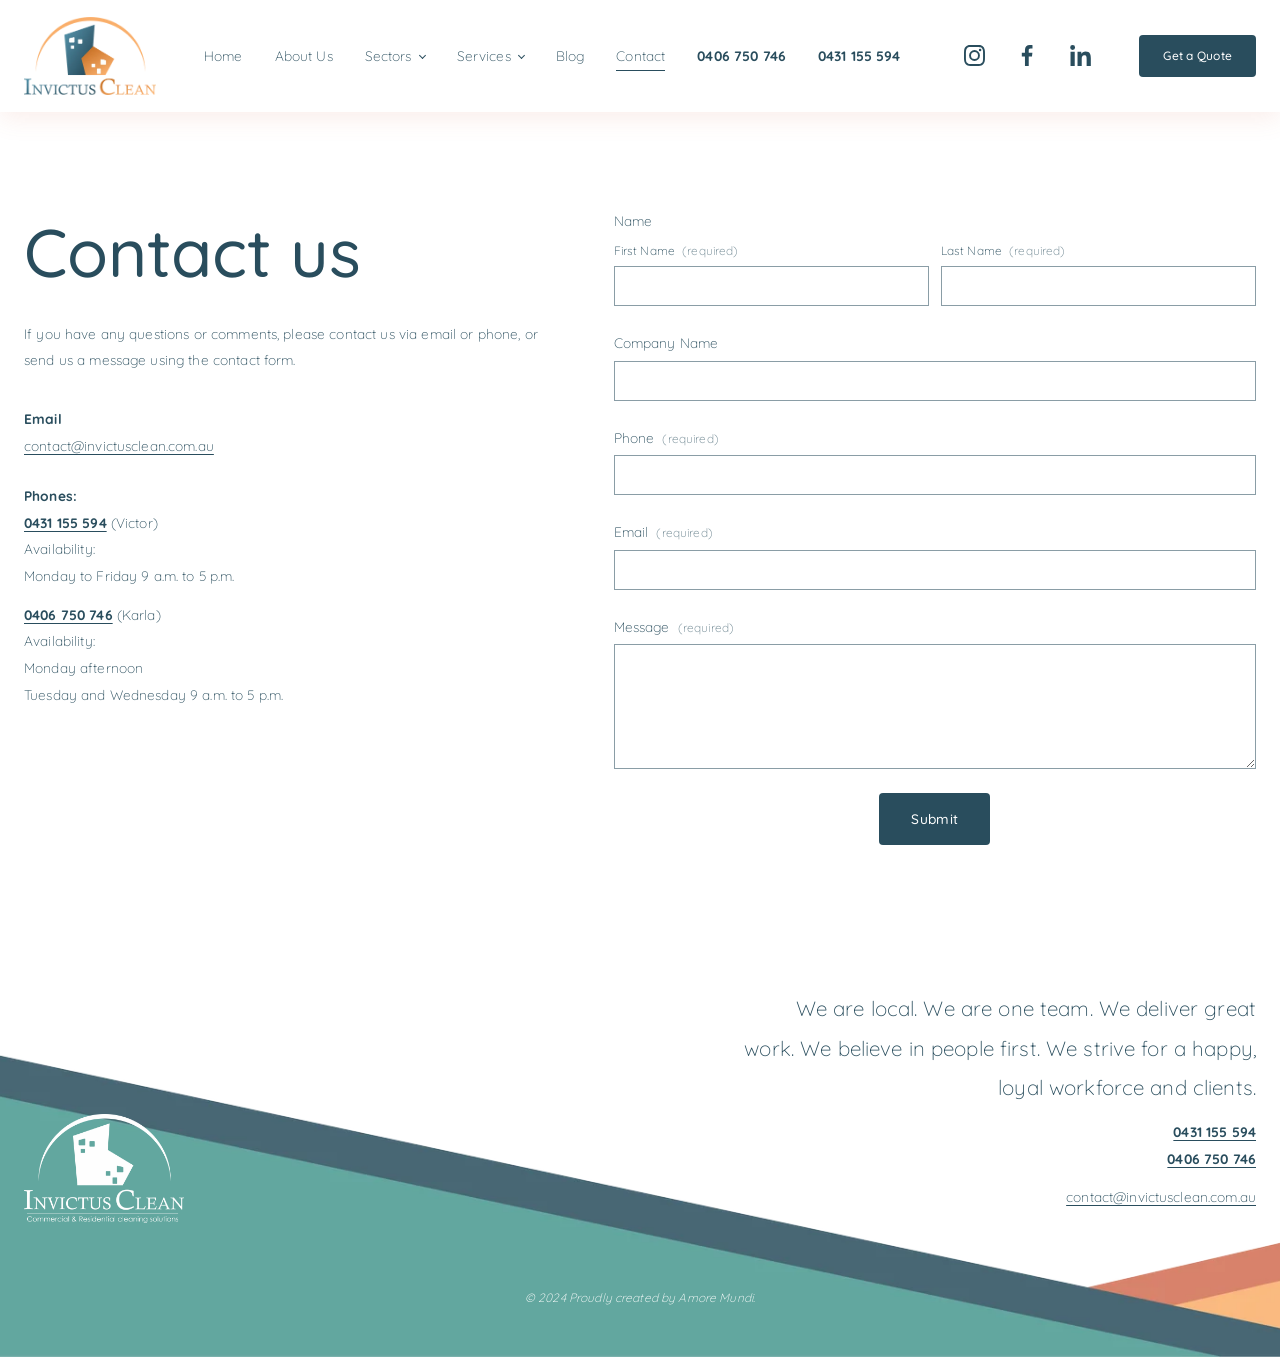
<file: contact.html>
<!doctype html>
<html lang="en-AU">
<head>
  <meta charset="utf-8">
  <meta name="viewport" content="width=device-width, initial-scale=1">
  <!-- PREVIEW ONLY: keeps this online copy out of Google (do not carry over to WordPress) -->
  <meta name="robots" content="noindex, nofollow">
  <title>Contact | Request Service Today</title>
  <meta name="description" content="Contact Invictus Clean for professional commercial cleaning services across various sectors in Australia. Get a quote today.">
  <link rel="canonical" href="https://www.invictusclean.com.au/contact">

  <meta property="og:type" content="website">
  <meta property="og:url" content="https://www.invictusclean.com.au/contact">
  <meta property="og:title" content="Contact | Request Service Today">
  <meta property="og:description" content="Contact Invictus Clean for professional commercial cleaning services across various sectors in Australia. Get a quote today.">
  <meta property="og:image" content="images/global-logo.webp">
  <meta name="twitter:card" content="summary">

  <link rel="icon" href="images/global-favicon-512.png" type="image/png">

  <link rel="preconnect" href="https://fonts.googleapis.com">
  <link rel="preconnect" href="https://fonts.gstatic.com" crossorigin>
  <link href="https://fonts.googleapis.com/css2?family=Quicksand:wght@300;500;700&display=swap" rel="stylesheet">
  <link rel="stylesheet" href="css/style.css">
</head>
<body>

<a class="ic-skip" href="#main">Skip to content</a>

<!-- =========================================================
     HEADER  → Elementor: Theme Builder > Header
     ========================================================= -->
<header class="ic-header" id="top">
  <div class="ic-header__inner">
    <a class="ic-header__logo" href="index.html" aria-label="Invictus Clean – Home">
      <img src="images/global-logo.webp" alt="Invictus Clean logo" width="132" height="79">
    </a>

    <nav class="ic-nav" aria-label="Main">
      <ul class="ic-nav__list">
        <li class="ic-nav__item"><a href="index.html">Home</a></li>
        <li class="ic-nav__item"><a href="about.html">About Us</a></li>
        <li class="ic-nav__item has-sub has-mega">
          <a href="index.html#sectors" aria-haspopup="true">Sectors</a>
          <div class="ic-mega">
            <div class="ic-mega__inner">
              <p class="ic-mega__eyebrow">Cleaning sectors</p>
              <ul class="ic-mega__list">
                <li><a href="banking-and-finance.html">Banking and Finance</a></li>
                <li><a href="car-dealership-showroom.html">Car dealership &amp; Showroom</a></li>
                <li><a href="business-office.html">Business Office</a></li>
                <li><a href="hospitality-accommodation.html">Hospitality &amp; Accommodation</a></li>
                <li><a href="professional-practice.html">Professional Practice</a></li>
                <li><a href="healthcare-medical-centre.html">Healthcare &amp; Medical Centre</a></li>
                <li><a href="property-management.html">Property Management</a></li>
                <li><a href="public-sector.html">Public Sector</a></li>
                <li><a href="retail-gym-and-leisure.html">Retail, Gym and Leisure</a></li>
                <li><a href="school-education.html">School &amp; Education</a></li>
                <li><a href="tv-radio-film-studio.html">TV, Radio &amp; Film Studio</a></li>
                <li><a href="church-community-centre.html">Church &amp; Community Centre</a></li>
                <li><a href="residential-homes.html">Residential Homes</a></li>
              </ul>
            </div>
          </div>
        </li>
        <li class="ic-nav__item has-sub has-mega">
          <a href="index.html#services" aria-haspopup="true">Services</a>
          <div class="ic-mega">
            <div class="ic-mega__inner">
              <p class="ic-mega__eyebrow">Cleaning services</p>
              <ul class="ic-mega__list">
                <li><a href="builders-cleaning.html">Builder’s Cleaning</a></li>
                <li><a href="upholstery-and-carpet-cleaning.html">Upholstery and Carpet Cleaning</a></li>
                <li><a href="deep-cleaning.html">Deep Cleaning</a></li>
                <li><a href="exit-cleaning.html">Exit Cleaning</a></li>
                <li><a href="window-cleaning.html">Window Cleaning</a></li>
                <li><a href="carpark-and-facade-cleaning.html">Carpark and Facade Cleaning</a></li>
              </ul>
            </div>
          </div>
        </li>
        <li class="ic-nav__item"><a href="blog.html">Blog</a></li>
        <li class="ic-nav__item is-active"><a href="contact.html" aria-current="page">Contact</a></li>
        <li class="ic-nav__item ic-nav__item--phone"><a href="tel:+61406750746">0406 750 746</a></li>
        <li class="ic-nav__item ic-nav__item--phone"><a href="tel:+61431155594">0431 155 594</a></li>
      </ul>
    </nav>

    <div class="ic-header__actions">
      <ul class="ic-social" aria-label="Social media">
        <li><a href="https://instagram.com/invictusclean.au" target="_blank" rel="noopener" aria-label="Instagram">
          <svg viewBox="0 0 24 24" aria-hidden="true"><path d="M12 2.2c3.2 0 3.6 0 4.8.1 1.2.1 1.8.2 2.2.4.6.2 1 .5 1.4.9.4.4.7.8.9 1.4.2.4.4 1.1.4 2.2.1 1.3.1 1.6.1 4.8s0 3.6-.1 4.8c-.1 1.2-.2 1.8-.4 2.2-.2.6-.5 1-.9 1.4-.4.4-.8.7-1.4.9-.4.2-1.1.4-2.2.4-1.3.1-1.6.1-4.8.1s-3.6 0-4.8-.1c-1.2-.1-1.8-.2-2.2-.4-.6-.2-1-.5-1.4-.9-.4-.4-.7-.8-.9-1.4-.2-.4-.4-1.1-.4-2.2C2.2 15.6 2.2 15.2 2.2 12s0-3.6.1-4.8c.1-1.2.2-1.8.4-2.2.2-.6.5-1 .9-1.4.4-.4.8-.7 1.4-.9.4-.2 1.1-.4 2.2-.4C8.4 2.2 8.8 2.2 12 2.2M12 0C8.7 0 8.3 0 7.1.1 5.8.1 4.9.3 4.1.6c-.8.3-1.5.7-2.1 1.4C1.3 2.6.9 3.3.6 4.1.3 4.9.1 5.8.1 7.1 0 8.3 0 8.7 0 12s0 3.7.1 4.9c.1 1.3.3 2.2.6 2.9.3.8.7 1.5 1.4 2.1.7.7 1.3 1.1 2.1 1.4.8.3 1.6.5 2.9.6 1.2.1 1.6.1 4.9.1s3.7 0 4.9-.1c1.3-.1 2.2-.3 2.9-.6.8-.3 1.5-.7 2.1-1.4.7-.7 1.1-1.3 1.4-2.1.3-.8.5-1.6.6-2.9.1-1.2.1-1.6.1-4.9s0-3.7-.1-4.9c-.1-1.3-.3-2.2-.6-2.9-.3-.8-.7-1.5-1.4-2.1C21.4 1.3 20.7.9 19.9.6 19.1.3 18.2.1 16.9.1 15.7 0 15.3 0 12 0Zm0 5.8a6.2 6.2 0 1 0 0 12.4 6.2 6.2 0 0 0 0-12.4ZM12 16a4 4 0 1 1 0-8 4 4 0 0 1 0 8Zm6.4-11.8a1.4 1.4 0 1 0 0 2.9 1.4 1.4 0 0 0 0-2.9Z"/></svg>
        </a></li>
        <li><a href="https://www.facebook.com/profile.php?id=61556073989324" target="_blank" rel="noopener" aria-label="Facebook">
          <svg viewBox="0 0 24 24" aria-hidden="true"><path d="M13.4 24V13.1h3.7l.5-4.3h-4.2V6.1c0-1.2.3-2.1 2.1-2.1h2.2V.2C17.3.1 16 0 14.5 0c-3.2 0-5.4 2-5.4 5.6v3.2H5.5v4.3h3.6V24h4.3Z"/></svg>
        </a></li>
        <li><a href="https://www.linkedin.com/company/100952873/" target="_blank" rel="noopener" aria-label="LinkedIn">
          <svg viewBox="0 0 24 24" aria-hidden="true"><path d="M5.4 7.8H.6V24h4.8V7.8ZM3 0a2.8 2.8 0 1 0 0 5.6A2.8 2.8 0 0 0 3 0Zm5.6 7.8V24h4.8v-8c0-2.1.4-4.2 3-4.2s2.6 2.4 2.6 4.3V24h4.8v-8.9c0-4.4-.9-7.7-6-7.7-2.5 0-4.1 1.3-4.8 2.6h-.1V7.8H8.6Z"/></svg>
        </a></li>
      </ul>
      <a class="ic-btn ic-btn--sm" href="contact.html">Get a Quote</a>
    </div>

    <button class="ic-burger" type="button" aria-label="Open menu" aria-expanded="false" aria-controls="ic-mobile-menu">
      <span></span><span></span>
    </button>
  </div>

  <!-- Mobile menu → Elementor: Nav Menu widget (dropdown / off-canvas) -->
  <div class="ic-mobile-menu" id="ic-mobile-menu" hidden>
    <ul>
      <li><a href="index.html">Home</a></li>
      <li><a href="about.html">About Us</a></li>
      <li><a href="index.html#sectors">Sectors</a></li>
      <li><a href="index.html#services">Services</a></li>
      <li><a href="blog.html">Blog</a></li>
      <li><a href="contact.html">Contact</a></li>
      <li><a class="is-bold" href="tel:+61406750746">0406 750 746</a></li>
      <li><a class="is-bold" href="tel:+61431155594">0431 155 594</a></li>
    </ul>
    <a class="ic-btn" href="contact.html">Get a Quote</a>
  </div>
</header>

<main id="main">

  <!-- =========================================================
       CONTACT  → Elementor: Container (2 columns) — Heading + Text Editor + Form widget
       ========================================================= -->
  <section class="ic-section ic-contact-page">
    <div class="ic-container ic-contact__grid">
      <div class="ic-contact__info">
        <h1 class="ic-h1">Contact us</h1>
        <p class="ic-contact__intro">If you have any questions or comments, please contact us via email or phone, or send us a message using the contact form.</p>

        <p class="ic-contact__email"><strong>Email</strong><br>
          <a class="ic-link" href="mailto:contact@invictusclean.com.au">contact@invictusclean.com.au</a></p>

        <p><strong>Phones:</strong><br>
          <a class="ic-link ic-link--bold" href="tel:+61431155594">0431 155 594</a> (Victor)<br>
          Availability:<br>
          Monday to Friday 9 a.m. to 5 p.m.</p>

        <p><a class="ic-link ic-link--bold" href="tel:+61406750746">0406 750 746</a> (Karla)<br>
          Availability:<br>
          Monday afternoon<br>
          Tuesday and Wednesday 9 a.m. to 5 p.m.</p>
      </div>

      <!-- In WordPress: Elementor Form widget (or WPForms / Contact Form 7). Same fields as the Home form. -->
      <form class="ic-form" action="#" method="post" novalidate>
        <fieldset class="ic-form__group">
          <legend class="ic-form__legend">Name</legend>
          <div class="ic-form__row">
            <label class="ic-field">
              <span class="ic-field__label ic-field__label--sm">First Name <em>(required)</em></span>
              <input type="text" name="first_name" autocomplete="given-name" required>
            </label>
            <label class="ic-field">
              <span class="ic-field__label ic-field__label--sm">Last Name <em>(required)</em></span>
              <input type="text" name="last_name" autocomplete="family-name" required>
            </label>
          </div>
        </fieldset>

        <label class="ic-field">
          <span class="ic-field__label">Company Name</span>
          <input type="text" name="company" autocomplete="organization">
        </label>

        <label class="ic-field">
          <span class="ic-field__label">Phone <em>(required)</em></span>
          <input type="tel" name="phone" autocomplete="tel" required>
        </label>

        <label class="ic-field">
          <span class="ic-field__label">Email <em>(required)</em></span>
          <input type="email" name="email" autocomplete="email" required>
        </label>

        <label class="ic-field">
          <span class="ic-field__label">Message <em>(required)</em></span>
          <textarea name="message" rows="4" required></textarea>
        </label>

        <div class="ic-form__submit">
          <button class="ic-btn" type="submit">Submit</button>
        </div>
      </form>
    </div>
  </section>

</main>

<!-- =========================================================
     FOOTER  → Elementor: Theme Builder > Footer
     ========================================================= -->
<footer class="ic-footer">
  <div class="ic-footer__inner">
    <div class="ic-footer__text">
      <p class="ic-footer__tagline">We are local. We are one team. We deliver great work. We believe in people first. We strive for a happy, loyal workforce and clients.</p>
      <p>
        <a class="ic-link ic-link--bold" href="tel:+61431155594">0431 155 594</a><br>
        <a class="ic-link ic-link--bold" href="tel:+61406750746">0406 750 746</a>
      </p>
      <p><a class="ic-link" href="mailto:contact@invictusclean.com.au">contact@invictusclean.com.au</a></p>
    </div>

    <a class="ic-footer__logo" href="index.html" aria-label="Invictus Clean – Home">
      <img src="images/global-logo-white.webp" alt="Invictus Clean – Commercial &amp; Residential cleaning solutions" width="160" height="109" loading="lazy">
    </a>

    <p class="ic-footer__copy"><em>© 2024 Proudly created by Amore Mundi.</em></p>
  </div>
</footer>

<script src="js/main.js" defer></script>
</body>
</html>
</file>
<file: css/style.css>
/* ==========================================================================
   Invictus Clean — stylesheet for every page
   --------------------------------------------------------------------------
   How it is organised
     1. Design tokens (colours, type, spacing scale, layout) ......... :root
     2. Base / reset
     3. Layout primitives (container, section spacing, helpers)
     4. Components (buttons, links, panels, cards, form, carousels, FAQ…)
     5. Header, mega menu, mobile menu
     6. Footer
     7. Page sections (Home → About → Contact → Sector/Service → Blog → Post)
     8. Animations

   Rules of thumb
     · Every spacing comes from the scale (--ic-space-*) or a layout token.
     · Grids are proportional (fr) with one shared gap (--ic-gap). No fixed column widths.
     · Responsive = the tokens change at the two Elementor breakpoints
       (tablet ≤ 1024px, mobile ≤ 767px); components only switch columns.
     · These tokens = Elementor Site Settings (see GUIA-ELEMENTOR.md, "Design system").
   ========================================================================== */


/* ==========================================================================
   1. DESIGN TOKENS
   ========================================================================== */
:root {
  /* Colours (= Elementor Global Colors) */
  --ic-primary: #294d5d;
  --ic-primary-hover: #3a6272;
  --ic-accent: #d26d51;
  --ic-teal: #48988f;
  --ic-peach: #fab981;
  --ic-white: #ffffff;
  --ic-tint: #f1f5f7;            /* light section background */
  --ic-line: #d5dee2;            /* dividers */
  --ic-line-soft: #e6edf0;       /* dividers inside the mega menu */
  --ic-field-border: #8a9da6;
  --ic-arrow: rgba(41, 77, 93, 0.7);

  /* Typography (= Elementor Global Fonts) — sizes kept from the original design */
  --ic-font: "Quicksand", sans-serif;
  --ic-fs-small: 12px;
  --ic-fs-body: 13.73px;
  --ic-lh-body: 1.94;
  --ic-ls-body: 0.01em;
  --ic-fs-large: 20.64px;
  --ic-fs-h2: 43.1px;
  --ic-lh-h2: 1.4;
  --ic-fs-h1: 67.3px;
  --ic-lh-h1: 1.317;

  /* Spacing scale — every margin, padding and gap comes from here */
  --ic-space-1: 4px;
  --ic-space-2: 8px;
  --ic-space-3: 12px;
  --ic-space-4: 16px;
  --ic-space-5: 24px;
  --ic-space-6: 32px;
  --ic-space-7: 48px;
  --ic-space-8: 64px;
  --ic-space-9: 96px;

  /* Layout */
  --ic-container: 1240px;        /* content width */
  --ic-container-wide: 1360px;   /* header, footer, testimonials, mega menu */
  --ic-container-medium: 1000px; /* FAQ list */
  --ic-container-narrow: 760px;  /* blog post (comfortable reading width) */
  --ic-gutter: 24px;             /* minimum side margin on smaller screens */
  --ic-gap: 32px;                /* gap between columns / cards */
  --ic-section-y: 96px;          /* top + bottom padding of every section */
  --ic-head-gap: var(--ic-space-7); /* section heading → section content */
  --ic-header-h: 112px;

  /* Shape */
  --ic-radius-sm: 4px;           /* buttons */
  --ic-radius-md: 8px;           /* cards, panels */
  --ic-radius-lg: 12px;          /* "Why" cards */
  --ic-shadow-card: 0 12px 28px rgba(41, 77, 93, 0.14);

  /* Buttons */
  --ic-btn-pad: 18px 32px;
  --ic-btn-pad-sm: 14px 24px;
}

@media (max-width: 1024px) {
  :root {
    --ic-fs-h1: 52px;
    --ic-fs-h2: 36px;
    --ic-gutter: 32px;
    --ic-gap: 24px;
    --ic-section-y: 72px;
    --ic-header-h: 88px;
  }
}

@media (max-width: 767px) {
  :root {
    --ic-fs-body: 13px;
    --ic-fs-large: 17px;
    --ic-fs-h1: 44.4px;
    --ic-fs-h2: 30.2px;
    --ic-gutter: 20px;
    --ic-gap: 16px;
    --ic-section-y: 56px;
    --ic-head-gap: var(--ic-space-6);
    --ic-header-h: 72px;
  }
}


/* ==========================================================================
   2. BASE
   ========================================================================== */
*,
*::before,
*::after { box-sizing: border-box; }

html {
  scroll-behavior: smooth;
  scroll-padding-top: calc(var(--ic-header-h) + var(--ic-space-4));
}

body {
  margin: 0;
  background: var(--ic-white);
  color: var(--ic-primary);
  font-family: var(--ic-font);
  font-size: var(--ic-fs-body);
  font-weight: 300;
  line-height: var(--ic-lh-body);
  letter-spacing: var(--ic-ls-body);
  -webkit-font-smoothing: antialiased;
}

img { display: block; max-width: 100%; height: auto; }
ul, ol { margin: 0; padding: 0; list-style: none; }
p { margin: 0 0 var(--ic-space-4); }
p:last-child { margin-bottom: 0; }
h1, h2, h3, h4 { margin: 0; font-weight: 500; letter-spacing: normal; }
a { color: inherit; }
strong { font-weight: 700; }
figure { margin: 0; }

:focus-visible { outline: 2px solid var(--ic-accent); outline-offset: 3px; }

.ic-skip {
  position: absolute; top: 0; left: -9999px; z-index: 1000;
  padding: var(--ic-space-3) var(--ic-space-5);
  background: var(--ic-primary); color: var(--ic-white);
}
.ic-skip:focus { top: var(--ic-space-4); left: var(--ic-space-4); }

.ic-visually-hidden {
  position: absolute !important;
  width: 1px; height: 1px;
  overflow: hidden;
  clip: rect(0 0 0 0);
  white-space: nowrap;
}


/* ==========================================================================
   3. LAYOUT PRIMITIVES
   ========================================================================== */
.ic-container {
  width: min(100% - 2 * var(--ic-gutter), var(--ic-container));
  margin-inline: auto;
}
.ic-container--wide { width: min(100% - 2 * var(--ic-gutter), var(--ic-container-wide)); }

/* Every full-width band uses the same vertical rhythm */
.ic-section,
.ic-why,
.ic-process,
.ic-clients,
.ic-faq-list,
.ic-blog { padding-block: var(--ic-section-y); }

/* Section heading + intro line (centred heads) */
.ic-center { text-align: center; }
.ic-why__intro,
.ic-process__intro {
  max-width: 48rem;
  margin: var(--ic-space-4) auto 0;
  text-align: center;
}

.ic-text-justify { text-align: justify; }
.ic-dot { margin-inline: var(--ic-space-2); }

/* Headings */
.ic-h1 { font-size: var(--ic-fs-h1); line-height: var(--ic-lh-h1); font-weight: 500; }
.ic-h2 { font-size: var(--ic-fs-h2); line-height: var(--ic-lh-h2); font-weight: 500; }


/* ==========================================================================
   4. COMPONENTS
   ========================================================================== */

/* ---------- Buttons ---------- */
.ic-btn {
  display: inline-flex;
  align-items: center;
  gap: var(--ic-space-2);
  padding: var(--ic-btn-pad);
  border: 0;
  border-radius: var(--ic-radius-sm);
  background: var(--ic-primary);
  color: var(--ic-white);
  font-family: var(--ic-font);
  font-size: var(--ic-fs-body);
  font-weight: 500;
  line-height: 1.2;
  letter-spacing: 0.02em;
  text-decoration: none;
  cursor: pointer;
  transition: opacity 0.2s ease;
}
.ic-btn:hover { opacity: 0.8; }
.ic-btn--sm { padding: var(--ic-btn-pad-sm); font-size: var(--ic-fs-small); }
.ic-btn--light { background: var(--ic-white); color: var(--ic-primary); }
.ic-btn svg { width: 7px; height: 12px; fill: none; stroke: currentColor; stroke-width: 2; }

/* ---------- Links ---------- */
.ic-link {
  text-decoration: underline;
  text-underline-offset: 3px;
  text-decoration-thickness: 1px;
}
.ic-link--bold { font-weight: 700; }
.ic-link:hover { opacity: 0.7; }

/* ---------- Dark panel (About vision/mission/values, sector feature boxes) ---------- */
.ic-panel {
  padding: var(--ic-space-5);
  border-radius: var(--ic-radius-md);
  background: var(--ic-primary);
  color: var(--ic-white);
  text-align: center;
}
.ic-panel__title {
  font-size: var(--ic-fs-large);
  font-weight: 700;
  line-height: 1.5;
  letter-spacing: 0.01em;
}
.ic-panel__title + p { margin-top: var(--ic-space-3); }

/* ---------- Sector / service card ---------- */
.ic-card {
  display: flex;
  flex-direction: column;
  align-items: center;
  gap: var(--ic-space-2);
  height: 100%;
  padding: var(--ic-space-4) var(--ic-space-4) var(--ic-space-5);
  border: 2px solid var(--ic-primary);
  border-radius: var(--ic-radius-md);
  background: var(--ic-white);
  text-decoration: none;
  transition: transform 0.25s ease, box-shadow 0.25s ease;
}
.ic-card:hover { transform: translateY(-4px); box-shadow: var(--ic-shadow-card); }
.ic-card img { width: 100%; max-width: 200px; aspect-ratio: 1; object-fit: contain; }
.ic-card__label { line-height: 1.5; text-align: center; }
/* visual cue that the whole card is a link (a <span>: a link inside a link is invalid HTML) */
.ic-card__btn {
  margin-top: auto;
  padding: var(--ic-space-2) var(--ic-space-5);
  border-radius: var(--ic-radius-sm);
  background: var(--ic-primary);
  color: var(--ic-white);
  font-size: var(--ic-fs-small);
  font-weight: 500;
  line-height: 1.5;
  letter-spacing: 0.02em;
  transition: background-color 0.2s ease;
}
.ic-card:hover .ic-card__btn,
.ic-card:focus-visible .ic-card__btn { background: var(--ic-primary-hover); }

/* ---------- Card carousel (Our Sectors / Our Services) ----------
   Native horizontal scroll with snap; JS adds dots + arrows (one "page" at a time).
   --ic-per-view = cards visible at once. */
.ic-card-carousel {
  --ic-per-view: 4;
  --ic-cc-nav-h: 28px;
  position: relative;
  margin-top: calc(var(--ic-head-gap) - var(--ic-space-4)); /* minus the viewport padding */
}
.ic-card-carousel__viewport {
  overflow-x: auto;
  padding-block: var(--ic-space-4);        /* room for the hover lift + shadow */
  scroll-snap-type: x mandatory;
  scroll-behavior: smooth;
  scrollbar-width: none;
  overscroll-behavior-x: contain;
}
.ic-card-carousel__viewport::-webkit-scrollbar { display: none; }
.ic-card-carousel__track {
  display: grid;
  grid-auto-flow: column;
  grid-auto-columns: calc((100% - (var(--ic-per-view) - 1) * var(--ic-gap)) / var(--ic-per-view));
  gap: var(--ic-gap);
}
.ic-card-carousel__track li { scroll-snap-align: start; }

.ic-card-carousel__nav {
  display: flex;
  justify-content: center;
  align-items: center;
  gap: var(--ic-space-4);
  min-height: var(--ic-cc-nav-h);
}
.ic-card-carousel__dots { display: flex; gap: var(--ic-space-3); }
.ic-card-carousel__dot {
  width: 12px;
  height: 12px;
  padding: 0;
  border: 1.5px solid var(--ic-primary);
  border-radius: 50%;
  background: transparent;
  cursor: pointer;
  transition: background-color 0.2s ease;
}
.ic-card-carousel__dot[aria-current="true"] { background: var(--ic-primary); }

/* desktop: arrows outside the cards, centred on them */
.ic-card-carousel__arrow {
  position: absolute;
  top: calc((100% - var(--ic-cc-nav-h)) / 2);
  z-index: 2;
  display: grid;
  place-items: center;
  width: 44px;
  height: 44px;
  padding: 0;
  border: 2px solid var(--ic-primary);
  border-radius: var(--ic-radius-md);
  background: var(--ic-white);
  color: var(--ic-primary);
  cursor: pointer;
  transform: translateY(-50%);
  transition: background-color 0.2s ease, color 0.2s ease, opacity 0.2s ease;
}
.ic-card-carousel__arrow--prev { left: calc(-44px - var(--ic-space-5)); }
.ic-card-carousel__arrow--next { right: calc(-44px - var(--ic-space-5)); }
.ic-card-carousel__arrow:hover:not(:disabled) { background: var(--ic-primary); color: var(--ic-white); }
.ic-card-carousel__arrow:disabled { opacity: 0.3; cursor: default; }
.ic-card-carousel__arrow svg {
  width: 22px; height: 22px;
  fill: none; stroke: currentColor; stroke-width: 2; stroke-linecap: round; stroke-linejoin: round;
}

@media (max-width: 1024px) {
  .ic-card-carousel { --ic-per-view: 3; }
  .ic-card-carousel__arrow { position: static; transform: none; }   /* arrows join the dots row */
}
@media (max-width: 767px) {
  .ic-card-carousel { --ic-per-view: 1.25; }                        /* 1 card + a peek of the next */
  .ic-card-carousel__arrow { width: 36px; height: 36px; }
  .ic-card-carousel__arrow svg { width: 18px; height: 18px; }
  .ic-card-carousel__dots { gap: var(--ic-space-2); }
  .ic-card-carousel__dot { width: 9px; height: 9px; }
}

/* ---------- Photo slider (About) ---------- */
.ic-slider { position: relative; }
.ic-slider__viewport {
  position: relative;
  aspect-ratio: 4 / 3;
  border-radius: var(--ic-radius-md);
  overflow: hidden;
  touch-action: pan-y;
}
.ic-slider__slide {
  position: absolute;
  inset: 0;
  opacity: 0;
  transition: opacity 0.8s ease;
}
.ic-slider__slide.is-active { opacity: 1; }
.ic-slider__slide img { width: 100%; height: 100%; object-fit: cover; }

.ic-slider__arrow {
  position: absolute;
  top: 50%;
  z-index: 2;
  display: grid;
  place-items: center;
  width: 40px;
  height: 40px;
  padding: 0;
  border: 0;
  border-radius: 50%;
  background: rgba(255, 255, 255, 0.85);
  cursor: pointer;
  transform: translateY(-50%);
  opacity: 0;
  transition: opacity 0.25s ease, background-color 0.2s ease;
}
.ic-slider__arrow--prev { left: var(--ic-space-3); }
.ic-slider__arrow--next { right: var(--ic-space-3); }
.ic-slider:hover .ic-slider__arrow,
.ic-slider__arrow:focus-visible { opacity: 1; }
.ic-slider__arrow:hover { background: var(--ic-white); }
.ic-slider__arrow svg { width: 9px; height: 16px; fill: none; stroke: var(--ic-primary); stroke-width: 2; }
@media (hover: none) { .ic-slider__arrow { opacity: 1; } }    /* touch: always visible */

.ic-slider__dots {
  display: flex;
  justify-content: center;
  gap: var(--ic-space-3);
  margin-top: var(--ic-space-3);
}
.ic-slider__dot {
  width: 9px;
  height: 9px;
  padding: 0;
  border: 1px solid var(--ic-primary);
  border-radius: 50%;
  background: transparent;
  cursor: pointer;
  transition: background-color 0.2s ease;
}
.ic-slider__dot[aria-current="true"] { background: var(--ic-primary); }

/* ---------- FAQ list (Home + About) — Elementor: Accordion widget ---------- */
.ic-faq-list { background: var(--ic-tint); }
.ic-faq-list__items {
  max-width: var(--ic-container-medium);
  margin: var(--ic-head-gap) auto 0;
  border-top: 1px solid var(--ic-line);
}
.ic-faq-list details { border-bottom: 1px solid var(--ic-line); }
.ic-faq-list summary {
  position: relative;
  padding: var(--ic-space-5) var(--ic-space-8) var(--ic-space-5) var(--ic-space-5);
  color: var(--ic-primary);
  font-size: 17px;
  font-weight: 400;
  line-height: 1.4;
  letter-spacing: normal;
  list-style: none;
  cursor: pointer;
  transition: color 0.2s ease;
}
.ic-faq-list summary::-webkit-details-marker { display: none; }
.ic-faq-list summary:hover { color: var(--ic-accent); }
.ic-faq-list summary::before,          /* "+" that turns into "–" */
.ic-faq-list summary::after {
  content: "";
  position: absolute;
  top: 50%;
  right: var(--ic-space-5);
  width: 14px;
  height: 1.5px;
  background: currentColor;
  transition: transform 0.25s ease;
}
.ic-faq-list summary::after { transform: rotate(90deg); }
.ic-faq-list details[open] summary::after { transform: rotate(0deg); }
.ic-faq-list__answer {
  padding: 0 var(--ic-space-8) var(--ic-space-5) var(--ic-space-5);
  animation: ic-faq-in 0.3s ease;
}
.ic-faq-list__answer p { max-width: 52rem; }
.ic-faq-list__cta { margin-top: var(--ic-head-gap); text-align: center; }

@media (max-width: 767px) {
  .ic-faq-list summary {
    padding: var(--ic-space-4) var(--ic-space-7) var(--ic-space-4) var(--ic-space-1);
    font-size: 15px;
  }
  .ic-faq-list summary::before,
  .ic-faq-list summary::after { right: var(--ic-space-2); width: 12px; }
  .ic-faq-list__answer { padding: 0 var(--ic-space-2) var(--ic-space-4) var(--ic-space-1); }
}

/* ---------- Contact form ---------- */
.ic-form__group { margin: 0; padding: 0; border: 0; }
.ic-form__legend { padding: 0; margin-bottom: var(--ic-space-1); }
.ic-form__row { display: grid; grid-template-columns: repeat(2, minmax(0, 1fr)); gap: var(--ic-space-3); }

.ic-field { display: block; margin-bottom: var(--ic-space-5); }
.ic-field__label { display: block; padding-bottom: var(--ic-space-1); }
.ic-field__label--sm { font-size: var(--ic-fs-small); }
.ic-field__label em { margin-left: var(--ic-space-1); font-size: var(--ic-fs-small); font-style: normal; opacity: 0.7; }

.ic-field input,
.ic-field textarea {
  display: block;
  width: 100%;
  padding: var(--ic-space-2) var(--ic-space-3);
  border: 1px solid var(--ic-field-border);
  border-radius: 0;
  background: transparent;
  color: var(--ic-primary);
  font: inherit;
  transition: border-color 0.2s ease;
}
.ic-field input { height: 40px; }
.ic-field textarea { min-height: 112px; resize: vertical; }
.ic-field input:focus,
.ic-field textarea:focus { outline: none; border-color: var(--ic-primary); }
.ic-form__submit { text-align: center; }


/* ==========================================================================
   5. HEADER, MEGA MENU, MOBILE MENU
   ========================================================================== */
.ic-header {
  position: sticky;
  top: 0;
  z-index: 100;
  background: var(--ic-white);
  box-shadow: 0 6px 24px rgba(210, 109, 81, 0.12);
}
.ic-header__inner {
  display: flex;
  align-items: center;
  gap: var(--ic-space-7);
  width: min(100% - 2 * var(--ic-gutter), var(--ic-container-wide));
  min-height: var(--ic-header-h);
  margin-inline: auto;
}
.ic-header__logo { flex: none; }
.ic-header__logo img { width: 132px; }

/* nav items fill the header height so the mouse never falls into a gap on its way to the mega panel */
.ic-nav { align-self: stretch; }
.ic-nav__list { display: flex; align-items: stretch; gap: var(--ic-space-6); height: 100%; }
.ic-nav__item { display: flex; align-items: center; }
.ic-nav__item > a {
  padding-block: var(--ic-space-1);
  font-size: var(--ic-fs-body);
  line-height: 1.6;
  text-decoration: none;
  background: linear-gradient(currentColor, currentColor) 0 100% / 0 1px no-repeat;   /* underline on hover */
  transition: background-size 0.25s ease;
}
.ic-nav__item > a:hover,
.ic-nav__item.is-active > a { background-size: 100% 1px; }
.ic-nav__item--phone > a { font-weight: 700; }
.ic-nav__item--phone > a:hover { background-size: 0 1px; opacity: 0.7; }

.ic-header__actions { display: flex; align-items: center; gap: var(--ic-space-7); margin-left: auto; }
.ic-social { display: flex; align-items: center; gap: var(--ic-space-6); }
.ic-social a { display: block; color: var(--ic-primary); transition: opacity 0.2s; }
.ic-social a:hover { opacity: 0.7; }
.ic-social svg { display: block; width: 21px; height: 21px; fill: currentColor; }

/* ---------- Mega menu (Sectors / Services) — Elementor Pro "Menu" widget, see COMO-FAZER-O-MEGA-MENU.md ---------- */
.ic-nav__item.has-mega { position: static; }          /* the panel is positioned against the sticky header */
.ic-nav__item.has-mega > a::after {                    /* small chevron */
  content: "";
  display: inline-block;
  width: 5px;
  height: 5px;
  margin: 0 0 3px var(--ic-space-2);
  border-right: 1.2px solid currentColor;
  border-bottom: 1.2px solid currentColor;
  transform: rotate(45deg);
  transition: transform 0.2s ease;
}
.ic-nav__item.has-mega:hover > a,
.ic-nav__item.has-mega:focus-within > a { background-size: 100% 1px; }
.ic-nav__item.has-mega:hover > a::after,
.ic-nav__item.has-mega:focus-within > a::after { transform: translateY(2px) rotate(-135deg); }

.ic-mega {
  position: absolute;
  top: 100%;
  left: 0;
  right: 0;
  z-index: 1;
  border-top: 1px solid var(--ic-tint);
  background: var(--ic-white);
  box-shadow: 0 26px 40px -14px rgba(41, 77, 93, 0.2);
  opacity: 0;
  visibility: hidden;
  transform: translateY(-6px);
  /* closing waits 0.3s so the mouse can cross other items diagonally on its way to the panel */
  transition: opacity 0.2s ease 0.3s, transform 0.2s ease 0.3s, visibility 0s linear 0.5s;
}
.ic-nav__item.has-mega:hover > .ic-mega,
.ic-nav__item.has-mega:focus-within > .ic-mega {
  z-index: 2;
  opacity: 1;
  visibility: visible;
  transform: none;
  transition-delay: 0s;
}
.ic-mega__inner {
  width: min(100% - 2 * var(--ic-gutter), var(--ic-container-wide));
  margin-inline: auto;
  padding-block: var(--ic-space-6) var(--ic-space-7);
}
.ic-mega__eyebrow {
  margin-bottom: var(--ic-space-3);
  color: var(--ic-accent);
  font-size: 12.5px;
  font-weight: 500;
  letter-spacing: 0.1em;
  text-transform: uppercase;
}
.ic-mega__list { columns: 3; column-gap: var(--ic-space-8); }
.ic-mega__list li { break-inside: avoid; }
.ic-mega__list a {
  display: flex;
  justify-content: space-between;
  align-items: center;
  padding: var(--ic-space-3) var(--ic-space-1) var(--ic-space-3) 0;
  border-bottom: 1px solid var(--ic-line-soft);
  font-size: 14.5px;
  font-weight: 400;
  line-height: 1.4;
  text-decoration: none;
  transition: color 0.15s ease, padding 0.15s ease;
}
.ic-mega__list a::after {                              /* arrow that appears on hover */
  content: "";
  flex: none;
  width: 6px;
  height: 6px;
  margin-left: var(--ic-space-3);
  border-top: 1.5px solid currentColor;
  border-right: 1.5px solid currentColor;
  transform: rotate(45deg);
  opacity: 0;
  transition: opacity 0.15s ease;
}
.ic-mega__list a:hover,
.ic-mega__list a:focus-visible { color: var(--ic-accent); padding-left: var(--ic-space-2); }
.ic-mega__list a:hover::after,
.ic-mega__list a:focus-visible::after { opacity: 1; }

/* ---------- Burger + mobile menu ---------- */
.ic-burger {
  display: none;
  width: 36px;
  height: 36px;
  margin-left: auto;
  padding: 0;
  border: 0;
  background: none;
  cursor: pointer;
}
.ic-burger span {
  display: block;
  width: 28px;
  height: 1px;
  margin: var(--ic-space-2) auto;
  background: var(--ic-primary);
  transition: transform 0.25s ease;
}
.ic-burger[aria-expanded="true"] span:first-child { transform: translateY(4.5px) rotate(45deg); }
.ic-burger[aria-expanded="true"] span:last-child { transform: translateY(-4.5px) rotate(-45deg); }

.ic-mobile-menu {
  position: fixed;
  inset: var(--ic-header-h) 0 0;
  padding: var(--ic-space-7) var(--ic-gutter);
  background: var(--ic-white);
  text-align: center;
  overflow-y: auto;
}
.ic-mobile-menu[hidden] { display: none; }
.ic-mobile-menu li a {
  display: block;
  padding-block: var(--ic-space-2);
  font-size: 24px;
  line-height: 1.5;
  text-decoration: none;
}
.ic-mobile-menu .is-bold { font-size: 20px; font-weight: 700; }
.ic-mobile-menu .ic-btn { margin-top: var(--ic-space-5); }

@media (max-width: 1024px) {
  .ic-nav,
  .ic-header__actions { display: none; }
  .ic-burger { display: block; }
  .ic-header__logo img { width: 100px; }
}
@media (max-width: 767px) {
  .ic-header__logo img { width: 52px; }
}


/* ==========================================================================
   6. FOOTER
   ========================================================================== */
.ic-footer {
  position: relative;
  isolation: isolate;
  background: var(--ic-white);
}
/* shape image at 85% opacity (Elementor: background image + white overlay at 15%) */
.ic-footer::before {
  content: "";
  position: absolute;
  inset: 0;
  z-index: -1;
  background: url("../images/global-footer-shape.webp") center / cover no-repeat;
  opacity: 0.85;
}
.ic-footer__inner {
  display: grid;
  grid-template-columns: minmax(0, 1fr) minmax(0, 32rem);
  grid-template-rows: auto 1fr;
  grid-template-areas:
    "logo text"
    "copy copy";
  column-gap: var(--ic-space-7);
  width: min(100% - 2 * var(--ic-gutter), var(--ic-container-wide));
  min-height: 416px;              /* height the footer artwork needs */
  margin-inline: auto;
  padding-block: var(--ic-space-7);
}
.ic-footer__text { grid-area: text; text-align: right; }
.ic-footer__tagline { margin-bottom: var(--ic-space-3); font-size: var(--ic-fs-large); line-height: 1.9; }
.ic-footer__text p { margin-bottom: var(--ic-space-3); }
.ic-footer__logo { grid-area: logo; align-self: end; justify-self: start; }
.ic-footer__logo img { width: 160px; }
.ic-footer__copy {
  grid-area: copy;
  align-self: end;
  margin: 0;
  color: var(--ic-white);
  font-size: var(--ic-fs-small);
  text-align: center;
}

@media (max-width: 767px) {
  .ic-footer::before {               /* artwork only behind the logo + copyright */
    top: auto;
    height: 255px;
    background-position: left bottom;
    background-size: auto 100%;
  }
  .ic-footer__inner {
    grid-template-columns: 1fr;
    grid-template-rows: auto;
    grid-template-areas: "text" "logo" "copy";
    min-height: 0;
    padding-block: var(--ic-space-7) var(--ic-space-5);
  }
  .ic-footer__logo { margin-top: var(--ic-space-9); }
  .ic-footer__logo img { width: 140px; }
  .ic-footer__copy { margin-top: var(--ic-space-3); }
}


/* ==========================================================================
   7. PAGE SECTIONS
   ========================================================================== */

/* ---------- HOME · Hero ---------- */
.ic-hero { padding-block: var(--ic-space-8); }
.ic-hero__grid {
  display: grid;
  grid-template-columns: minmax(0, 1.1fr) minmax(0, 0.9fr);
  gap: var(--ic-space-7);
  align-items: center;
}
.ic-hero__title { font-size: var(--ic-fs-h1); line-height: var(--ic-lh-h1); font-weight: 500; }
.ic-hero__text { max-width: 32rem; margin-top: var(--ic-space-4); }
.ic-hero__cta { margin-top: var(--ic-space-5); }

@media (max-width: 767px) {
  .ic-hero__grid { grid-template-columns: 1fr; gap: var(--ic-space-6); }
}

/* ---------- HOME · About ---------- */
.ic-about__grid {
  display: grid;
  grid-template-columns: repeat(2, minmax(0, 1fr));
  grid-template-areas: "media content";
  gap: var(--ic-space-7);
  align-items: center;
}
.ic-about__media { grid-area: media; }
.ic-about__media img { width: 100%; aspect-ratio: 16 / 10; object-fit: cover; }
.ic-about__content { grid-area: content; text-align: right; }
.ic-about__content .ic-h2 { margin-bottom: var(--ic-space-5); }
.ic-about__cta { margin-top: var(--ic-space-5); }

@media (max-width: 767px) {
  .ic-about__grid { grid-template-columns: 1fr; grid-template-areas: "content" "media"; gap: var(--ic-space-6); }
  .ic-about__content { text-align: left; }
}

/* ---------- HOME · "Why Adelaide Trusts Invictus Clean" ---------- */
.ic-why { background: var(--ic-primary); color: var(--ic-white); }
.ic-why .ic-h2 { color: var(--ic-white); }
.ic-why__intro { font-size: 16px; line-height: 1.8; opacity: 0.9; }
.ic-why__cards {
  display: grid;
  grid-template-columns: repeat(4, minmax(0, 1fr));
  gap: var(--ic-gap);
  margin-top: var(--ic-head-gap);
}
.ic-value {
  display: flex;
  flex-direction: column;
  align-items: center;
  padding: var(--ic-space-6) var(--ic-space-5);
  border-radius: var(--ic-radius-lg);
  background: var(--ic-white);
  color: var(--ic-primary);
  text-align: center;
}
.ic-value__icon { width: 44px; height: 44px; object-fit: contain; }
.ic-value__title {
  margin: var(--ic-space-5) 0 var(--ic-space-3);
  font-size: var(--ic-fs-large);
  font-weight: 700;
  line-height: 1.3;
}

/* ---------- HOME · Sectors + Services ---------- */
.ic-services-title { margin-top: var(--ic-space-8); }
.ic-services-intro { max-width: 55rem; margin: var(--ic-space-5) auto 0; text-align: center; }
.ic-eyebrow {
  margin-bottom: var(--ic-space-4);
  font-size: var(--ic-fs-large);
  font-weight: 700;
  line-height: 1.3;
  letter-spacing: 0.01em;
}

/* ---------- HOME · "Our Cleaning Process" ---------- */
.ic-process { background: var(--ic-tint); }
.ic-process__steps {
  display: grid;
  grid-template-columns: repeat(4, minmax(0, 1fr));
  gap: var(--ic-gap);
  margin-top: var(--ic-head-gap);
}
.ic-step {
  padding: var(--ic-space-6) var(--ic-space-5);
  border: 2px solid var(--ic-primary);
  border-radius: var(--ic-radius-md);
  background: var(--ic-white);
  text-align: center;
}
.ic-step__num {
  display: grid;
  place-items: center;
  width: 52px;
  height: 52px;
  margin: 0 auto var(--ic-space-4);
  border-radius: 50%;
  background: var(--ic-primary);
  color: var(--ic-white);
  font-size: 22px;
  font-weight: 500;
  line-height: 1;
}
.ic-step__title { margin-bottom: var(--ic-space-3); font-size: var(--ic-fs-large); font-weight: 500; line-height: 1.3; }

/* 4-column rows → 2 on tablet → 1 on mobile */
@media (max-width: 1024px) {
  .ic-why__cards,
  .ic-process__steps { grid-template-columns: repeat(2, minmax(0, 1fr)); }
}
@media (max-width: 767px) {
  .ic-why__cards,
  .ic-process__steps { grid-template-columns: 1fr; }
}

/* ---------- HOME · Free quote band ---------- */
.ic-quote-cta {
  padding-block: calc(var(--ic-section-y) * 1.2);
  background:
    linear-gradient(rgba(31, 58, 70, 0.84), rgba(31, 58, 70, 0.84)),
    url("../images/home-quote-cta-bg.webp") center / cover no-repeat;
  color: var(--ic-white);
  text-align: center;
}
.ic-quote-cta__content { max-width: 52rem; margin-inline: auto; }
.ic-quote-cta .ic-h2 { color: var(--ic-white); }
.ic-quote-cta__content > p { max-width: 42rem; margin: var(--ic-space-5) auto 0; font-size: 16px; line-height: 1.8; }
.ic-quote-cta__checks {
  display: flex;
  flex-direction: column;
  align-items: flex-start;
  gap: var(--ic-space-3);
  width: fit-content;
  margin: var(--ic-space-6) auto 0;
  font-size: 17px;
  font-weight: 500;
  text-align: left;
}
.ic-quote-cta__checks li { display: flex; align-items: center; gap: var(--ic-space-3); }
.ic-quote-cta__checks li::before {
  content: "";
  flex: none;
  width: 26px;
  height: 26px;
  border-radius: 50%;
  background: var(--ic-peach) url("data:image/svg+xml,%3Csvg xmlns='http://www.w3.org/2000/svg' viewBox='0 0 24 24'%3E%3Cpath d='m5 12.5 4.5 4.5L19 7.5' fill='none' stroke='%23294d5d' stroke-width='3' stroke-linecap='round' stroke-linejoin='round'/%3E%3C/svg%3E") center / 15px no-repeat;
}
.ic-quote-cta .ic-btn { margin-top: var(--ic-space-7); }

@media (max-width: 767px) {
  .ic-why__intro,
  .ic-quote-cta__content > p { font-size: 14px; }
  .ic-quote-cta__checks { font-size: 15px; }
}

/* ---------- HOME · Client logos ---------- */
.ic-clients { background: var(--ic-tint); }
.ic-clients__title { margin-bottom: var(--ic-head-gap); }
.ic-logo-marquee {
  width: min(100% - 2 * var(--ic-gutter), var(--ic-container-wide));
  margin-inline: auto;
  overflow: hidden;
  -webkit-mask-image: linear-gradient(to right, transparent, #000 10%, #000 90%, transparent);
          mask-image: linear-gradient(to right, transparent, #000 10%, #000 90%, transparent);
}
.ic-logo-marquee__inner { display: flex; flex-wrap: wrap; justify-content: center; }   /* static row without JS */
.ic-logo-marquee__track { display: flex; align-items: center; }
.ic-logo-marquee__track li {
  display: flex;
  justify-content: center;
  align-items: center;
  width: 200px;
  height: 88px;
  padding-inline: var(--ic-space-5);
}
.ic-logo-marquee__track img { max-width: 150px; max-height: 64px; object-fit: contain; }
.ic-logo-placeholder {
  display: grid;
  place-items: center;
  width: 150px;
  height: 64px;
  border: 1px dashed var(--ic-field-border);
  border-radius: 6px;
  color: var(--ic-field-border);
  font-size: var(--ic-fs-small);
  font-weight: 500;
}
.ic-logo-marquee.is-animated .ic-logo-marquee__inner {
  flex-wrap: nowrap;
  justify-content: flex-start;
  width: max-content;
  animation: ic-logos 40s linear infinite;
}
.ic-logo-marquee.is-animated:hover .ic-logo-marquee__inner { animation-play-state: paused; }

@media (max-width: 767px) {
  .ic-logo-marquee { width: 100%; }
  .ic-logo-marquee__track li { width: 152px; height: 72px; padding-inline: var(--ic-space-4); }
  .ic-logo-marquee__track img,
  .ic-logo-placeholder { width: 120px; max-width: 120px; height: 52px; }
}

/* ---------- HOME · Testimonials ---------- */
.ic-testimonials__title { font-size: 36px; font-weight: 700; line-height: 1.25; }
.ic-carousel {
  /* slides start aligned with the wide container, but scroll to the screen edge */
  --ic-carousel-inset: max(var(--ic-gutter), (100% - var(--ic-container-wide)) / 2);
  margin-top: var(--ic-head-gap);
}
.ic-carousel__track {
  display: flex;
  gap: var(--ic-gap);
  padding-inline: var(--ic-carousel-inset);
  overflow-x: auto;
  scroll-snap-type: x mandatory;
  scroll-padding-inline: var(--ic-carousel-inset);
  scrollbar-width: none;
}
.ic-carousel__track::-webkit-scrollbar { display: none; }
.ic-testimonial {
  flex: 0 0 min(400px, 100%);
  padding: var(--ic-space-5);
  background: var(--ic-primary);
  color: var(--ic-white);
  scroll-snap-align: start;
}
.ic-testimonial__name { margin-bottom: var(--ic-space-3); font-size: 22.37px; font-weight: 500; line-height: 1.3; }
.ic-testimonial p { font-size: var(--ic-fs-small); line-height: 1.9; letter-spacing: normal; }
.ic-carousel__nav { display: flex; justify-content: center; gap: var(--ic-space-5); margin-top: var(--ic-space-7); }
.ic-carousel__arrow {
  display: grid;
  place-items: center;
  width: 56px;
  height: 56px;
  padding: 0;
  border: 0;
  border-radius: 50%;
  background: var(--ic-arrow);
  cursor: pointer;
  transition: background-color 0.2s ease;
}
.ic-carousel__arrow:hover { background: var(--ic-primary); }
.ic-carousel__arrow svg { width: 32px; height: 14px; fill: none; stroke: var(--ic-white); stroke-width: 2; }

@media (max-width: 767px) {
  .ic-testimonials__title { font-size: 26px; }
  .ic-carousel__arrow { width: 40px; height: 40px; background: var(--ic-primary); }
  .ic-carousel__arrow svg { width: 20px; }
}

/* ---------- HOME + CONTACT · Contact info + form ---------- */
.ic-contact__grid {
  display: grid;
  grid-template-columns: minmax(0, 0.9fr) minmax(0, 1.1fr);
  gap: var(--ic-space-8);
  align-items: start;
}
.ic-contact__info .ic-h1,
.ic-contact__info .ic-h2 { margin-bottom: var(--ic-space-5); }
.ic-contact__info p { margin-bottom: var(--ic-space-3); }
.ic-contact__info .ic-contact__intro { margin-bottom: var(--ic-space-6); }
.ic-contact__info .ic-contact__email { margin-bottom: var(--ic-space-5); }

@media (max-width: 1024px) {
  .ic-contact__grid { gap: var(--ic-space-7); }
}
@media (max-width: 767px) {
  .ic-contact__grid { grid-template-columns: 1fr; }
}

/* ---------- ABOUT · Hero (title + story | photo slider) ---------- */
.ic-about-hero__grid {
  display: grid;
  grid-template-columns: repeat(2, minmax(0, 1fr));
  gap: var(--ic-space-7);
  align-items: center;
}
.ic-about-hero__subtitle {
  margin-top: var(--ic-space-5);
  font-size: var(--ic-fs-large);
  font-weight: 700;
  line-height: 1.3;
}
.ic-about-hero__story { margin-top: var(--ic-space-4); }

/* ---------- ABOUT · Vision, mission and values ---------- */
.ic-vmv { padding-top: 0; }
.ic-vmv__intro { max-width: 48rem; margin: var(--ic-space-4) auto 0; text-align: center; }
.ic-vmv__cards {
  display: grid;
  grid-template-columns: repeat(2, minmax(0, 1fr));
  gap: var(--ic-gap);
  margin-top: var(--ic-head-gap);
}
.ic-values-panel { margin-top: var(--ic-gap); padding: var(--ic-space-6) var(--ic-space-5); }
.ic-values-panel__grid {
  display: grid;
  grid-template-columns: repeat(4, minmax(0, 1fr));
  gap: var(--ic-gap);
  margin-top: var(--ic-space-5);
}
.ic-values-panel__label { font-size: var(--ic-fs-body); font-weight: 700; line-height: 1.9; letter-spacing: 0.01em; }
.ic-values-panel__grid p { margin-top: var(--ic-space-2); }

@media (max-width: 1024px) {
  .ic-values-panel__grid { grid-template-columns: repeat(2, minmax(0, 1fr)); }
}
@media (max-width: 767px) {
  .ic-about-hero__grid { grid-template-columns: 1fr; gap: var(--ic-space-6); }
  .ic-vmv__cards,
  .ic-values-panel__grid { grid-template-columns: 1fr; }
}

/* ---------- ABOUT · Scrolling band (Elementor: HTML widget with this markup + CSS) ---------- */
.ic-marquee {
  overflow: hidden;
  background: var(--ic-primary);
  color: var(--ic-white);
}
.ic-marquee__track { display: flex; width: max-content; animation: ic-marquee 40s linear infinite; }
.ic-marquee__track span {
  padding: var(--ic-space-5) 0.5em var(--ic-space-5) 0;
  font-size: var(--ic-fs-large);
  font-weight: 500;
  line-height: 1.4;
  letter-spacing: normal;
  white-space: nowrap;
}
.ic-marquee:hover .ic-marquee__track { animation-play-state: paused; }

/* ---------- SECTOR + SERVICE PAGES ----------
   --sector  = text left, illustration right
   --service = illustration left, text right-aligned */
.ic-page-hero__grid {
  display: grid;
  grid-template-columns: repeat(2, minmax(0, 1fr));
  grid-template-rows: auto 1fr;
  column-gap: var(--ic-space-7);
  align-items: start;
}
.ic-page-hero--sector .ic-page-hero__grid { grid-template-areas: "content media" "cta media"; }
.ic-page-hero--service .ic-page-hero__grid { grid-template-areas: "media content" "media cta"; }
.ic-page-hero__content { grid-area: content; }
.ic-page-hero__content .ic-h1 { margin-bottom: var(--ic-space-5); }
.ic-page-hero__media { grid-area: media; justify-self: center; }
.ic-page-hero__media img { width: 100%; max-width: 440px; }
.ic-page-hero__cta { grid-area: cta; margin-top: var(--ic-space-5); }
.ic-page-hero--service .ic-page-hero__content,
.ic-page-hero--service .ic-page-hero__cta { text-align: right; }

.ic-page-details__text { margin-top: var(--ic-space-5); }
.ic-sector-cards {
  display: grid;
  grid-template-columns: repeat(2, minmax(0, 1fr));
  gap: var(--ic-gap);
  width: min(100% - 2 * var(--ic-gutter), var(--ic-container));
  margin: var(--ic-head-gap) auto 0;
}
.ic-panel--feature { padding: var(--ic-space-5) var(--ic-space-5) var(--ic-space-6); }

@media (max-width: 767px) {
  .ic-page-hero__grid,
  .ic-page-hero--sector .ic-page-hero__grid,
  .ic-page-hero--service .ic-page-hero__grid {
    grid-template-columns: 1fr;
    grid-template-areas: "content" "media" "cta";
    row-gap: var(--ic-space-6);
  }
  .ic-page-hero__media img { max-width: 240px; }
  .ic-page-hero__cta { margin-top: 0; }
  .ic-page-hero__cta,
  .ic-page-hero--service .ic-page-hero__cta { text-align: center; }
  .ic-sector-cards { grid-template-columns: 1fr; }
  .ic-panel--feature .ic-panel__title { font-size: 17px; }
}

/* ---------- BLOG LISTING (Elementor: Archive template / Loop Grid) ---------- */
.ic-blog { padding-top: var(--ic-space-7); }
.ic-blog-grid {
  display: grid;
  grid-template-columns: repeat(3, minmax(0, 1fr));
  gap: var(--ic-space-7) var(--ic-gap);
}
.ic-post-card__media { display: block; }
.ic-post-card__media img { width: 100%; aspect-ratio: 3 / 2; object-fit: cover; }
.ic-post-card__meta { margin-top: var(--ic-space-4); font-weight: 500; }
.ic-post-card__title { margin-top: var(--ic-space-1); font-size: 38.4px; font-weight: 500; line-height: 1.15; }
.ic-post-card__title a { text-decoration: none; }
.ic-post-card__title a:hover { opacity: 0.75; }
.ic-post-card__more {
  display: inline-block;
  margin-top: var(--ic-space-2);
  font-size: var(--ic-fs-small);
  text-decoration: underline;
  text-underline-offset: 3px;
}
.ic-blog-pagination { margin-top: var(--ic-space-8); text-align: right; }
.ic-blog-pagination a { display: inline-flex; align-items: center; gap: var(--ic-space-2); text-decoration: none; }
.ic-blog-pagination svg { width: 7px; height: 12px; fill: none; stroke: currentColor; stroke-width: 1.5; }

@media (max-width: 1024px) {
  .ic-blog-grid { grid-template-columns: repeat(2, minmax(0, 1fr)); }
  .ic-post-card__title { font-size: 30px; }
}
@media (max-width: 767px) {
  .ic-blog-grid { grid-template-columns: 1fr; }
  .ic-post-card__title { font-size: 27px; }
}

/* ---------- BLOG POST (Elementor: Single Post template) ---------- */
.ic-article {
  width: min(100% - 2 * var(--ic-gutter), var(--ic-container-narrow));
  margin-inline: auto;
  padding-block: var(--ic-space-7) var(--ic-section-y);
}
.ic-article__title { font-size: 38.4px; font-weight: 700; line-height: 1.15; }
.ic-article__meta { margin-top: var(--ic-space-5); font-weight: 500; }
.ic-article__content { margin-top: var(--ic-space-7); }
.ic-article__content p { margin-bottom: var(--ic-space-3); }
.ic-article__content h2 { margin: var(--ic-space-6) 0 var(--ic-space-3); font-size: 31.2px; font-weight: 700; line-height: 1.2; }
.ic-article__content a { text-decoration: underline; text-underline-offset: 3px; }
.ic-article__author { margin-top: var(--ic-space-7); font-size: var(--ic-fs-small); }

.ic-post-nav {
  display: flex;
  justify-content: flex-end;
  width: min(100% - 2 * var(--ic-gutter), var(--ic-container-wide));
  margin-inline: auto;
  padding-block: var(--ic-space-6) var(--ic-space-7);
}
.ic-post-nav__next {
  display: flex;
  align-items: center;
  gap: var(--ic-space-5);
  max-width: 42rem;
  text-align: right;
  text-decoration: none;
}
.ic-post-nav__next:hover { opacity: 0.75; }
.ic-post-nav__title { font-size: 16.2px; font-weight: 500; line-height: 1.25; }
.ic-post-nav__next svg { flex: 0 0 18px; height: 32px; fill: none; stroke: currentColor; stroke-width: 1.5; }

@media (max-width: 767px) {
  .ic-article__title { font-size: 29px; }
  .ic-article__content h2 { font-size: 22px; }
  .ic-post-nav__title { font-size: 13px; }
}


/* ==========================================================================
   8. ANIMATIONS
   ========================================================================== */

/* Typing headline (Home hero) — Elementor Pro: Animated Headline, "Typing" */
.ic-typing {
  display: block;
  min-height: calc(var(--ic-lh-h1) * 1em);   /* keeps the line when the text is empty */
  color: var(--ic-accent);
  white-space: nowrap;
}
.ic-typing__text { transition: background-color 0.15s ease; }
.ic-typing__text.is-selected { background: rgba(210, 109, 81, 0.18); }
.ic-typing__cursor {
  display: inline-block;
  width: 3px;
  height: 0.78em;
  margin-left: 6px;
  vertical-align: -0.04em;
  background: var(--ic-accent);
  animation: ic-blink 0.9s steps(1) infinite;
}

@keyframes ic-blink { 50% { opacity: 0; } }
@keyframes ic-logos { to { transform: translateX(-50%); } }
@keyframes ic-marquee { to { transform: translateX(-50%); } }
@keyframes ic-faq-in { from { opacity: 0; transform: translateY(-4px); } }

@media (prefers-reduced-motion: reduce) {
  html { scroll-behavior: auto; }
  *, *::before, *::after { transition: none !important; }
  .ic-typing__cursor,
  .ic-marquee__track,
  .ic-logo-marquee.is-animated .ic-logo-marquee__inner,
  .ic-faq-list__answer { animation: none; }
  .ic-card-carousel__viewport { scroll-behavior: auto; }
}

/* ---------- SECTOR + SERVICE · "Other sectors / services" carousel ---------- */
.ic-related { background: var(--ic-tint); }
</file>
